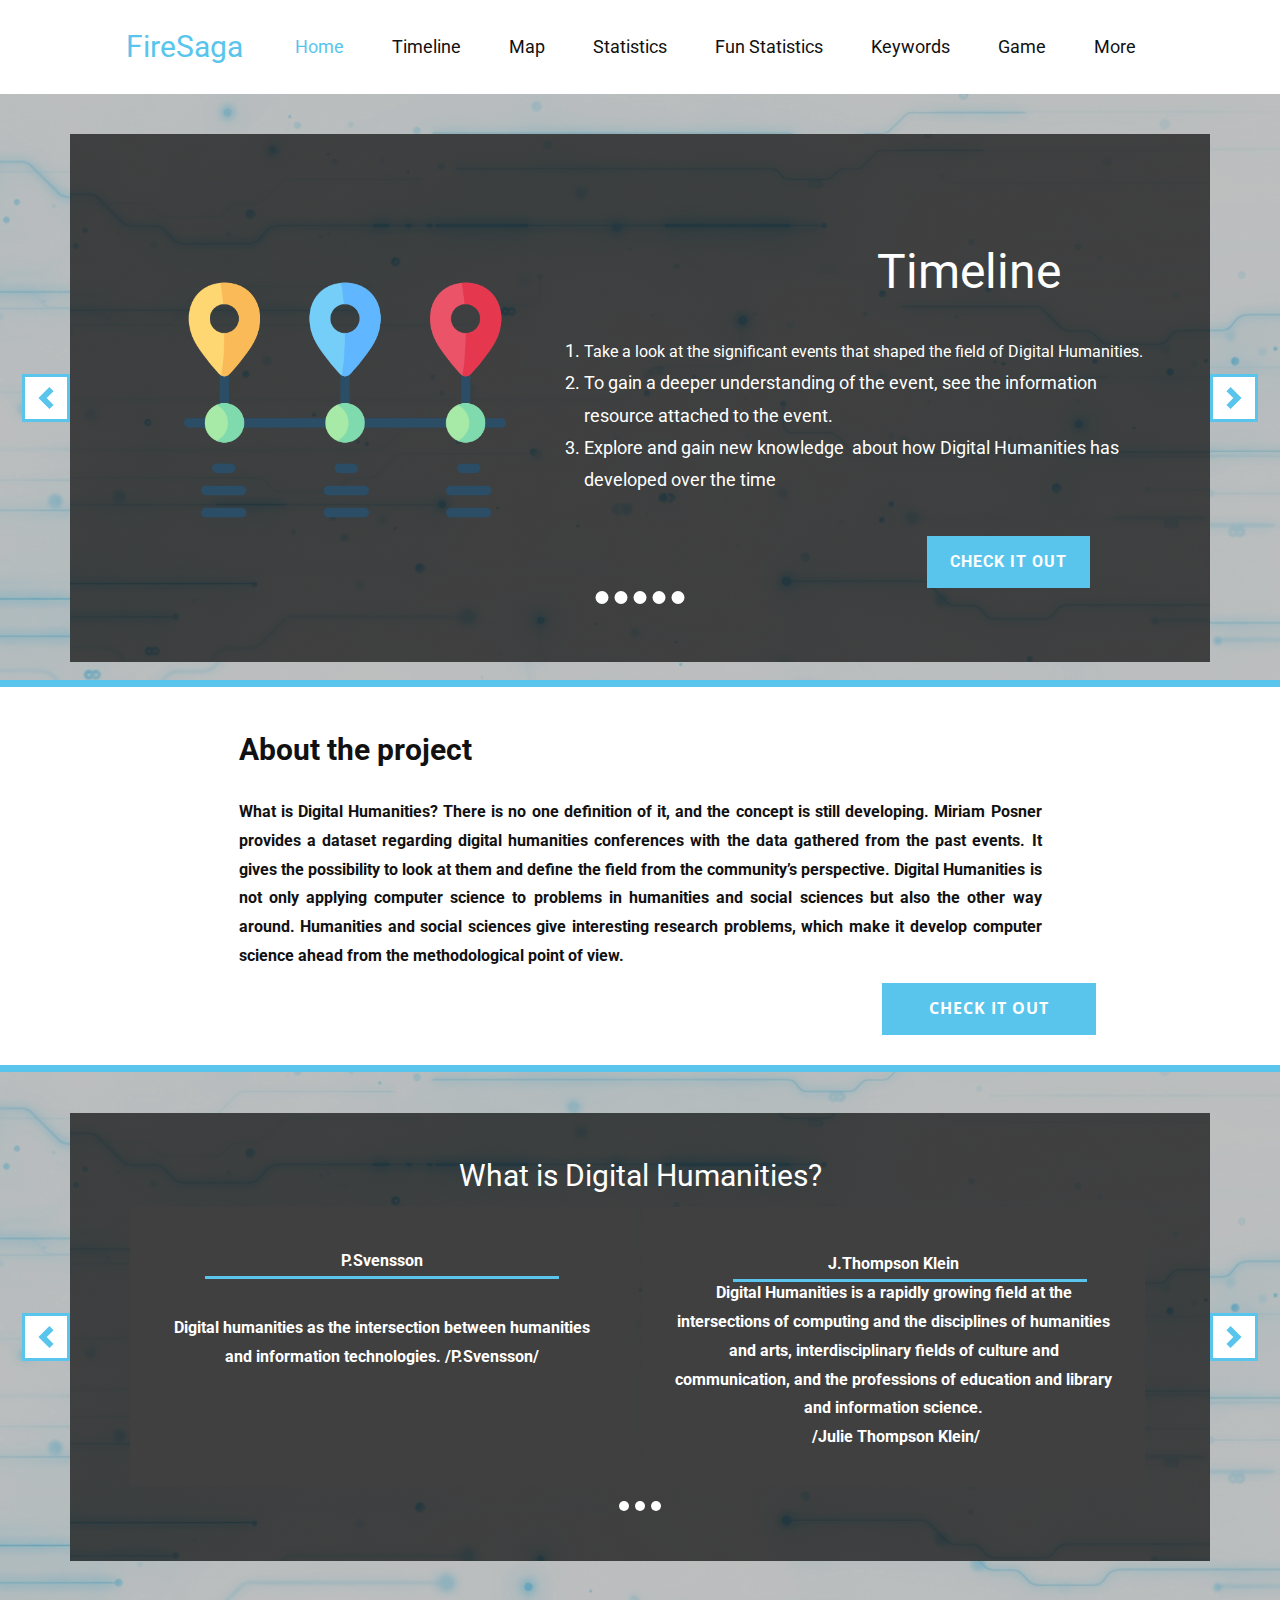
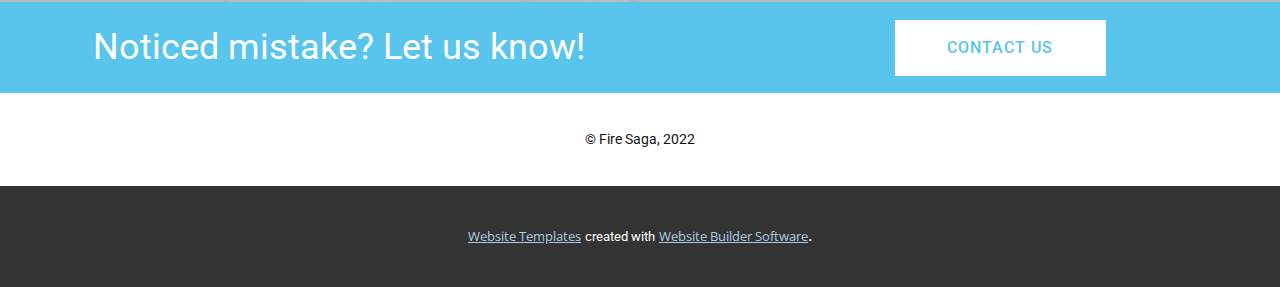
<file: FINISHED_PAGE5/index.html>
<!DOCTYPE html>
<html style="font-size: 16px;">
  <head>
    <meta name="viewport" content="width=device-width, initial-scale=1.0">
    <meta charset="utf-8">
    <meta name="keywords" content="Buy A Tour Today">
    <meta name="description" content="">
    <title>Home</title>
    <link rel="stylesheet" href="nicepage.css" media="screen">
<link rel="stylesheet" href="Home.css" media="screen">
    <script class="u-script" type="text/javascript" src="jquery.js" defer=""></script>
    <script class="u-script" type="text/javascript" src="nicepage.js" defer=""></script>
    <meta name="generator" content="Nicepage 4.12.5, nicepage.com">
    <link id="u-theme-google-font" rel="stylesheet" href="https://fonts.googleapis.com/css?family=Roboto:100,100i,300,300i,400,400i,500,500i,700,700i,900,900i|Open+Sans:300,300i,400,400i,500,500i,600,600i,700,700i,800,800i">
    <link id="u-page-google-font" rel="stylesheet" href="https://fonts.googleapis.com/css?family=Roboto:100,100i,300,300i,400,400i,500,500i,700,700i,900,900i">
    
    
    
    
    
    
    <script type="application/ld+json">{
		"@context": "http://schema.org",
		"@type": "Organization",
		"name": ""
}</script>
    <meta name="theme-color" content="#478ac9">
    <meta property="og:title" content="Home">
    <meta property="og:type" content="website">
  </head>
  <body data-home-page="Home.html" data-home-page-title="Home" class="u-body u-xl-mode"><header class="u-clearfix u-header u-white u-header" id="sec-50d7"><div class="u-clearfix u-sheet u-valign-middle-md u-valign-middle-sm u-sheet-1">
        <nav class="u-align-left u-menu u-menu-dropdown u-offcanvas u-menu-1">
          <div class="menu-collapse u-custom-font u-font-roboto" style="font-size: 1.125rem;">
            <a class="u-button-style u-custom-color u-custom-hover-color u-custom-text-active-color u-custom-text-hover-color u-custom-text-shadow u-nav-link" href="#" style="padding: 4px 0px; font-size: calc(1em + 8px);">
              <svg class="u-svg-link" preserveAspectRatio="xMidYMin slice" viewBox="0 0 302 302" style=""><use xmlns:xlink="http://www.w3.org/1999/xlink" xlink:href="#svg-0c70"></use></svg>
              <svg xmlns="http://www.w3.org/2000/svg" xmlns:xlink="http://www.w3.org/1999/xlink" version="1.1" id="svg-0c70" x="0px" y="0px" viewBox="0 0 302 302" style="enable-background:new 0 0 302 302;" xml:space="preserve" class="u-svg-content"><g><rect y="36" width="302" height="30"></rect><rect y="236" width="302" height="30"></rect><rect y="136" width="302" height="30"></rect>
</g><g></g><g></g><g></g><g></g><g></g><g></g><g></g><g></g><g></g><g></g><g></g><g></g><g></g><g></g><g></g></svg>
            </a>
          </div>
          <div class="u-custom-menu u-nav-container">
            <ul class="u-custom-font u-font-roboto u-nav u-unstyled u-nav-1"><li class="u-nav-item"><a class="u-border-hover-custom-color-1 u-button-style u-nav-link u-text-hover-custom-color-1" href="#" style="padding: 22px 24px;">Home</a>
</li><li class="u-nav-item"><a class="u-border-hover-custom-color-1 u-button-style u-nav-link u-text-hover-custom-color-1" href="#" style="padding: 22px 24px;">Timeline</a>
</li><li class="u-nav-item"><a class="u-border-hover-custom-color-1 u-button-style u-nav-link u-text-hover-custom-color-1" href="#" style="padding: 22px 24px;">Map</a>
</li><li class="u-nav-item"><a class="u-border-hover-custom-color-1 u-button-style u-nav-link u-text-hover-custom-color-1" href="#" style="padding: 22px 24px;">Statistics</a>
</li><li class="u-nav-item"><a class="u-border-hover-custom-color-1 u-button-style u-nav-link u-text-hover-custom-color-1" href="#" style="padding: 22px 24px;">Fun Statistics</a>
</li><li class="u-nav-item"><a class="u-border-hover-custom-color-1 u-button-style u-nav-link u-text-hover-custom-color-1" href="#" style="padding: 22px 24px;">Keywords</a>
</li><li class="u-nav-item"><a class="u-border-hover-custom-color-1 u-button-style u-nav-link u-text-hover-custom-color-1" href="#" style="padding: 22px 24px;">Game</a>
</li><li class="u-nav-item"><a class="u-border-hover-custom-color-1 u-button-style u-nav-link u-text-hover-custom-color-1" rel="nofollow" style="padding: 22px 24px;">More</a><div class="u-nav-popup"><ul class="u-border-1 u-border-black u-border-no-left u-border-no-right u-border-no-top u-h-spacing-30 u-nav u-unstyled u-v-spacing-20 u-nav-2"><li class="u-nav-item"><a class="u-button-style u-hover-white u-nav-link u-white" href="#">Methodology</a>
</li><li class="u-nav-item"><a class="u-button-style u-hover-white u-nav-link u-white" href="#">About</a>
</li><li class="u-nav-item"><a class="u-button-style u-hover-white u-nav-link u-white" href="#">Sources</a>
</li></ul>
</div>
</li></ul>
          </div>
          <div class="u-custom-menu u-nav-container-collapse">
            <div class="u-align-center u-container-style u-inner-container-layout u-opacity u-opacity-95 u-sidenav u-white">
              <div class="u-inner-container-layout u-sidenav-overflow">
                <div class="u-menu-close"></div>
                <ul class="u-align-center u-nav u-popupmenu-items u-spacing-27 u-text-hover-custom-color-1 u-unstyled u-nav-3"><li class="u-nav-item"><a class="u-button-style u-nav-link" href="#">Home</a>
</li><li class="u-nav-item"><a class="u-button-style u-nav-link" href="#">Timeline</a>
</li><li class="u-nav-item"><a class="u-button-style u-nav-link" href="#">Map</a>
</li><li class="u-nav-item"><a class="u-button-style u-nav-link" href="#">Statistics</a>
</li><li class="u-nav-item"><a class="u-button-style u-nav-link" href="#">Fun Statistics</a>
</li><li class="u-nav-item"><a class="u-button-style u-nav-link" href="#">Keywords</a>
</li><li class="u-nav-item"><a class="u-button-style u-nav-link" href="#">Game</a>
</li><li class="u-nav-item"><a class="u-button-style u-nav-link" rel="nofollow">More</a><div class="u-nav-popup"><ul class="u-border-1 u-border-black u-border-no-left u-border-no-right u-border-no-top u-h-spacing-30 u-nav u-unstyled u-v-spacing-20 u-nav-4"><li class="u-nav-item"><a class="u-button-style u-nav-link" href="#">Methodology</a>
</li><li class="u-nav-item"><a class="u-button-style u-nav-link" href="#">About</a>
</li><li class="u-nav-item"><a class="u-button-style u-nav-link" href="#">Sources</a>
</li></ul>
</div>
</li></ul>
              </div>
            </div>
            <div class="u-menu-overlay u-opacity u-opacity-45 u-palette-5-light-3"></div>
          </div>
        </nav>
        <h3 class="u-align-right u-headline u-text u-text-custom-color-1 u-text-1">
          <a href="/">FireSaga</a>
        </h3>
      </div></header>
    <section class="u-align-center u-clearfix u-image u-shading u-section-1" id="carousel_ef98" data-image-width="1600" data-image-height="1000">
      <div id="carousel-bd35" data-interval="6000" data-u-ride="carousel" class="u-carousel u-carousel-duration-3000 u-slider u-slider-1" data-pause="false">
        <ol class="u-absolute-hcenter u-carousel-indicators u-carousel-indicators-1">
          <li data-u-target="#carousel-bd35" class="u-active u-hover-custom-color-1 u-shape-circle u-white" data-u-slide-to="0" style="width: 13px; height: 13px; background-image: none;"></li>
          <li data-u-target="#carousel-bd35" class="u-hover-custom-color-1 u-shape-circle u-white" data-u-slide-to="1" style="width: 13px; height: 13px; background-image: none;"></li>
          <li data-u-target="#carousel-bd35" class="u-hover-custom-color-1 u-shape-circle u-white" data-u-slide-to="2" style="width: 13px; height: 13px; background-image: none;"></li>
          <li data-u-target="#carousel-bd35" class="u-hover-custom-color-1 u-shape-circle u-white" data-u-slide-to="3" style="width: 13px; height: 13px; background-image: none;"></li>
          <li data-u-target="#carousel-bd35" class="u-hover-custom-color-1 u-shape-circle u-white" data-u-slide-to="4" style="width: 13px; height: 13px; background-image: none;"></li>
        </ol>
        <div class="u-carousel-inner" role="listbox">
          <div class="u-active u-align-left u-carousel-item u-container-style u-image u-shading u-shape-rectangle u-slide u-image-1" data-image-width="1600" data-image-height="1000">
            <div class="u-container-layout u-container-layout-1">
              <h1 class="u-text u-text-default u-text-1">Timeline</h1>
              <img class="u-expanded-width-md u-expanded-width-sm u-expanded-width-xs u-image u-image-default u-image-2" src="images/timeline.png" alt="" data-image-width="512" data-image-height="512">
              <ol class="u-text u-text-2">
                <li>
                  <span style="font-weight: 400;"><b>
                      <span style="font-size: 1rem; font-weight: 400;">Take a look at the significant events that shaped the field of Digital Humanities.</span></b>
                  </span>
                </li>
                <li><b style="font-weight: 400;">To gain a deeper understanding of the event, see the information resource attached to the event.</b>
                </li>
                <li><b style="font-weight: 400;">Explore and gain new knowledge&nbsp;</b><b>
                    <span style="font-weight: 400;">about how Digital Humanities has developed over the time&nbsp;</span>
                    <br></b>
                </li>
              </ol>
              <a href="Timeline.html" data-page-id="1950504327" class="u-btn u-button-style u-custom-color-1 u-custom-font u-font-roboto u-hover-feature u-hover-white u-btn-1">Check it out</a>
            </div>
          </div>
          <div class="u-carousel-item u-container-style u-image u-shading u-shape-rectangle u-slide u-image-3" data-image-width="1600" data-image-height="1000">
            <div class="u-container-layout u-container-layout-2">
              <img class="u-expanded-width-md u-expanded-width-sm u-expanded-width-xs u-image u-image-default u-image-4" src="images/map.png" alt="" data-image-width="1024" data-image-height="1024">
              <h1 class="u-align-left u-text u-text-default u-text-3">Conference map</h1>
              <ul class="u-align-justify u-text u-text-4">
                <li>
                  <span style="font-weight: 700; font-size: 1.125rem;"><b>
                      <span style="font-style: italic;">
                        <span style="font-weight: 400;">
                          <span style="font-style: normal;">Find</span>
                          <span style="font-style: normal;">out conference</span>
                          <span style="font-style: normal;"> events</span>
                        </span>
                        <span style="font-style: normal;">
                          <span style="font-weight: 400;"></span>
                          <span style="font-weight: 400;">by</span>
                        </span>
                        <span style="font-weight: 400;">
                          <span style="font-style: normal;">country and</span>
                          <span style="font-style: normal;">year.</span>
                        </span>
                      </span></b>
                  </span>
                </li>
                <li><b>
                    <span style="font-weight: 400;">Exp</span>
                    <span style="font-weight: 400;">lore the works in timeline by country, authors and search for your interested word or phrases appearing in the conference work titles.</span></b>
                </li>
                <li><b style="font-size: 1rem;">Get to k<span style="font-weight: 400;">now the works per city and owning institutions and the topics appeared in a number of conference works in the country.</span></b>
                </li>
              </ul>
              <a href="Map.html" data-page-id="437908300" class="u-btn u-button-style u-custom-color-1 u-custom-font u-font-roboto u-hover-feature u-hover-white u-btn-2">Check it out</a>
            </div>
          </div>
          <div class="u-align-left u-carousel-item u-container-style u-image u-shading u-shape-rectangle u-slide u-image-5" data-image-width="1600" data-image-height="1000">
            <div class="u-container-layout u-container-layout-3">
              <img class="u-expanded-width-md u-expanded-width-sm u-expanded-width-xs u-image u-image-default u-image-6" src="images/statistics.png" alt="" data-image-width="1024" data-image-height="1024">
              <h1 class="u-text u-text-default u-text-5">Statistics</h1>
              <ol class="u-text u-text-6">
                <li>
                  <span style="font-weight: 400; font-size: 1rem;">
                    <span style="font-size: 1.125rem;">Check out DH participants by their gender</span>
                  </span>
                </li>
                <li><b>
                    <span style="font-weight: 400;">Check out Conference</span>
                    <span style="font-weight: 400;">participants by individual presentation and</span>
                    <span style="font-weight: 400;">group work presentation</span>
                    <br></b>
                </li>
                <li>Statistics can be fun!</li>
              </ol>
              <a href="Statistics.html" data-page-id="38852708" class="u-btn u-button-style u-custom-color-1 u-custom-font u-font-roboto u-hover-feature u-hover-white u-btn-3">Check it out</a>
            </div>
          </div>
          <div class="u-align-left u-carousel-item u-container-style u-image u-shading u-shape-rectangle u-slide u-image-7" data-image-width="1600" data-image-height="1000">
            <div class="u-container-layout u-container-layout-4">
              <img class="u-expanded-width-md u-expanded-width-sm u-expanded-width-xs u-image u-image-default u-image-8" src="images/keywords.png" alt="" data-image-width="512" data-image-height="512">
              <h1 class="u-text u-text-default u-text-7">Keyword map</h1>
              <ol class="u-text u-text-8">
                <li><b>
                    <span style="font-weight: 400;">Get to know Google Books Ngram Viewer.</span></b>
                </li>
                <li><b>
                    <span style="font-weight: 400;">Check out the keywords from the collections and create your interested view.</span></b>
                </li>
                <li><b style="font-weight: 400;">Try searching the main keywords in Google Books Ngram Viewer and find more about their significance in years.</b>
                </li>
              </ol>
              <a href="Keywords.html" data-page-id="92141558" class="u-btn u-button-style u-custom-color-1 u-custom-font u-font-roboto u-hover-feature u-hover-white u-btn-4">Check it out</a>
            </div>
          </div>
          <div class="u-align-left u-carousel-item u-container-style u-image u-shading u-shape-rectangle u-slide u-image-9" data-image-width="1600" data-image-height="1000">
            <div class="u-container-layout u-container-layout-5">
              <img class="u-expanded-width-md u-expanded-width-sm u-expanded-width-xs u-image u-image-default u-image-10" src="images/games.png" alt="" data-image-width="512" data-image-height="512">
              <h1 class="u-text u-text-default u-text-9">Let's play a game</h1>
              <ol class="u-text u-text-10">
                <li>
                  <span style="font-weight: 400;">Take a break from page exploration</span>
                </li>
                <li>
                  <span style="font-weight: 400;">Find out how much you know about the Digital Humanities and what else you can learn</span>
                </li>
                <li>
                  <span style="font-weight: normal;">Have Fun!</span>
                </li>
              </ol>
              <a href="https://nicepage.com/k/infographic-html-templates" class="u-btn u-button-style u-custom-color-1 u-custom-font u-font-roboto u-hover-feature u-hover-white u-btn-5">Check it out</a>
            </div>
          </div>
        </div>
        <a class="u-absolute-vcenter u-border-hover-black u-carousel-control u-carousel-control-prev u-hover-custom-color-1 u-icon-rounded u-spacing-9 u-text-custom-color-1 u-text-hover-white u-white u-carousel-control-1" href="#carousel-bd35" role="button" data-u-slide="prev">
          <span aria-hidden="true">
            <svg viewBox="0 0 8 8"><path d="M5.25 0l-4 4 4 4 1.5-1.5-2.5-2.5 2.5-2.5-1.5-1.5z"></path></svg>
          </span>
          <span class="sr-only">
            <svg viewBox="0 0 8 8"><path d="M5.25 0l-4 4 4 4 1.5-1.5-2.5-2.5 2.5-2.5-1.5-1.5z"></path></svg>
          </span>
        </a>
        <a class="u-absolute-vcenter u-border-hover-black u-carousel-control u-carousel-control-next u-hover-custom-color-1 u-icon-rounded u-spacing-9 u-text-custom-color-1 u-text-hover-white u-white u-carousel-control-2" href="#carousel-bd35" role="button" data-u-slide="next">
          <span aria-hidden="true">
            <svg viewBox="0 0 8 8"><path d="M2.75 0l-1.5 1.5 2.5 2.5-2.5 2.5 1.5 1.5 4-4-4-4z"></path></svg>
          </span>
          <span class="sr-only">
            <svg viewBox="0 0 8 8"><path d="M2.75 0l-1.5 1.5 2.5 2.5-2.5 2.5 1.5 1.5 4-4-4-4z"></path></svg>
          </span>
        </a>
      </div>
      <div class="u-border-7 u-border-custom-color-1 u-expanded-width u-line u-line-horizontal u-line-1"></div>
      
      
      
      
      
    </section>
    <section class="u-clearfix u-section-2" id="sec-fed5">
      <h3 class="u-text u-text-1">About the project</h3>
      <p class="u-align-justify u-text u-text-2"><b></b><b>What is Digital Humanities? There is no one definition of it, and the concept is still developing. Miriam Posner provides a dataset regarding digital humanities conferences with the data gathered from the past events. It gives the possibility to look at them and define the field from the community’s perspective. Digital Humanities is not only applying computer science to problems in humanities and social sciences but also the other way around. Humanities and social sciences give interesting research problems, which make it develop computer science ahead from the methodological point of view.</b>
      </p>
      <a href="About.html" data-page-id="1125314352" class="u-btn u-button-style u-custom-color-1 u-hover-feature u-hover-white u-btn-1">Check it out</a>
      <div class="u-border-7 u-border-custom-color-1 u-expanded-width u-line u-line-horizontal u-line-1"></div>
      
    </section>
    <section class="u-align-center u-clearfix u-image u-shading u-section-3" id="sec-a550" data-image-width="1600" data-image-height="1000">
      <div class="u-clearfix u-sheet u-sheet-1">
        <div id="carousel-f090" data-interval="7000" data-u-ride="carousel" class="u-carousel u-carousel-duration-3000 u-expanded-width u-slider u-slider-1" data-pause="false">
          <ol class="u-absolute-hcenter u-carousel-indicators u-carousel-indicators-1">
            <li data-u-target="#carousel-f090" class="u-active u-hover-custom-color-1 u-shape-circle u-white" data-u-slide-to="0" style="width: 10px; height: 10px; background-image: none;"></li>
            <li data-u-target="#carousel-f090" class="u-hover-custom-color-1 u-shape-circle u-white" data-u-slide-to="1" style="width: 10px; height: 10px; background-image: none;"></li>
            <li data-u-target="#carousel-f090" class="u-hover-custom-color-1 u-shape-circle u-white" data-u-slide-to="2" style="width: 10px; height: 10px; background-image: none;"></li>
          </ol>
          <div class="u-carousel-inner" role="listbox">
            <div class="u-active u-align-left u-carousel-item u-container-style u-image u-shading u-shape-rectangle u-slide u-image-1" data-image-width="1600" data-image-height="1000">
              <div class="u-container-layout u-container-layout-1">
                <h3 class="u-text u-text-default u-text-1">What is Digital Humanities?</h3>
                <div class="u-align-justify u-container-style u-grey-75 u-group u-shape-rectangle u-group-1">
                  <div class="u-container-layout u-container-layout-2">
                    <p class="u-align-center u-text u-text-default u-text-2">P.Svensson</p>
                    <div class="u-border-3 u-border-custom-color-1 u-line u-line-horizontal u-line-1"></div>
                    <p class="u-align-center u-text u-text-3"><b>Digital humanities as the intersection between humanities and information technologies. /P.Svensson/</b>
                    </p>
                  </div>
                </div>
                <div class="u-align-center u-container-style u-grey-75 u-group u-shape-rectangle u-group-2">
                  <div class="u-container-layout u-container-layout-3">
                    <p class="u-align-center u-text u-text-default u-text-4">J.Thompson Klein</p>
                    <div class="u-border-3 u-border-custom-color-1 u-line u-line-horizontal u-line-2"></div>
                    <p class="u-align-center u-text u-text-5"><b>Digital Humanities is a rapidly growing field at the intersections of computing and the disciplines of humanities and arts, interdisciplinary fields of culture and communication, and the professions of education and library and information science.<br>&nbsp;/Julie Thompson Klein/</b>
                    </p>
                  </div>
                </div>
              </div>
            </div>
            <div class="u-align-left u-carousel-item u-container-style u-image u-shading u-shape-rectangle u-slide u-image-2" data-image-width="1600" data-image-height="1000">
              <div class="u-container-layout u-container-layout-4">
                <h3 class="u-text u-text-default u-text-6">What is Digital Humanities?</h3>
                <div class="u-align-justify u-container-style u-grey-75 u-group u-shape-rectangle u-group-3">
                  <div class="u-container-layout u-container-layout-5">
                    <p class="u-align-center u-text u-text-default u-text-7"><b>Anne Burdick</b>
                    </p>
                    <div class="u-border-3 u-border-custom-color-1 u-line u-line-horizontal u-line-3"></div>
                    <p class="u-align-center u-text u-text-8"><b></b><b>The phrase Digital Humanities… describes not just a collective singular but also the humanities in the plural, able to address and engage disparate subject matters across media, language, location, and history. But, however heterogeneous, the Digital Humanities is unified by its emphasis on making, connecting, interpreting, and collaborating.</b>
                    </p>
                  </div>
                </div>
                <div class="u-align-center u-container-style u-grey-75 u-group u-shape-rectangle u-group-4" data-href="Home.html#carousel-bd35" data-page-id="273036014">
                  <div class="u-container-layout u-container-layout-6">
                    <p class="u-align-center u-text u-text-default u-text-9">THA<span style="font-weight: 700;"></span>TCamp
                    </p>
                    <div class="u-border-3 u-border-custom-color-1 u-line u-line-horizontal u-line-4"></div>
                    <p class="u-align-center u-text u-text-10"><b><b>DH values collaboration, plurality, investigation of human culture, and the disruption of and reflection on traditional practices and is concerned with not just the use of digital technology for humanities projects but how the use of digital technology for humanities projects changes the user’s experience.</b>&nbsp;</b>
                    </p>
                  </div>
                </div>
              </div>
            </div>
            <div class="u-align-left u-carousel-item u-container-style u-image u-shading u-shape-rectangle u-slide u-image-3" data-image-width="1600" data-image-height="1000">
              <div class="u-container-layout u-container-layout-7">
                <h3 class="u-text u-text-default u-text-11">What is Digital Humanities?</h3>
                <div class="u-align-justify u-container-style u-grey-75 u-group u-shape-rectangle u-group-5">
                  <div class="u-container-layout u-container-layout-8">
                    <p class="u-align-center u-text u-text-default u-text-12"><b>Matthew G. Kirschenbaum</b>
                    </p>
                    <div class="u-border-3 u-border-custom-color-1 u-line u-line-horizontal u-line-5"></div>
                    <p class="u-align-center u-text u-text-13"><b></b><b>The digital humanities, is a field of study, research, teaching, and invention concerned with the intersection of computing and the disciplines of the humanities.&nbsp; It involves investigation, analysis, synthesis and presentation of information in electronic form. It studies how these media affect the disciplines in which they are used, and what these disciplines have to contribute to our knowledge of computing.</b>
                    </p>
                  </div>
                </div>
                <div class="u-align-center u-container-style u-grey-75 u-group u-shape-rectangle u-group-6">
                  <div class="u-container-layout u-container-layout-9">
                    <p class="u-align-center u-text u-text-default u-text-14"><b>P .Svennson</b>
                    </p>
                    <div class="u-border-3 u-border-custom-color-1 u-line u-line-horizontal u-line-6"></div>
                    <p class="u-align-center u-text u-text-15"><b><b>So, yes: we’re all stuck with it now. it would be nice, though, to go back to a term that actually makes a useful distinction between, say, media studies and the-activity-formally-known-as-humanities-computing. because there *is* a distinction there, and in my opinion, it’s a very useful one.</b>&nbsp;</b>
                    </p>
                  </div>
                </div>
              </div>
            </div>
          </div>
          <a class="u-absolute-vcenter u-border-hover-black u-carousel-control u-carousel-control-prev u-hover-custom-color-1 u-icon-rounded u-spacing-9 u-text-custom-color-1 u-text-hover-custom-color-1 u-white u-carousel-control-1" href="#carousel-f090" role="button" data-u-slide="prev">
            <span aria-hidden="true">
              <svg viewBox="0 0 8 8"><path d="M5.25 0l-4 4 4 4 1.5-1.5-2.5-2.5 2.5-2.5-1.5-1.5z"></path></svg>
            </span>
            <span class="sr-only">
              <svg viewBox="0 0 8 8"><path d="M5.25 0l-4 4 4 4 1.5-1.5-2.5-2.5 2.5-2.5-1.5-1.5z"></path></svg>
            </span>
          </a>
          <a class="u-absolute-vcenter u-border-hover-black u-carousel-control u-carousel-control-next u-hover-custom-color-1 u-icon-rounded u-spacing-9 u-text-custom-color-1 u-text-hover-custom-color-1 u-white u-carousel-control-2" href="#carousel-f090" role="button" data-u-slide="next">
            <span aria-hidden="true">
              <svg viewBox="0 0 8 8"><path d="M2.75 0l-1.5 1.5 2.5 2.5-2.5 2.5 1.5 1.5 4-4-4-4z"></path></svg>
            </span>
            <span class="sr-only">
              <svg viewBox="0 0 8 8"><path d="M2.75 0l-1.5 1.5 2.5 2.5-2.5 2.5 1.5 1.5 4-4-4-4z"></path></svg>
            </span>
          </a>
        </div>
      </div>
    </section>
    <section class="u-clearfix u-custom-color-1 u-section-4" id="sec-7742">
      <div class="u-clearfix u-sheet u-valign-middle u-sheet-1">
        <h2 class="u-subtitle u-text u-text-1">Noticed mistake? Let us know!</h2>
        <a href="#sec-e0ce" class="u-border-none u-btn u-button-style u-custom-font u-dialog-link u-font-roboto u-hover-feature u-hover-white u-text-custom-color-1 u-white u-btn-1" data-animation-out="0">Contact us</a>
      </div>
      
    </section>
    
    
    
    <footer class="u-align-center u-clearfix u-footer u-white u-footer" id="sec-627c"><div class="u-clearfix u-sheet u-valign-middle u-sheet-1">
        <p class="u-custom-font u-font-roboto u-small-text u-text u-text-variant u-text-1"> © Fire Saga, 2022</p>
      </div></footer>
    <section class="u-backlink u-clearfix u-grey-80">
      <a class="u-link" href="https://nicepage.com/website-templates" target="_blank">
        <span>Website Templates</span>
      </a>
      <p class="u-text">
        <span>created with</span>
      </p>
      <a class="u-link" href="" target="_blank">
        <span>Website Builder Software</span>
      </a>. 
    </section>
  <section class="u-align-center u-black u-clearfix u-container-style u-dialog-block u-opacity u-opacity-70 u-valign-middle u-dialog-section-7" id="sec-e0ce">
      <div class="u-align-left u-border-1 u-border-white u-container-style u-dialog u-radius-5 u-shape-round u-white u-dialog-1">
        <div class="u-container-layout u-valign-middle u-container-layout-1">
          <h2 class="u-text u-text-default u-text-1">Contact Form</h2>
          <div class="u-expanded-width u-form u-form-1">
            <form action="#" method="POST" class="u-clearfix u-form-spacing-19 u-form-vertical u-inner-form" style="padding: 0px;" source="email" name="form">
              <div class="u-form-group u-form-name u-form-group-1">
                <label for="name-3e72" class="u-form-control-hidden u-label">Name</label>
                <input type="text" placeholder="Enter your Name" id="name-3e72" name="name" class="u-border-2 u-border-grey-25 u-input u-input-rectangle u-radius-5" required="">
              </div>
              <div class="u-form-email u-form-group u-form-group-2">
                <label for="email-3e72" class="u-form-control-hidden u-label">Email</label>
                <input type="email" placeholder="Enter a valid email address" id="email-3e72" name="email" class="u-border-2 u-border-grey-25 u-input u-input-rectangle u-radius-5" required="">
              </div>
              <div class="u-form-group u-form-message u-form-group-3">
                <label for="message-3e72" class="u-form-control-hidden u-label">Message</label>
                <textarea placeholder="Enter your message" rows="4" cols="50" id="message-3e72" name="message" class="u-border-2 u-border-grey-25 u-input u-input-rectangle u-radius-5" required=""></textarea>
              </div>
              <div class="u-align-left u-form-group u-form-submit u-form-group-4">
                <a href="#" class="u-black u-btn u-btn-round u-btn-submit u-button-style u-radius-5 u-btn-1">Submit</a>
                <input type="submit" value="submit" class="u-form-control-hidden">
              </div>
              <div class="u-form-send-message u-form-send-success"> Thank you! Your message has been sent. </div>
              <div class="u-form-send-error u-form-send-message"> Unable to send your message. Please fix errors then try again. </div>
              <input type="hidden" value="" name="recaptchaResponse">
            </form>
          </div>
        </div><button class="u-dialog-close-button u-icon u-text-grey-50 u-icon-1">
        <svg class="u-svg-link" preserveAspectRatio="xMidYMin slice" viewBox="0 0 413.348 413.348" style=""><use xmlns:xlink="http://www.w3.org/1999/xlink" xlink:href="#svg-1ce9"></use></svg>
        <svg xmlns="http://www.w3.org/2000/svg" xmlns:xlink="http://www.w3.org/1999/xlink" version="1.1" xml:space="preserve" class="u-svg-content" viewBox="0 0 413.348 413.348" id="svg-1ce9"><path d="m413.348 24.354-24.354-24.354-182.32 182.32-182.32-182.32-24.354 24.354 182.32 182.32-182.32 182.32 24.354 24.354 182.32-182.32 182.32 182.32 24.354-24.354-182.32-182.32z"></path></svg>
      </button>
      </div>
    </section><style> .u-dialog-section-7 {
  min-height: 826px;
}

.u-dialog-section-7 .u-dialog-1 {
  width: 683px;
  min-height: 485px;
  margin: 60px auto;
}

.u-dialog-section-7 .u-container-layout-1 {
  padding: 40px;
}

.u-dialog-section-7 .u-text-1 {
  font-size: 2.25rem;
  margin: 4px auto 0 0;
}

.u-dialog-section-7 .u-form-1 {
  height: 320px;
  margin: 30px 0 0;
}

.u-dialog-section-7 .u-form-group-1 {
  width: 100%;
}

.u-dialog-section-7 .u-form-group-2 {
  width: 100%;
}

.u-dialog-section-7 .u-form-group-3 {
  width: 100%;
}

.u-dialog-section-7 .u-form-group-4 {
  width: 100%;
}

.u-dialog-section-7 .u-btn-1 {
  background-image: none;
  border-style: none;
  padding-left: 50px;
  padding-right: 50px;
}

.u-dialog-section-7 .u-icon-1 {
  width: 15px;
  height: 15px;
  left: auto;
  top: 16px;
  position: absolute;
  right: 18px;
}

@media (max-width: 1199px) {
   .u-dialog-section-7 {
    min-height: 906px;
  }

  .u-dialog-section-7 .u-dialog-1 {
    height: auto;
  }

  .u-dialog-section-7 .u-form-1 {
    margin-right: initial;
    margin-left: initial;
  }
}

@media (max-width: 991px) {
  .u-dialog-section-7 .u-container-layout-1 {
    padding: 30px;
  }
}

@media (max-width: 767px) {
  .u-dialog-section-7 .u-dialog-1 {
    width: 540px;
  }
}

@media (max-width: 575px) {
  .u-dialog-section-7 .u-dialog-1 {
    width: 340px;
  }

  .u-dialog-section-7 .u-container-layout-1 {
    padding-left: 20px;
    padding-right: 20px;
  }
}</style></body>
</html>
</file>
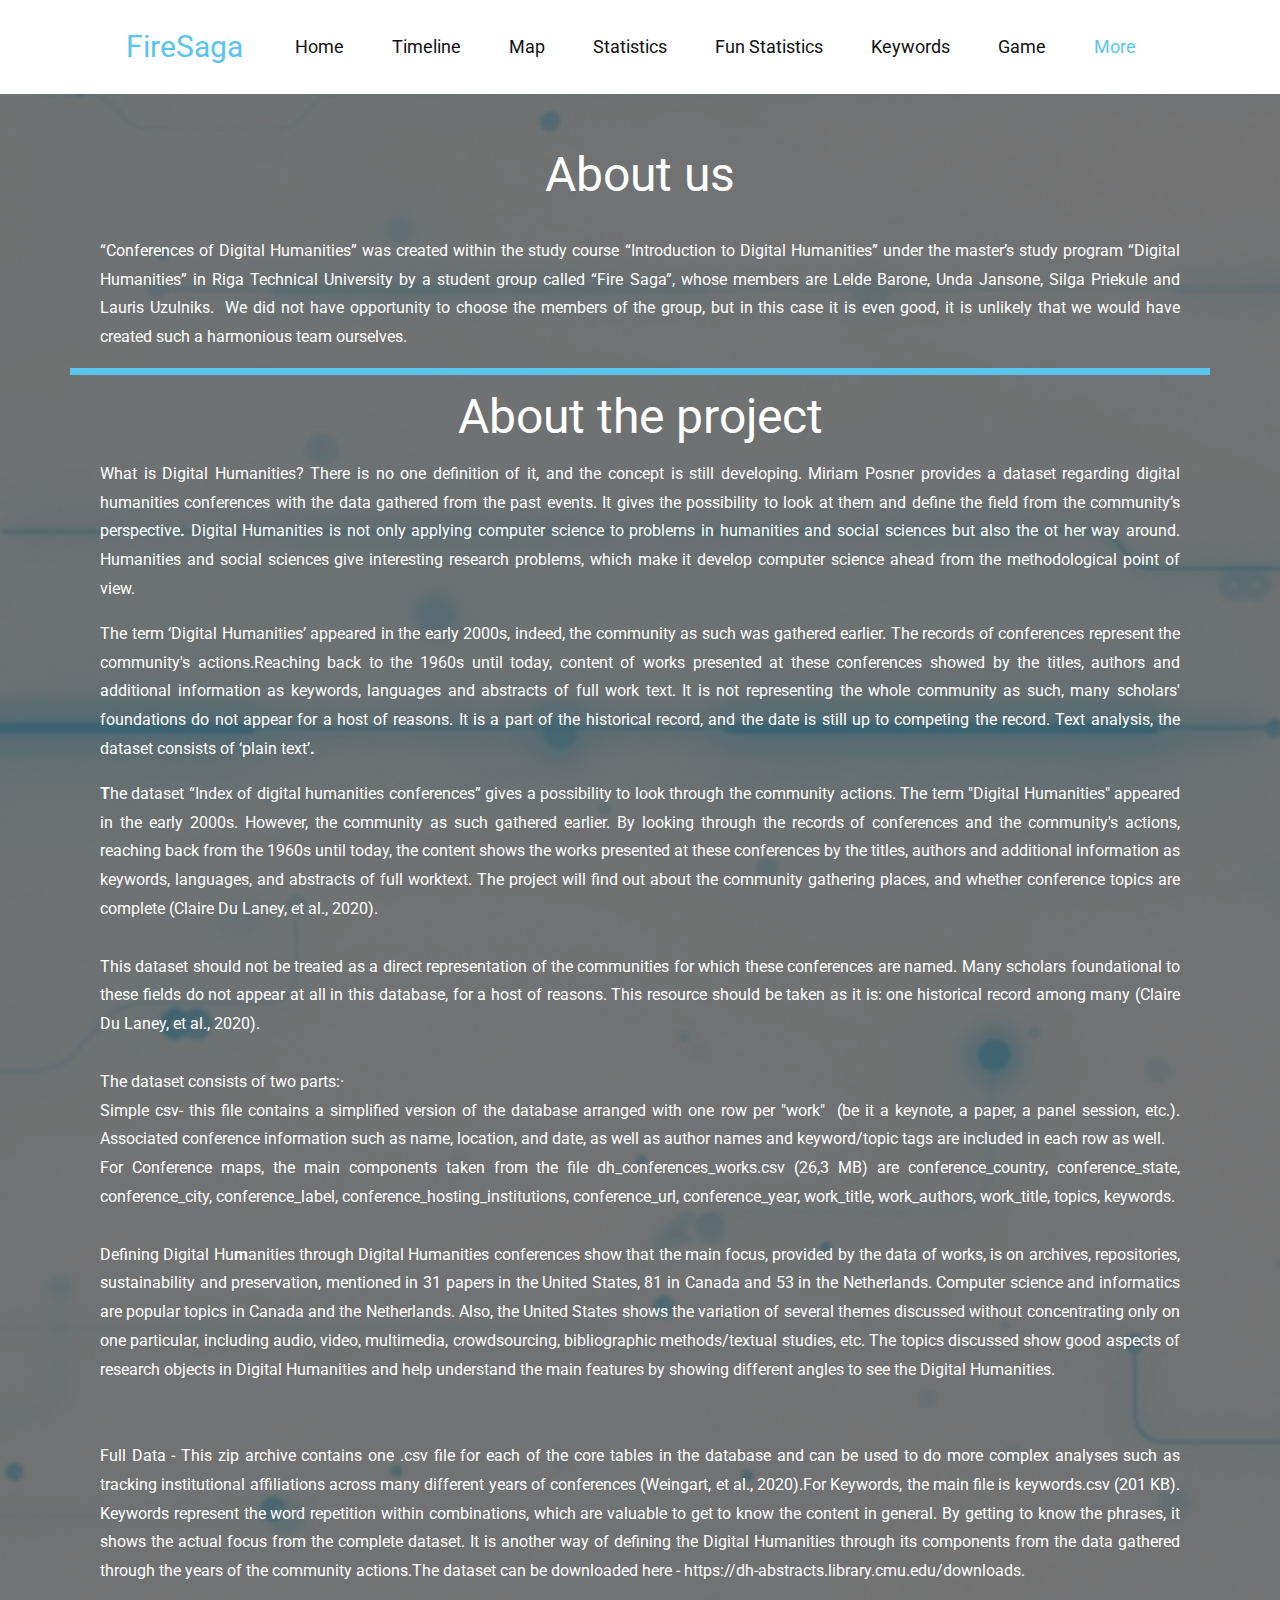
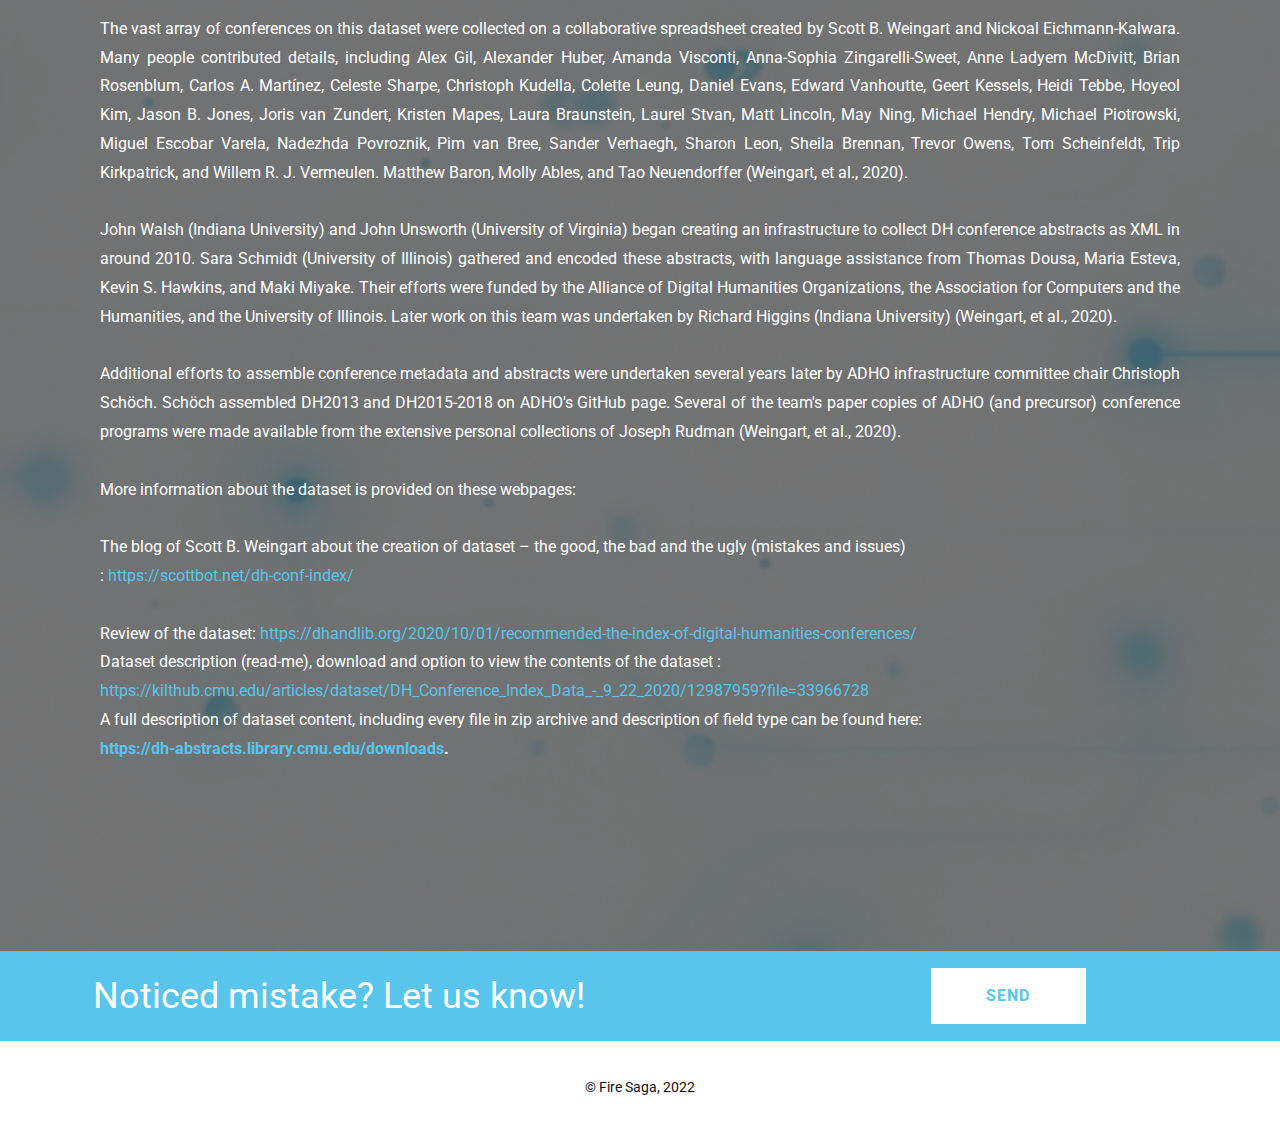
<file: FINISHED_PAGE5/About.html>
<!DOCTYPE html>
<html style="font-size: 16px;">
  <head>
    <meta name="viewport" content="width=device-width, initial-scale=1.0">
    <meta charset="utf-8">
    <meta name="keywords" content="Methodology, Noticed mistake? Let us know!">
    <meta name="description" content="">
    <title>About</title>
    <link rel="stylesheet" href="nicepage.css" media="screen">
<link rel="stylesheet" href="About.css" media="screen">
    <script class="u-script" type="text/javascript" src="jquery.js" defer=""></script>
    <script class="u-script" type="text/javascript" src="nicepage.js" defer=""></script>
    <meta name="generator" content="Nicepage 4.12.5, nicepage.com">
    <link id="u-theme-google-font" rel="stylesheet" href="https://fonts.googleapis.com/css?family=Roboto:100,100i,300,300i,400,400i,500,500i,700,700i,900,900i|Open+Sans:300,300i,400,400i,500,500i,600,600i,700,700i,800,800i">
    <link id="u-page-google-font" rel="stylesheet" href="https://fonts.googleapis.com/css?family=Roboto:100,100i,300,300i,400,400i,500,500i,700,700i,900,900i">
    
    
    
    
    <script type="application/ld+json">{
		"@context": "http://schema.org",
		"@type": "Organization",
		"name": ""
}</script>
    <meta name="theme-color" content="#478ac9">
    <meta property="og:title" content="About">
    <meta property="og:type" content="website">
  </head>
  <body class="u-body u-xl-mode"><header class="u-clearfix u-header u-white u-header" id="sec-50d7"><div class="u-clearfix u-sheet u-valign-middle-md u-valign-middle-sm u-sheet-1">
        <nav class="u-align-left u-menu u-menu-dropdown u-offcanvas u-menu-1">
          <div class="menu-collapse u-custom-font u-font-roboto" style="font-size: 1.125rem;">
            <a class="u-button-style u-custom-color u-custom-hover-color u-custom-text-active-color u-custom-text-hover-color u-custom-text-shadow u-nav-link" href="#" style="padding: 4px 0px; font-size: calc(1em + 8px);">
              <svg class="u-svg-link" preserveAspectRatio="xMidYMin slice" viewBox="0 0 302 302" style=""><use xmlns:xlink="http://www.w3.org/1999/xlink" xlink:href="#svg-0c70"></use></svg>
              <svg xmlns="http://www.w3.org/2000/svg" xmlns:xlink="http://www.w3.org/1999/xlink" version="1.1" id="svg-0c70" x="0px" y="0px" viewBox="0 0 302 302" style="enable-background:new 0 0 302 302;" xml:space="preserve" class="u-svg-content"><g><rect y="36" width="302" height="30"></rect><rect y="236" width="302" height="30"></rect><rect y="136" width="302" height="30"></rect>
</g><g></g><g></g><g></g><g></g><g></g><g></g><g></g><g></g><g></g><g></g><g></g><g></g><g></g><g></g><g></g></svg>
            </a>
          </div>
          <div class="u-custom-menu u-nav-container">
            <ul class="u-custom-font u-font-roboto u-nav u-unstyled u-nav-1"><li class="u-nav-item"><a class="u-border-hover-custom-color-1 u-button-style u-nav-link u-text-hover-custom-color-1" href="Home.html" style="padding: 22px 24px;">Home</a>
</li><li class="u-nav-item"><a class="u-border-hover-custom-color-1 u-button-style u-nav-link u-text-hover-custom-color-1" href="Timeline.html" style="padding: 22px 24px;">Timeline</a>
</li><li class="u-nav-item"><a class="u-border-hover-custom-color-1 u-button-style u-nav-link u-text-hover-custom-color-1" href="Map.html" style="padding: 22px 24px;">Map</a>
</li><li class="u-nav-item"><a class="u-border-hover-custom-color-1 u-button-style u-nav-link u-text-hover-custom-color-1" href="Statistics.html" style="padding: 22px 24px;">Statistics</a>
</li><li class="u-nav-item"><a class="u-border-hover-custom-color-1 u-button-style u-nav-link u-text-hover-custom-color-1" href="Fun-Statistics.html" style="padding: 22px 24px;">Fun Statistics</a>
</li><li class="u-nav-item"><a class="u-border-hover-custom-color-1 u-button-style u-nav-link u-text-hover-custom-color-1" href="Keywords.html" style="padding: 22px 24px;">Keywords</a>
</li><li class="u-nav-item"><a class="u-border-hover-custom-color-1 u-button-style u-nav-link u-text-hover-custom-color-1" href="Game.html" style="padding: 22px 24px;">Game</a>
</li><li class="u-nav-item"><a class="u-border-hover-custom-color-1 u-button-style u-nav-link u-text-hover-custom-color-1" rel="nofollow" style="padding: 22px 24px;">More</a><div class="u-nav-popup"><ul class="u-border-1 u-border-black u-border-no-left u-border-no-right u-border-no-top u-h-spacing-30 u-nav u-unstyled u-v-spacing-20 u-nav-2"><li class="u-nav-item"><a class="u-button-style u-hover-white u-nav-link u-white" href="Methodology.html">Methodology</a>
</li><li class="u-nav-item"><a class="u-button-style u-hover-white u-nav-link u-white" href="About.html">About</a>
</li><li class="u-nav-item"><a class="u-button-style u-hover-white u-nav-link u-white" href="Sources.html">Sources</a>
</li></ul>
</div>
</li></ul>
          </div>
          <div class="u-custom-menu u-nav-container-collapse">
            <div class="u-align-center u-container-style u-inner-container-layout u-opacity u-opacity-95 u-sidenav u-white">
              <div class="u-inner-container-layout u-sidenav-overflow">
                <div class="u-menu-close"></div>
                <ul class="u-align-center u-nav u-popupmenu-items u-spacing-27 u-text-hover-custom-color-1 u-unstyled u-nav-3"><li class="u-nav-item"><a class="u-button-style u-nav-link" href="Home.html">Home</a>
</li><li class="u-nav-item"><a class="u-button-style u-nav-link" href="Timeline.html">Timeline</a>
</li><li class="u-nav-item"><a class="u-button-style u-nav-link" href="Map.html">Map</a>
</li><li class="u-nav-item"><a class="u-button-style u-nav-link" href="Statistics.html">Statistics</a>
</li><li class="u-nav-item"><a class="u-button-style u-nav-link" href="Fun-Statistics.html">Fun Statistics</a>
</li><li class="u-nav-item"><a class="u-button-style u-nav-link" href="Keywords.html">Keywords</a>
</li><li class="u-nav-item"><a class="u-button-style u-nav-link" href="Game.html">Game</a>
</li><li class="u-nav-item"><a class="u-button-style u-nav-link" rel="nofollow">More</a><div class="u-nav-popup"><ul class="u-border-1 u-border-black u-border-no-left u-border-no-right u-border-no-top u-h-spacing-30 u-nav u-unstyled u-v-spacing-20 u-nav-4"><li class="u-nav-item"><a class="u-button-style u-nav-link" href="Methodology.html">Methodology</a>
</li><li class="u-nav-item"><a class="u-button-style u-nav-link" href="About.html">About</a>
</li><li class="u-nav-item"><a class="u-button-style u-nav-link" href="Sources.html">Sources</a>
</li></ul>
</div>
</li></ul>
              </div>
            </div>
            <div class="u-menu-overlay u-opacity u-opacity-45 u-palette-5-light-3"></div>
          </div>
        </nav>
        <h3 class="u-align-right u-headline u-text u-text-custom-color-1 u-text-1">
          <a href="">FireSaga</a>
        </h3>
      </div></header>
    <section class="u-clearfix u-image u-shading u-section-1" id="sec-f238" data-image-width="1600" data-image-height="1000">
      <div class="u-clearfix u-sheet u-sheet-1">
        <h1 class="u-align-center u-text u-text-1">About us</h1>
        <p class="u-align-justify u-custom-font u-font-roboto u-text u-text-2"> “Conferences of Digital Humanities” was created within the study course “Introduction to Digital Humanities” under the master’s study program “Digital Humanities” in Riga Technical University by a student group called “Fire Saga”, whose members are Lelde Barone, Unda Jansone, Silga Priekule and Lauris Uzulniks.&nbsp; We did not have opportunity to choose the members of the group, but in this case it is even good, it is unlikely that we would have created such a harmonious team ourselves.</p>
        <div class="u-border-7 u-border-custom-color-1 u-expanded-width u-line u-line-horizontal u-line-1"></div>
        <h1 class="u-align-center u-text u-text-3">About the project</h1>
        <p class="u-align-justify u-text u-text-4"><b>
            <span style="font-weight: 400;">What is Digital Humanities? There is no one definition of it, and the concept is still developing. Miriam Posner provides a dataset regarding digital humanities conferences with the data gathered from the past events. It gives the possibility to look at them and define the field from the community’s </span>
            <span style="font-weight: 400;">perspective</span>. <span style="font-weight: 400;">Digital Humanities is not only applying computer science to problems in humanities and social sciences but also the ot</span>
            <span style="font-weight: 400;">her way around. </span>
            <span style="font-weight: 400;">Humanities and social sciences give interesting research problems, which make it develop computer science ahead from the methodological point of</span>
            <span style="font-weight: 400;">view.</span></b>
        </p>
        <p class="u-align-justify u-custom-font u-font-roboto u-text u-text-5">
          <span style="font-weight: 700;"></span><b>
            <span style="font-weight: 400;">The</span>
            <span style="font-weight: 400;">term ‘Digital Humanities’ appeared in the early 2000s, indeed, the community as such was gathered earlier. The records of conferences represent the community's actions.Reaching back to the 1960s until today, content of works presented at these conferences showed by the titles, authors and additional information as keywords, languages and abstracts of full work text. It is not representing the whole community as such, many scholars' foundations do not appear for a host of reasons. It is a part of the historical record, and the date is still up to competing the record. Text analysis, the dataset consists of ‘plain text’</span>.<span style="font-weight: 400;"></span>&nbsp;</b>
        </p>
        <p class="u-align-justify u-text u-text-6"><b style="">T<span style="font-weight: 400;">he dataset “Index of digital humanities conferences” gives a possibility to look through the community actions. The term "Digital Humanities" appeared in the early 2000s. However, the community as such gathered earlier. By looking through the records of conferences and the community's actions, reaching back from the 1960s until today, the content shows the works presented at these conferences by the titles, authors and additional information as keywords, languages, and abstracts of full worktext. The project will find out about the community gathering places, and whether conference topics are complete (Claire Du Laney, et al., 2020).</span></b>
          <br>
          <br><b style="">
            <span style="font-weight: 400;">This dataset should not be treated as a direct representation of the communities for which these conferences are named. Many scholars foundational to these fields do not appear at all in this database, for a host of reasons. This resource should be taken as it is: one historical record among many (Claire Du Laney, et al., 2020).</span></b>
          <br>
          <br><b style="">
            <span style="font-weight: 400;">The dataset consists of two parts:·&nbsp; &nbsp; &nbsp; &nbsp; <br>Simple csv- this file contains a simplified version of the database arranged with one row per "work"&nbsp; (be it a keynote, a paper, a panel session, etc.). Associated conference information such as name, location, and date, as well as author names and keyword/topic tags are included in each row as well.<br>For Conference maps, the main components taken from the file dh_conferences_works.csv (26,3 MB) are conference_country, conference_state, conference_city, conference_label, conference_hosting_institutions, conference_url, conference_year, work_title, work_authors, work_title, topics, keywords.
            </span></b>
          <br>
          <br><b>
            <span style="font-weight: 400;">Defining Digital Hu</span>m<span style="font-weight: 400;">anities through Digital Humanities conferences show that the main focus, provided by the data of works, is on archives, repositories, sustainability and preservation, mentioned in 31 papers in the United States, 81 in Canada and 53 in the Netherlands. Computer science and informatics are popular topics in Canada and the Netherlands. Also, the United States shows the variation of several themes discussed without concentrating only on one particular, including audio, video, multimedia, crowdsourcing, bibliographic methods/textual studies, etc. The topics discussed show good aspects of research objects in Digital Humanities and help understand the main features by showing different angles to see the Digital Humanities.</span></b>
          <br>
          <br>
          <br><b>
            <span style="font-weight: 400;">Full Data - This zip archive contains one .csv file for each of the core tables in the database and can be used to do more complex analyses such as tracking institutional affiliations across many different years of conferences (Weingart, et al., 2020).For Keywords, the main file is keywords.csv (201 KB). Keywords represent the word repetition within combinations, which are valuable to get to know the content in general. By getting to know the phrases, it shows the actual focus from the complete dataset. It is another way of defining the Digital Humanities through its components from the data gathered through the years of the community actions.The dataset can be downloaded here -<a href="https://dh-abstracts.library.cmu.edu/downloads" class="u-active-none u-border-none u-btn u-button-link u-button-style u-hover-none u-none u-text-body-alt-color u-btn-1"> https://dh-abstracts.library.cmu.edu/downloads</a>.
            </span></b>
          <br>
          <br><b>
            <span style="font-weight: 400;">The vast array of conferences on this dataset were collected on a collaborative spreadsheet created by Scott B. Weingart and Nickoal Eichmann-Kalwara. Many people contributed details, including Alex Gil, Alexander Huber, Amanda Visconti, Anna-Sophia Zingarelli-Sweet, Anne Ladyem McDivitt, Brian Rosenblum, Carlos A. Martínez, Celeste Sharpe, Christoph Kudella, Colette Leung, Daniel Evans, Edward Vanhoutte, Geert Kessels, Heidi Tebbe, Hoyeol Kim, Jason B. Jones, Joris van Zundert, Kristen Mapes, Laura Braunstein, Laurel Stvan, Matt Lincoln, May Ning, Michael Hendry, Michael Piotrowski, Miguel Escobar Varela, Nadezhda Povroznik, Pim van Bree, Sander Verhaegh, Sharon Leon, Sheila Brennan, Trevor Owens, Tom Scheinfeldt, Trip Kirkpatrick, and Willem R. J. Vermeulen. Matthew Baron, Molly Ables, and Tao Neuendorffer (Weingart, et al., 2020).</span></b>
          <br>
          <br><b>
            <span style="font-weight: 400;">John Walsh (Indiana University) and John Unsworth (University of Virginia) began creating an infrastructure to collect DH conference abstracts as XML in around 2010. Sara Schmidt (University of Illinois) gathered and encoded these abstracts, with language assistance from Thomas Dousa, Maria Esteva, Kevin S. Hawkins, and Maki Miyake. Their efforts were funded by the Alliance of Digital Humanities Organizations, the Association for Computers and the Humanities, and the University of Illinois. Later work on this team was undertaken by Richard Higgins (Indiana University) (Weingart, et al., 2020).</span></b>
          <br>
          <br><b>
            <span style="font-weight: 400;">Additional efforts to assemble conference metadata and abstracts were undertaken several years later by ADHO infrastructure committee chair Christoph Schöch. Schöch assembled DH2013 and DH2015-2018 on ADHO's GitHub page. Several of the team's paper copies of ADHO (and precursor) conference programs were made available from the extensive personal collections of Joseph Rudman (Weingart, et al., 2020).</span></b>
          <br>
          <br><b>
            <span style="font-weight: 400;">More information about the dataset is provided on these webpages:</span></b>
          <br>
          <br><b>
            <span style="font-weight: 400;">The blog of Scott B. Weingart about the creation of dataset – the good, the bad and the ugly (mistakes and issues)</span>
            <br>
            <span style="font-weight: 400;">:<a href="https://scottbot.net/dh-conf-index/" class="u-active-none u-border-none u-btn u-button-link u-button-style u-hover-none u-none u-text-custom-color-1 u-text-hover-black u-btn-2"> https://scottbot.net/dh-conf-index/</a>
            </span></b>
          <br>
          <br><b>
            <span style="font-weight: 400;">Review of the dataset:&nbsp;<a href="https://dhandlib.org/2020/10/01/recommended-the-index-of-digital-humanities-conferences/" class="u-active-none u-border-none u-btn u-button-link u-button-style u-hover-none u-none u-text-custom-color-1 u-text-hover-custom-color-2 u-btn-3">https://dhandlib.org/2020/10/01/recommended-the-index-of-digital-humanities-conferences/</a>
            </span></b>
          <br><b>
            <span style="font-weight: 400;">Dataset description (read-me), download and option to view the contents of the dataset</span></b><b>
            <span style="font-weight: 400;">:</span>
            <br>
            <span style="font-weight: 400;">
              <a href="https://kilthub.cmu.edu/articles/dataset/DH_Conference_Index_Data_-_9_22_2020/12987959?file=33966728" class="u-active-none u-border-none u-btn u-button-link u-button-style u-hover-none u-none u-text-custom-color-1 u-text-hover-black u-btn-4">https://kilthub.cmu.edu/articles/dataset/DH_Conference_Index_Data_-_9_22_2020/12987959?file=33966728</a>
            </span></b>
          <br><b>
            <span style="font-weight: 400;">A full description of dataset content, including every file in zip archive and description of field type can be found here:</span></b>
          <br><b>
            <a href="https://dh-abstracts.library.cmu.edu/downloads" class="u-active-none u-border-none u-btn u-button-link u-button-style u-hover-none u-none u-text-custom-color-1 u-text-hover-black u-btn-5">https://dh-abstracts.library.cmu.edu/downloads</a>.</b>
          <br>
          <br>
        </p>
      </div>
    </section>
    <section class="u-clearfix u-custom-color-1 u-section-2" id="sec-8c8b">
      <div class="u-clearfix u-sheet u-valign-middle u-sheet-1">
        <a href="#sec-e0ce" class="u-border-none u-btn u-btn-round u-button-style u-custom-font u-dialog-link u-font-roboto u-hover-feature u-hover-white u-text-custom-color-1 u-text-hover-black u-white u-btn-1">Send</a>
        <h2 class="u-subtitle u-text u-text-1">Noticed mistake? Let us know!</h2>
      </div>
      
    </section>
    
    
    
    <footer class="u-align-center u-clearfix u-footer u-white u-footer" id="sec-627c"><div class="u-clearfix u-sheet u-valign-middle u-sheet-1">
        <p class="u-custom-font u-font-roboto u-small-text u-text u-text-variant u-text-1"> © Fire Saga, 2022</p>
      </div></footer>
  <section class="u-align-center u-black u-clearfix u-container-style u-dialog-block u-opacity u-opacity-70 u-valign-middle u-dialog-section-5" id="sec-e0ce">
      <div class="u-align-left u-border-1 u-border-white u-container-style u-dialog u-radius-5 u-shape-round u-white u-dialog-1">
        <div class="u-container-layout u-valign-middle u-container-layout-1">
          <h2 class="u-text u-text-default u-text-1">Contact Form</h2>
          <div class="u-expanded-width u-form u-form-1">
            <form action="#" method="POST" class="u-clearfix u-form-spacing-19 u-form-vertical u-inner-form" style="padding: 0px;" source="email" name="form">
              <div class="u-form-group u-form-name u-form-group-1">
                <label for="name-3e72" class="u-form-control-hidden u-label">Name</label>
                <input type="text" placeholder="Enter your Name" id="name-3e72" name="name" class="u-border-2 u-border-grey-25 u-input u-input-rectangle u-radius-5" required="">
              </div>
              <div class="u-form-email u-form-group u-form-group-2">
                <label for="email-3e72" class="u-form-control-hidden u-label">Email</label>
                <input type="email" placeholder="Enter a valid email address" id="email-3e72" name="email" class="u-border-2 u-border-grey-25 u-input u-input-rectangle u-radius-5" required="">
              </div>
              <div class="u-form-group u-form-message u-form-group-3">
                <label for="message-3e72" class="u-form-control-hidden u-label">Message</label>
                <textarea placeholder="Enter your message" rows="4" cols="50" id="message-3e72" name="message" class="u-border-2 u-border-grey-25 u-input u-input-rectangle u-radius-5" required=""></textarea>
              </div>
              <div class="u-align-left u-form-group u-form-submit u-form-group-4">
                <a href="#" class="u-black u-btn u-btn-round u-btn-submit u-button-style u-radius-5 u-btn-1">Submit</a>
                <input type="submit" value="submit" class="u-form-control-hidden">
              </div>
              <div class="u-form-send-message u-form-send-success"> Thank you! Your message has been sent. </div>
              <div class="u-form-send-error u-form-send-message"> Unable to send your message. Please fix errors then try again. </div>
              <input type="hidden" value="" name="recaptchaResponse">
            </form>
          </div>
        </div><button class="u-dialog-close-button u-icon u-text-grey-50 u-icon-1">
        <svg class="u-svg-link" preserveAspectRatio="xMidYMin slice" viewBox="0 0 413.348 413.348" style=""><use xmlns:xlink="http://www.w3.org/1999/xlink" xlink:href="#svg-1ce9"></use></svg>
        <svg xmlns="http://www.w3.org/2000/svg" xmlns:xlink="http://www.w3.org/1999/xlink" version="1.1" xml:space="preserve" class="u-svg-content" viewBox="0 0 413.348 413.348" id="svg-1ce9"><path d="m413.348 24.354-24.354-24.354-182.32 182.32-182.32-182.32-24.354 24.354 182.32 182.32-182.32 182.32 24.354 24.354 182.32-182.32 182.32 182.32 24.354-24.354-182.32-182.32z"></path></svg>
      </button>
      </div>
    </section><style> .u-dialog-section-5 {
  min-height: 826px;
}

.u-dialog-section-5 .u-dialog-1 {
  width: 683px;
  min-height: 485px;
  margin: 60px auto;
}

.u-dialog-section-5 .u-container-layout-1 {
  padding: 40px;
}

.u-dialog-section-5 .u-text-1 {
  font-size: 2.25rem;
  margin: 4px auto 0 0;
}

.u-dialog-section-5 .u-form-1 {
  height: 320px;
  margin: 30px 0 0;
}

.u-dialog-section-5 .u-form-group-1 {
  width: 100%;
}

.u-dialog-section-5 .u-form-group-2 {
  width: 100%;
}

.u-dialog-section-5 .u-form-group-3 {
  width: 100%;
}

.u-dialog-section-5 .u-form-group-4 {
  width: 100%;
}

.u-dialog-section-5 .u-btn-1 {
  background-image: none;
  border-style: none;
  padding-left: 50px;
  padding-right: 50px;
}

.u-dialog-section-5 .u-icon-1 {
  width: 15px;
  height: 15px;
  left: auto;
  top: 16px;
  position: absolute;
  right: 18px;
}

@media (max-width: 1199px) {
   .u-dialog-section-5 {
    min-height: 906px;
  }

  .u-dialog-section-5 .u-dialog-1 {
    height: auto;
  }

  .u-dialog-section-5 .u-form-1 {
    margin-right: initial;
    margin-left: initial;
  }
}

@media (max-width: 991px) {
  .u-dialog-section-5 .u-container-layout-1 {
    padding: 30px;
  }
}

@media (max-width: 767px) {
  .u-dialog-section-5 .u-dialog-1 {
    width: 540px;
  }
}

@media (max-width: 575px) {
  .u-dialog-section-5 .u-dialog-1 {
    width: 340px;
  }

  .u-dialog-section-5 .u-container-layout-1 {
    padding-left: 20px;
    padding-right: 20px;
  }
}</style></body>
</html>
</file>
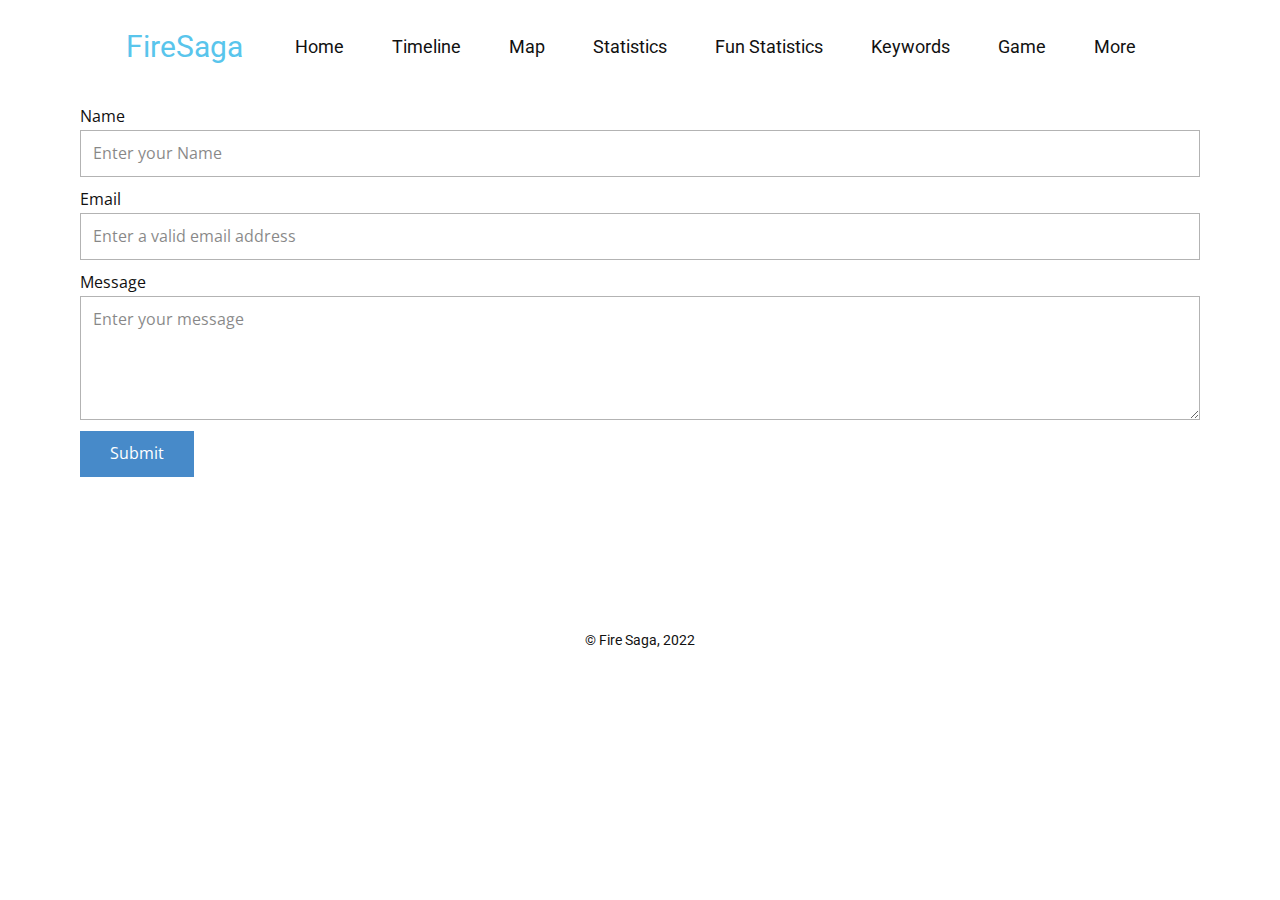
<file: FINISHED_PAGE5/Contact-us.html>
<!DOCTYPE html>
<html style="font-size: 16px;">
  <head>
    <meta name="viewport" content="width=device-width, initial-scale=1.0">
    <meta charset="utf-8">
    <meta name="keywords" content="Contact Form">
    <meta name="description" content="">
    <title>Contact us</title>
    <link rel="stylesheet" href="nicepage.css" media="screen">
<link rel="stylesheet" href="Contact-us.css" media="screen">
    <script class="u-script" type="text/javascript" src="jquery.js" defer=""></script>
    <script class="u-script" type="text/javascript" src="nicepage.js" defer=""></script>
    <meta name="generator" content="Nicepage 4.12.5, nicepage.com">
    <link id="u-theme-google-font" rel="stylesheet" href="https://fonts.googleapis.com/css?family=Roboto:100,100i,300,300i,400,400i,500,500i,700,700i,900,900i|Open+Sans:300,300i,400,400i,500,500i,600,600i,700,700i,800,800i">
    <link id="u-page-google-font" rel="stylesheet" href="https://fonts.googleapis.com/css?family=Roboto:100,100i,300,300i,400,400i,500,500i,700,700i,900,900i">
    
    
    
    <script type="application/ld+json">{
		"@context": "http://schema.org",
		"@type": "Organization",
		"name": ""
}</script>
    <meta name="theme-color" content="#478ac9">
    <meta property="og:title" content="Contact us">
    <meta property="og:type" content="website">
  </head>
  <body class="u-body u-xl-mode"><header class="u-clearfix u-header u-white u-header" id="sec-50d7"><div class="u-clearfix u-sheet u-valign-middle-md u-valign-middle-sm u-sheet-1">
        <nav class="u-align-left u-menu u-menu-dropdown u-offcanvas u-menu-1">
          <div class="menu-collapse u-custom-font u-font-roboto" style="font-size: 1.125rem;">
            <a class="u-button-style u-custom-color u-custom-hover-color u-custom-text-active-color u-custom-text-hover-color u-custom-text-shadow u-nav-link" href="#" style="padding: 4px 0px; font-size: calc(1em + 8px);">
              <svg class="u-svg-link" preserveAspectRatio="xMidYMin slice" viewBox="0 0 302 302" style=""><use xmlns:xlink="http://www.w3.org/1999/xlink" xlink:href="#svg-0c70"></use></svg>
              <svg xmlns="http://www.w3.org/2000/svg" xmlns:xlink="http://www.w3.org/1999/xlink" version="1.1" id="svg-0c70" x="0px" y="0px" viewBox="0 0 302 302" style="enable-background:new 0 0 302 302;" xml:space="preserve" class="u-svg-content"><g><rect y="36" width="302" height="30"></rect><rect y="236" width="302" height="30"></rect><rect y="136" width="302" height="30"></rect>
</g><g></g><g></g><g></g><g></g><g></g><g></g><g></g><g></g><g></g><g></g><g></g><g></g><g></g><g></g><g></g></svg>
            </a>
          </div>
          <div class="u-custom-menu u-nav-container">
            <ul class="u-custom-font u-font-roboto u-nav u-unstyled u-nav-1"><li class="u-nav-item"><a class="u-border-hover-custom-color-1 u-button-style u-nav-link u-text-hover-custom-color-1" href="Home.html" style="padding: 22px 24px;">Home</a>
</li><li class="u-nav-item"><a class="u-border-hover-custom-color-1 u-button-style u-nav-link u-text-hover-custom-color-1" href="Timeline.html" style="padding: 22px 24px;">Timeline</a>
</li><li class="u-nav-item"><a class="u-border-hover-custom-color-1 u-button-style u-nav-link u-text-hover-custom-color-1" href="Map.html" style="padding: 22px 24px;">Map</a>
</li><li class="u-nav-item"><a class="u-border-hover-custom-color-1 u-button-style u-nav-link u-text-hover-custom-color-1" href="Statistics.html" style="padding: 22px 24px;">Statistics</a>
</li><li class="u-nav-item"><a class="u-border-hover-custom-color-1 u-button-style u-nav-link u-text-hover-custom-color-1" href="Fun-Statistics.html" style="padding: 22px 24px;">Fun Statistics</a>
</li><li class="u-nav-item"><a class="u-border-hover-custom-color-1 u-button-style u-nav-link u-text-hover-custom-color-1" href="Keywords.html" style="padding: 22px 24px;">Keywords</a>
</li><li class="u-nav-item"><a class="u-border-hover-custom-color-1 u-button-style u-nav-link u-text-hover-custom-color-1" href="Game.html" style="padding: 22px 24px;">Game</a>
</li><li class="u-nav-item"><a class="u-border-hover-custom-color-1 u-button-style u-nav-link u-text-hover-custom-color-1" rel="nofollow" style="padding: 22px 24px;">More</a><div class="u-nav-popup"><ul class="u-border-1 u-border-black u-border-no-left u-border-no-right u-border-no-top u-h-spacing-30 u-nav u-unstyled u-v-spacing-20 u-nav-2"><li class="u-nav-item"><a class="u-button-style u-hover-white u-nav-link u-white" href="Methodology.html">Methodology</a>
</li><li class="u-nav-item"><a class="u-button-style u-hover-white u-nav-link u-white" href="About.html">About</a>
</li><li class="u-nav-item"><a class="u-button-style u-hover-white u-nav-link u-white" href="Sources.html">Sources</a>
</li></ul>
</div>
</li></ul>
          </div>
          <div class="u-custom-menu u-nav-container-collapse">
            <div class="u-align-center u-container-style u-inner-container-layout u-opacity u-opacity-95 u-sidenav u-white">
              <div class="u-inner-container-layout u-sidenav-overflow">
                <div class="u-menu-close"></div>
                <ul class="u-align-center u-nav u-popupmenu-items u-spacing-27 u-text-hover-custom-color-1 u-unstyled u-nav-3"><li class="u-nav-item"><a class="u-button-style u-nav-link" href="Home.html">Home</a>
</li><li class="u-nav-item"><a class="u-button-style u-nav-link" href="Timeline.html">Timeline</a>
</li><li class="u-nav-item"><a class="u-button-style u-nav-link" href="Map.html">Map</a>
</li><li class="u-nav-item"><a class="u-button-style u-nav-link" href="Statistics.html">Statistics</a>
</li><li class="u-nav-item"><a class="u-button-style u-nav-link" href="Fun-Statistics.html">Fun Statistics</a>
</li><li class="u-nav-item"><a class="u-button-style u-nav-link" href="Keywords.html">Keywords</a>
</li><li class="u-nav-item"><a class="u-button-style u-nav-link" href="Game.html">Game</a>
</li><li class="u-nav-item"><a class="u-button-style u-nav-link" rel="nofollow">More</a><div class="u-nav-popup"><ul class="u-border-1 u-border-black u-border-no-left u-border-no-right u-border-no-top u-h-spacing-30 u-nav u-unstyled u-v-spacing-20 u-nav-4"><li class="u-nav-item"><a class="u-button-style u-nav-link" href="Methodology.html">Methodology</a>
</li><li class="u-nav-item"><a class="u-button-style u-nav-link" href="About.html">About</a>
</li><li class="u-nav-item"><a class="u-button-style u-nav-link" href="Sources.html">Sources</a>
</li></ul>
</div>
</li></ul>
              </div>
            </div>
            <div class="u-menu-overlay u-opacity u-opacity-45 u-palette-5-light-3"></div>
          </div>
        </nav>
        <h3 class="u-align-right u-headline u-text u-text-custom-color-1 u-text-1">
          <a href="">FireSaga</a>
        </h3>
      </div></header>
    <section class="u-clearfix u-section-1" id="sec-d363">
      <div class="u-clearfix u-sheet u-sheet-1">
        <div class="u-expanded-width u-form u-form-1">
          <form action="#" method="POST" class="u-clearfix u-form-spacing-10 u-form-vertical u-inner-form" source="custom" name="form" style="padding: 10px;">
            <div class="u-form-group u-form-name">
              <label for="name-e492" class="u-label">Name</label>
              <input type="text" placeholder="Enter your Name" id="name-e492" name="name" class="u-border-1 u-border-grey-30 u-input u-input-rectangle u-white" required="">
            </div>
            <div class="u-form-email u-form-group">
              <label for="email-e492" class="u-label">Email</label>
              <input type="email" placeholder="Enter a valid email address" id="email-e492" name="email" class="u-border-1 u-border-grey-30 u-input u-input-rectangle u-white" required="">
            </div>
            <div class="u-form-group u-form-message">
              <label for="message-e492" class="u-label">Message</label>
              <textarea placeholder="Enter your message" rows="4" cols="50" id="message-e492" name="message" class="u-border-1 u-border-grey-30 u-input u-input-rectangle u-white" required=""></textarea>
            </div>
            <div class="u-align-left u-form-group u-form-submit">
              <a href="#" class="u-btn u-btn-submit u-button-style">Submit</a>
              <input type="submit" value="submit" class="u-form-control-hidden">
            </div>
            <div class="u-form-send-message u-form-send-success"> Thank you! Your message has been sent. </div>
            <div class="u-form-send-error u-form-send-message"> Unable to send your message. Please fix errors then try again. </div>
            <input type="hidden" value="" name="recaptchaResponse">
          </form>
        </div>
      </div>
    </section>
    
    
    
    <footer class="u-align-center u-clearfix u-footer u-white u-footer" id="sec-627c"><div class="u-clearfix u-sheet u-valign-middle u-sheet-1">
        <p class="u-custom-font u-font-roboto u-small-text u-text u-text-variant u-text-1"> © Fire Saga, 2022</p>
      </div></footer>
  </body>
</html>
</file>
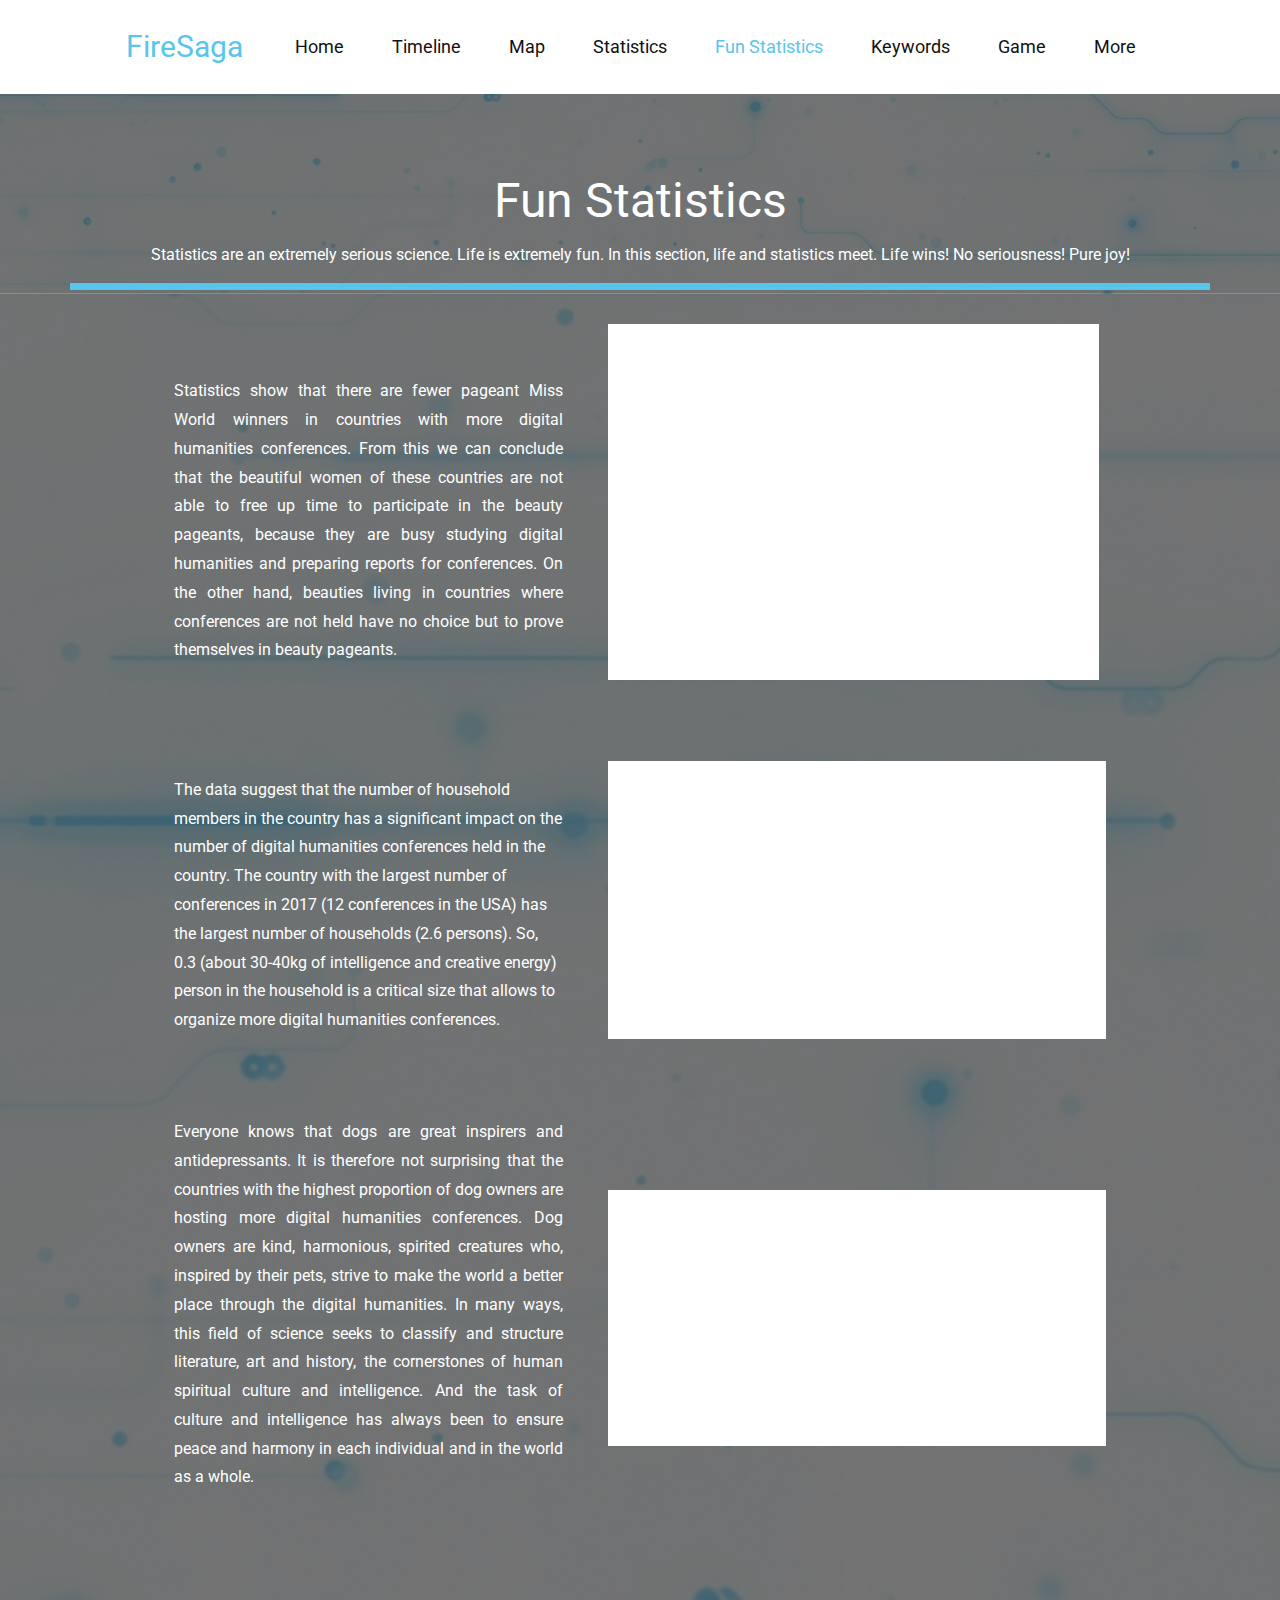
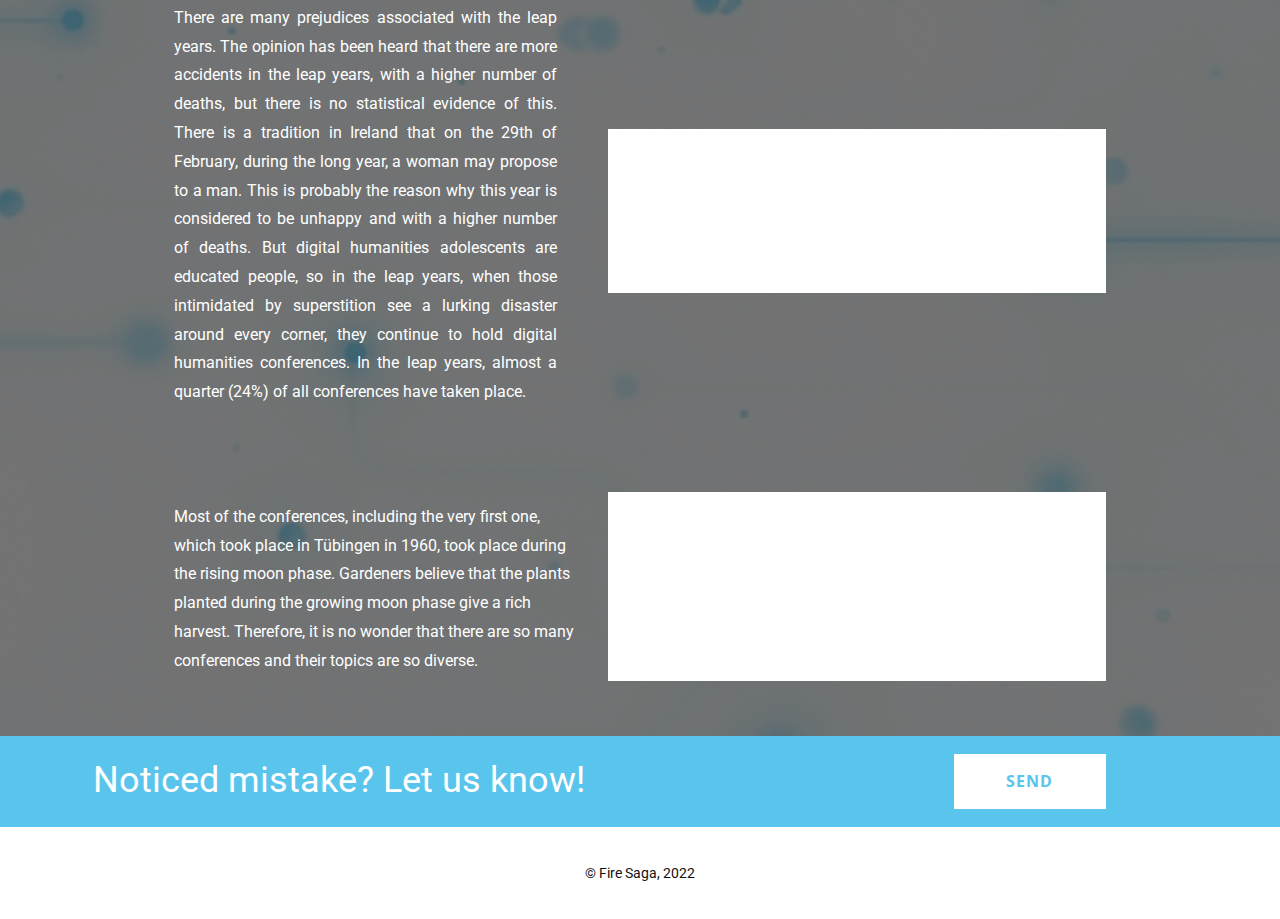
<file: FINISHED_PAGE5/Fun-Statistics.html>
<!DOCTYPE html>
<html style="font-size: 16px;">
  <head>
    <meta name="viewport" content="width=device-width, initial-scale=1.0">
    <meta charset="utf-8">
    <meta name="keywords" content="Fun Statistics">
    <meta name="description" content="">
    <title>Fun Statistics</title>
    <link rel="stylesheet" href="nicepage.css" media="screen">
<link rel="stylesheet" href="Fun-Statistics.css" media="screen">
    <script class="u-script" type="text/javascript" src="jquery.js" defer=""></script>
    <script class="u-script" type="text/javascript" src="nicepage.js" defer=""></script>
    <meta name="generator" content="Nicepage 4.12.5, nicepage.com">
    <link id="u-theme-google-font" rel="stylesheet" href="https://fonts.googleapis.com/css?family=Roboto:100,100i,300,300i,400,400i,500,500i,700,700i,900,900i|Open+Sans:300,300i,400,400i,500,500i,600,600i,700,700i,800,800i">
    <link id="u-page-google-font" rel="stylesheet" href="https://fonts.googleapis.com/css?family=Roboto:100,100i,300,300i,400,400i,500,500i,700,700i,900,900i">
    
    
    
    
    
    <script type="application/ld+json">{
		"@context": "http://schema.org",
		"@type": "Organization",
		"name": ""
}</script>
    <meta name="theme-color" content="#478ac9">
    <meta property="og:title" content="Fun Statistics">
    <meta property="og:type" content="website">
  </head>
  <body class="u-body u-xl-mode"><header class="u-clearfix u-header u-white u-header" id="sec-50d7"><div class="u-clearfix u-sheet u-valign-middle-md u-valign-middle-sm u-sheet-1">
        <nav class="u-align-left u-menu u-menu-dropdown u-offcanvas u-menu-1">
          <div class="menu-collapse u-custom-font u-font-roboto" style="font-size: 1.125rem;">
            <a class="u-button-style u-custom-color u-custom-hover-color u-custom-text-active-color u-custom-text-hover-color u-custom-text-shadow u-nav-link" href="#" style="padding: 4px 0px; font-size: calc(1em + 8px);">
              <svg class="u-svg-link" preserveAspectRatio="xMidYMin slice" viewBox="0 0 302 302" style=""><use xmlns:xlink="http://www.w3.org/1999/xlink" xlink:href="#svg-0c70"></use></svg>
              <svg xmlns="http://www.w3.org/2000/svg" xmlns:xlink="http://www.w3.org/1999/xlink" version="1.1" id="svg-0c70" x="0px" y="0px" viewBox="0 0 302 302" style="enable-background:new 0 0 302 302;" xml:space="preserve" class="u-svg-content"><g><rect y="36" width="302" height="30"></rect><rect y="236" width="302" height="30"></rect><rect y="136" width="302" height="30"></rect>
</g><g></g><g></g><g></g><g></g><g></g><g></g><g></g><g></g><g></g><g></g><g></g><g></g><g></g><g></g><g></g></svg>
            </a>
          </div>
          <div class="u-custom-menu u-nav-container">
            <ul class="u-custom-font u-font-roboto u-nav u-unstyled u-nav-1"><li class="u-nav-item"><a class="u-border-hover-custom-color-1 u-button-style u-nav-link u-text-hover-custom-color-1" href="Home.html" style="padding: 22px 24px;">Home</a>
</li><li class="u-nav-item"><a class="u-border-hover-custom-color-1 u-button-style u-nav-link u-text-hover-custom-color-1" href="Timeline.html" style="padding: 22px 24px;">Timeline</a>
</li><li class="u-nav-item"><a class="u-border-hover-custom-color-1 u-button-style u-nav-link u-text-hover-custom-color-1" href="Map.html" style="padding: 22px 24px;">Map</a>
</li><li class="u-nav-item"><a class="u-border-hover-custom-color-1 u-button-style u-nav-link u-text-hover-custom-color-1" href="Statistics.html" style="padding: 22px 24px;">Statistics</a>
</li><li class="u-nav-item"><a class="u-border-hover-custom-color-1 u-button-style u-nav-link u-text-hover-custom-color-1" href="Fun-Statistics.html" style="padding: 22px 24px;">Fun Statistics</a>
</li><li class="u-nav-item"><a class="u-border-hover-custom-color-1 u-button-style u-nav-link u-text-hover-custom-color-1" href="Keywords.html" style="padding: 22px 24px;">Keywords</a>
</li><li class="u-nav-item"><a class="u-border-hover-custom-color-1 u-button-style u-nav-link u-text-hover-custom-color-1" href="Game.html" style="padding: 22px 24px;">Game</a>
</li><li class="u-nav-item"><a class="u-border-hover-custom-color-1 u-button-style u-nav-link u-text-hover-custom-color-1" rel="nofollow" style="padding: 22px 24px;">More</a><div class="u-nav-popup"><ul class="u-border-1 u-border-black u-border-no-left u-border-no-right u-border-no-top u-h-spacing-30 u-nav u-unstyled u-v-spacing-20 u-nav-2"><li class="u-nav-item"><a class="u-button-style u-hover-white u-nav-link u-white" href="Methodology.html">Methodology</a>
</li><li class="u-nav-item"><a class="u-button-style u-hover-white u-nav-link u-white" href="About.html">About</a>
</li><li class="u-nav-item"><a class="u-button-style u-hover-white u-nav-link u-white" href="Sources.html">Sources</a>
</li></ul>
</div>
</li></ul>
          </div>
          <div class="u-custom-menu u-nav-container-collapse">
            <div class="u-align-center u-container-style u-inner-container-layout u-opacity u-opacity-95 u-sidenav u-white">
              <div class="u-inner-container-layout u-sidenav-overflow">
                <div class="u-menu-close"></div>
                <ul class="u-align-center u-nav u-popupmenu-items u-spacing-27 u-text-hover-custom-color-1 u-unstyled u-nav-3"><li class="u-nav-item"><a class="u-button-style u-nav-link" href="Home.html">Home</a>
</li><li class="u-nav-item"><a class="u-button-style u-nav-link" href="Timeline.html">Timeline</a>
</li><li class="u-nav-item"><a class="u-button-style u-nav-link" href="Map.html">Map</a>
</li><li class="u-nav-item"><a class="u-button-style u-nav-link" href="Statistics.html">Statistics</a>
</li><li class="u-nav-item"><a class="u-button-style u-nav-link" href="Fun-Statistics.html">Fun Statistics</a>
</li><li class="u-nav-item"><a class="u-button-style u-nav-link" href="Keywords.html">Keywords</a>
</li><li class="u-nav-item"><a class="u-button-style u-nav-link" href="Game.html">Game</a>
</li><li class="u-nav-item"><a class="u-button-style u-nav-link" rel="nofollow">More</a><div class="u-nav-popup"><ul class="u-border-1 u-border-black u-border-no-left u-border-no-right u-border-no-top u-h-spacing-30 u-nav u-unstyled u-v-spacing-20 u-nav-4"><li class="u-nav-item"><a class="u-button-style u-nav-link" href="Methodology.html">Methodology</a>
</li><li class="u-nav-item"><a class="u-button-style u-nav-link" href="About.html">About</a>
</li><li class="u-nav-item"><a class="u-button-style u-nav-link" href="Sources.html">Sources</a>
</li></ul>
</div>
</li></ul>
              </div>
            </div>
            <div class="u-menu-overlay u-opacity u-opacity-45 u-palette-5-light-3"></div>
          </div>
        </nav>
        <h3 class="u-align-right u-headline u-text u-text-custom-color-1 u-text-1">
          <a href="">FireSaga</a>
        </h3>
      </div></header>
    <section class="u-align-center u-clearfix u-image u-shading u-section-1" id="sec-5604" data-image-width="1600" data-image-height="1000">
      <div class="u-clearfix u-sheet u-sheet-1">
        <h1 class="u-text u-text-default u-text-1">Fun Statistics</h1>
        <p class="u-align-center u-text u-text-2"><b>
            <span style="font-weight: 400;">Statistics</span>
            <span style="font-weight: 400;"> are an extremely serious science. Life is extremely fun. In this section, life and statistics meet. Life wins! No seriousness! Pure joy!</span></b>
        </p>
        <div class="u-border-7 u-border-custom-color-1 u-expanded-width u-line u-line-horizontal u-line-1"></div>
      </div>
    </section>
    <section class="u-clearfix u-image u-shading u-section-2" id="sec-8bc5" data-image-width="1600" data-image-height="1000">
      <div class="u-clearfix u-sheet u-sheet-1">
        <div class="u-border-7 u-border-white u-clearfix u-custom-html u-white u-custom-html-1">
          <iframe title="Digital Humanities conferences vs Miss World pegeant" aria-label="Split Bars" id="datawrapper-chart-YlmD3" src="https://datawrapper.dwcdn.net/YlmD3/4/" scrolling="no" frameborder="0" style="width: 0px; border: none; min-width: 100%;" height="335"></iframe>
          <script type="text/javascript">!function(){"use strict";window.addEventListener("message",(function(e){if(void 0!==e.data["datawrapper-height"]){var t=document.querySelectorAll("iframe");for(var a in e.data["datawrapper-height"])for(var r=0;r<t.length;r++){if(t[r].contentWindow===e.source)t[r].style.height=e.data["datawrapper-height"][a]+"px"}}}))}(); </script>
        </div>
        <p class="u-align-justify u-text u-text-1">
          <span style="font-weight: 700;"></span><b>
            <span style="font-weight: 400;">Statistics</span>
            <span style="font-weight: 400;">show that there are fewer pageant Miss World winners in countries with more digital humanities conferences. From this we can conclude that the beautiful women of these countries are not able to free up time to participate in the beauty pageants, because they are busy studying digital humanities and preparing reports for conferences. On the other hand, beauties living in countries where conferences are not held have no choice but to prove themselves in beauty pageants.</span></b>
        </p>
        <div class="u-border-7 u-border-white u-clearfix u-custom-html u-white u-custom-html-2">
          <iframe title="Average household size impact on DH conferences (2017, %)" aria-label="Split Bars" id="datawrapper-chart-72g0x" src="https://datawrapper.dwcdn.net/72g0x/1/" scrolling="no" frameborder="0" style="width: 0px; border: none; min-width: 100%;" height="256"></iframe>
          <script type="text/javascript">!function(){"use strict";window.addEventListener("message",(function(e){if(void 0!==e.data["datawrapper-height"]){var t=document.querySelectorAll("iframe");for(var a in e.data["datawrapper-height"])for(var r=0;r<t.length;r++){if(t[r].contentWindow===e.source)t[r].style.height=e.data["datawrapper-height"][a]+"px"}}}))}(); </script>
        </div>
        <p class="u-text u-text-2"><b>
            <span style="font-weight: 400;">The </span>
            <span style="font-weight: 400;">data suggest that the number of household members in the country has a significant impact on the number of digital humanities conferences held in the country. The country with the largest number of conferences in 2017 (12 conferences in the USA) has the largest number of households (2.6 persons). So, 0.3 (about 30-40kg of intelligence and creative energy) person in the household is a critical size that allows to organize more digital humanities conferences.</span></b>
        </p>
        <p class="u-align-justify u-text u-text-3"><b>
            <span style="font-weight: 400;">Everyone </span>
            <span style="font-weight: 400;">knows that dogs are great inspirers and antidepressants. It is therefore not surprising that the countries with the highest proportion of dog owners are hosting more digital humanities conferences. Dog owners are kind, harmonious, spirited creatures who, inspired by their pets, strive to make the world a better place through the digital humanities. In many ways, this field of science seeks to classify and structure literature, art and history, the cornerstones of human spiritual culture and intelligence. And the task of culture and intelligence has always been to ensure peace and harmony in each individual and in the world as a whole.</span></b>
        </p>
        <div class="u-border-7 u-border-white u-clearfix u-custom-html u-white u-custom-html-3">
          <iframe title="Scientists = dog owners" aria-label="Split Bars" id="datawrapper-chart-XL3Wp" src="https://datawrapper.dwcdn.net/XL3Wp/1/" scrolling="no" frameborder="0" style="width: 0px; border: none; min-width: 100%;" height="234"></iframe>
          <script type="text/javascript">!function(){"use strict";window.addEventListener("message",(function(e){if(void 0!==e.data["datawrapper-height"]){var t=document.querySelectorAll("iframe");for(var a in e.data["datawrapper-height"])for(var r=0;r<t.length;r++){if(t[r].contentWindow===e.source)t[r].style.height=e.data["datawrapper-height"][a]+"px"}}}))}();</script>
        </div>
        <p class="u-align-justify u-text u-text-4"><b>
            <span style="font-weight: 400;">There are many prejudices associated with the leap years. The opinion has been heard that there are more accidents in the leap years, with a higher number of deaths, but there is no statistical evidence of this. There is a tradition in Ireland that on the 29th of February, during the long year, a woman may propose to a man. This is probably the reason why this year is considered to be unhappy and with a higher number of deaths. But digital humanities adolescents are educated people, so in the leap years, when those intimidated by superstition see a lurking disaster around every corner, they continue to hold digital humanities conferences. In the leap years, almost a quarter (24%) of all conferences have taken place.</span></b>
          <br>
          <br>
          <br>
        </p>
        <div class="u-border-7 u-border-white u-clearfix u-custom-html u-white u-custom-html-4">
          <iframe title="DH conferences in ordinary year, leap year, every year!" aria-label="Stacked Bars" id="datawrapper-chart-kzeo2" src="https://datawrapper.dwcdn.net/kzeo2/1/" scrolling="no" frameborder="0" style="width: 0px; border: none; min-width: 100%;" height="143"></iframe>
          <script type="text/javascript">!function(){"use strict";window.addEventListener("message",(function(e){if(void 0!==e.data["datawrapper-height"]){var t=document.querySelectorAll("iframe");for(var a in e.data["datawrapper-height"])for(var r=0;r<t.length;r++){if(t[r].contentWindow===e.source)t[r].style.height=e.data["datawrapper-height"][a]+"px"}}}))}();</script>
        </div>
        <div class="u-border-7 u-border-white u-clearfix u-custom-html u-white u-custom-html-5">
          <iframe title="DH confrences and moon" aria-label="Stacked Bars" id="datawrapper-chart-NeqhK" src="https://datawrapper.dwcdn.net/NeqhK/2/" scrolling="no" frameborder="0" style="width: 0px; border: none; min-width: 100%;" height="167"></iframe>
          <script type="text/javascript">!function(){"use strict";window.addEventListener("message",(function(e){if(void 0!==e.data["datawrapper-height"]){var t=document.querySelectorAll("iframe");for(var a in e.data["datawrapper-height"])for(var r=0;r<t.length;r++){if(t[r].contentWindow===e.source)t[r].style.height=e.data["datawrapper-height"][a]+"px"}}}))}();</script>
        </div>
        <p class="u-text u-text-5"><b>
            <span style="font-weight: 400;">Most </span>
            <span style="font-weight: 400;">of the conferences, including the very first one, which took place in Tübingen in 1960, took place during the rising moon phase. Gardeners believe that the plants planted during the growing moon phase give a rich harvest. Therefore, it is no wonder that there are so many conferences and their topics are so diverse.</span></b>
        </p>
      </div>
    </section>
    <section class="u-clearfix u-custom-color-1 u-section-3" id="sec-5365">
      <div class="u-clearfix u-sheet u-valign-middle u-sheet-1">
        <h2 class="u-subtitle u-text u-text-1">Noticed mistake? Let us know!</h2>
        <a href="#sec-e0ce" class="u-btn u-button-style u-dialog-link u-hover-feature u-hover-white u-text-custom-color-1 u-text-hover-black u-white u-btn-1">SEND</a>
      </div>
    </section>
    
    
    
    <footer class="u-align-center u-clearfix u-footer u-white u-footer" id="sec-627c"><div class="u-clearfix u-sheet u-valign-middle u-sheet-1">
        <p class="u-custom-font u-font-roboto u-small-text u-text u-text-variant u-text-1"> © Fire Saga, 2022</p>
      </div></footer>
  <section class="u-align-center u-black u-clearfix u-container-style u-dialog-block u-opacity u-opacity-70 u-valign-middle u-dialog-section-6" id="sec-e0ce">
      <div class="u-align-left u-border-1 u-border-white u-container-style u-dialog u-radius-5 u-shape-round u-white u-dialog-1">
        <div class="u-container-layout u-valign-middle u-container-layout-1">
          <h2 class="u-text u-text-default u-text-1">Contact Form</h2>
          <div class="u-expanded-width u-form u-form-1">
            <form action="#" method="POST" class="u-clearfix u-form-spacing-19 u-form-vertical u-inner-form" style="padding: 0px;" source="email" name="form">
              <div class="u-form-group u-form-name u-form-group-1">
                <label for="name-3e72" class="u-form-control-hidden u-label">Name</label>
                <input type="text" placeholder="Enter your Name" id="name-3e72" name="name" class="u-border-2 u-border-grey-25 u-input u-input-rectangle u-radius-5" required="">
              </div>
              <div class="u-form-email u-form-group u-form-group-2">
                <label for="email-3e72" class="u-form-control-hidden u-label">Email</label>
                <input type="email" placeholder="Enter a valid email address" id="email-3e72" name="email" class="u-border-2 u-border-grey-25 u-input u-input-rectangle u-radius-5" required="">
              </div>
              <div class="u-form-group u-form-message u-form-group-3">
                <label for="message-3e72" class="u-form-control-hidden u-label">Message</label>
                <textarea placeholder="Enter your message" rows="4" cols="50" id="message-3e72" name="message" class="u-border-2 u-border-grey-25 u-input u-input-rectangle u-radius-5" required=""></textarea>
              </div>
              <div class="u-align-left u-form-group u-form-submit u-form-group-4">
                <a href="#" class="u-black u-btn u-btn-round u-btn-submit u-button-style u-radius-5 u-btn-1">Submit</a>
                <input type="submit" value="submit" class="u-form-control-hidden">
              </div>
              <div class="u-form-send-message u-form-send-success"> Thank you! Your message has been sent. </div>
              <div class="u-form-send-error u-form-send-message"> Unable to send your message. Please fix errors then try again. </div>
              <input type="hidden" value="" name="recaptchaResponse">
            </form>
          </div>
        </div><button class="u-dialog-close-button u-icon u-text-grey-50 u-icon-1">
        <svg class="u-svg-link" preserveAspectRatio="xMidYMin slice" viewBox="0 0 413.348 413.348" style=""><use xmlns:xlink="http://www.w3.org/1999/xlink" xlink:href="#svg-1ce9"></use></svg>
        <svg xmlns="http://www.w3.org/2000/svg" xmlns:xlink="http://www.w3.org/1999/xlink" version="1.1" xml:space="preserve" class="u-svg-content" viewBox="0 0 413.348 413.348" id="svg-1ce9"><path d="m413.348 24.354-24.354-24.354-182.32 182.32-182.32-182.32-24.354 24.354 182.32 182.32-182.32 182.32 24.354 24.354 182.32-182.32 182.32 182.32 24.354-24.354-182.32-182.32z"></path></svg>
      </button>
      </div>
    </section><style> .u-dialog-section-6 {
  min-height: 826px;
}

.u-dialog-section-6 .u-dialog-1 {
  width: 683px;
  min-height: 485px;
  margin: 60px auto;
}

.u-dialog-section-6 .u-container-layout-1 {
  padding: 40px;
}

.u-dialog-section-6 .u-text-1 {
  font-size: 2.25rem;
  margin: 4px auto 0 0;
}

.u-dialog-section-6 .u-form-1 {
  height: 320px;
  margin: 30px 0 0;
}

.u-dialog-section-6 .u-form-group-1 {
  width: 100%;
}

.u-dialog-section-6 .u-form-group-2 {
  width: 100%;
}

.u-dialog-section-6 .u-form-group-3 {
  width: 100%;
}

.u-dialog-section-6 .u-form-group-4 {
  width: 100%;
}

.u-dialog-section-6 .u-btn-1 {
  background-image: none;
  border-style: none;
  padding-left: 50px;
  padding-right: 50px;
}

.u-dialog-section-6 .u-icon-1 {
  width: 15px;
  height: 15px;
  left: auto;
  top: 16px;
  position: absolute;
  right: 18px;
}

@media (max-width: 1199px) {
   .u-dialog-section-6 {
    min-height: 906px;
  }

  .u-dialog-section-6 .u-dialog-1 {
    height: auto;
  }

  .u-dialog-section-6 .u-form-1 {
    margin-right: initial;
    margin-left: initial;
  }
}

@media (max-width: 991px) {
  .u-dialog-section-6 .u-container-layout-1 {
    padding: 30px;
  }
}

@media (max-width: 767px) {
  .u-dialog-section-6 .u-dialog-1 {
    width: 540px;
  }
}

@media (max-width: 575px) {
  .u-dialog-section-6 .u-dialog-1 {
    width: 340px;
  }

  .u-dialog-section-6 .u-container-layout-1 {
    padding-left: 20px;
    padding-right: 20px;
  }
}</style></body>
</html>
</file>
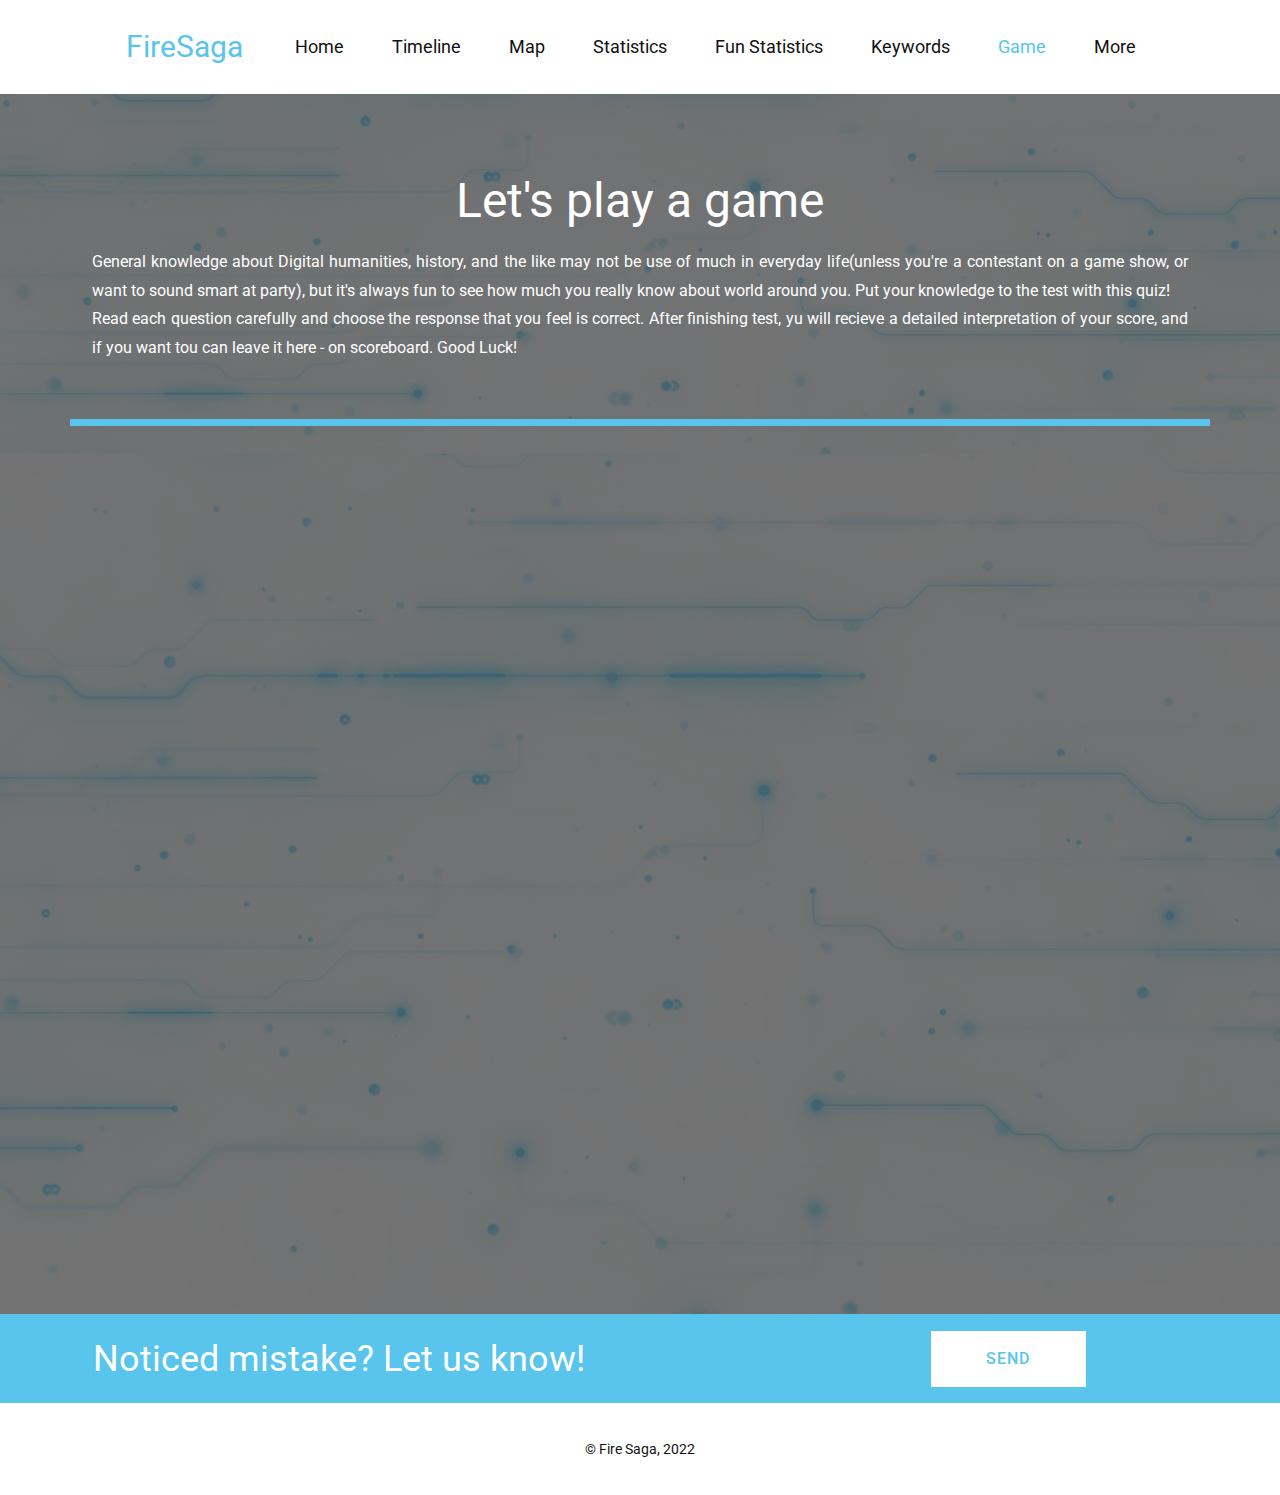
<file: FINISHED_PAGE5/Game.html>
<!DOCTYPE html>
<html style="font-size: 16px;">
  <head>
    <meta name="viewport" content="width=device-width, initial-scale=1.0">
    <meta charset="utf-8">
    <meta name="keywords" content="Let&amp;apos;s play a game, Noticed mistake? Let us know!">
    <meta name="description" content="">
    <title>Game</title>
    <link rel="stylesheet" href="nicepage.css" media="screen">
<link rel="stylesheet" href="Game.css" media="screen">
    <script class="u-script" type="text/javascript" src="jquery.js" defer=""></script>
    <script class="u-script" type="text/javascript" src="nicepage.js" defer=""></script>
    <meta name="generator" content="Nicepage 4.12.5, nicepage.com">
    <link id="u-theme-google-font" rel="stylesheet" href="https://fonts.googleapis.com/css?family=Roboto:100,100i,300,300i,400,400i,500,500i,700,700i,900,900i|Open+Sans:300,300i,400,400i,500,500i,600,600i,700,700i,800,800i">
    <link id="u-page-google-font" rel="stylesheet" href="https://fonts.googleapis.com/css?family=Roboto:100,100i,300,300i,400,400i,500,500i,700,700i,900,900i">
    
    
    
    
    
    <script type="application/ld+json">{
		"@context": "http://schema.org",
		"@type": "Organization",
		"name": ""
}</script>
    <meta name="theme-color" content="#478ac9">
    <meta property="og:title" content="Game">
    <meta property="og:type" content="website">
  </head>
  <body class="u-body u-xl-mode"><header class="u-clearfix u-header u-white u-header" id="sec-50d7"><div class="u-clearfix u-sheet u-valign-middle-md u-valign-middle-sm u-sheet-1">
        <nav class="u-align-left u-menu u-menu-dropdown u-offcanvas u-menu-1">
          <div class="menu-collapse u-custom-font u-font-roboto" style="font-size: 1.125rem;">
            <a class="u-button-style u-custom-color u-custom-hover-color u-custom-text-active-color u-custom-text-hover-color u-custom-text-shadow u-nav-link" href="#" style="padding: 4px 0px; font-size: calc(1em + 8px);">
              <svg class="u-svg-link" preserveAspectRatio="xMidYMin slice" viewBox="0 0 302 302" style=""><use xmlns:xlink="http://www.w3.org/1999/xlink" xlink:href="#svg-0c70"></use></svg>
              <svg xmlns="http://www.w3.org/2000/svg" xmlns:xlink="http://www.w3.org/1999/xlink" version="1.1" id="svg-0c70" x="0px" y="0px" viewBox="0 0 302 302" style="enable-background:new 0 0 302 302;" xml:space="preserve" class="u-svg-content"><g><rect y="36" width="302" height="30"></rect><rect y="236" width="302" height="30"></rect><rect y="136" width="302" height="30"></rect>
</g><g></g><g></g><g></g><g></g><g></g><g></g><g></g><g></g><g></g><g></g><g></g><g></g><g></g><g></g><g></g></svg>
            </a>
          </div>
          <div class="u-custom-menu u-nav-container">
            <ul class="u-custom-font u-font-roboto u-nav u-unstyled u-nav-1"><li class="u-nav-item"><a class="u-border-hover-custom-color-1 u-button-style u-nav-link u-text-hover-custom-color-1" href="Home.html" style="padding: 22px 24px;">Home</a>
</li><li class="u-nav-item"><a class="u-border-hover-custom-color-1 u-button-style u-nav-link u-text-hover-custom-color-1" href="Timeline.html" style="padding: 22px 24px;">Timeline</a>
</li><li class="u-nav-item"><a class="u-border-hover-custom-color-1 u-button-style u-nav-link u-text-hover-custom-color-1" href="Map.html" style="padding: 22px 24px;">Map</a>
</li><li class="u-nav-item"><a class="u-border-hover-custom-color-1 u-button-style u-nav-link u-text-hover-custom-color-1" href="Statistics.html" style="padding: 22px 24px;">Statistics</a>
</li><li class="u-nav-item"><a class="u-border-hover-custom-color-1 u-button-style u-nav-link u-text-hover-custom-color-1" href="Fun-Statistics.html" style="padding: 22px 24px;">Fun Statistics</a>
</li><li class="u-nav-item"><a class="u-border-hover-custom-color-1 u-button-style u-nav-link u-text-hover-custom-color-1" href="Keywords.html" style="padding: 22px 24px;">Keywords</a>
</li><li class="u-nav-item"><a class="u-border-hover-custom-color-1 u-button-style u-nav-link u-text-hover-custom-color-1" href="Game.html" style="padding: 22px 24px;">Game</a>
</li><li class="u-nav-item"><a class="u-border-hover-custom-color-1 u-button-style u-nav-link u-text-hover-custom-color-1" rel="nofollow" style="padding: 22px 24px;">More</a><div class="u-nav-popup"><ul class="u-border-1 u-border-black u-border-no-left u-border-no-right u-border-no-top u-h-spacing-30 u-nav u-unstyled u-v-spacing-20 u-nav-2"><li class="u-nav-item"><a class="u-button-style u-hover-white u-nav-link u-white" href="Methodology.html">Methodology</a>
</li><li class="u-nav-item"><a class="u-button-style u-hover-white u-nav-link u-white" href="About.html">About</a>
</li><li class="u-nav-item"><a class="u-button-style u-hover-white u-nav-link u-white" href="Sources.html">Sources</a>
</li></ul>
</div>
</li></ul>
          </div>
          <div class="u-custom-menu u-nav-container-collapse">
            <div class="u-align-center u-container-style u-inner-container-layout u-opacity u-opacity-95 u-sidenav u-white">
              <div class="u-inner-container-layout u-sidenav-overflow">
                <div class="u-menu-close"></div>
                <ul class="u-align-center u-nav u-popupmenu-items u-spacing-27 u-text-hover-custom-color-1 u-unstyled u-nav-3"><li class="u-nav-item"><a class="u-button-style u-nav-link" href="Home.html">Home</a>
</li><li class="u-nav-item"><a class="u-button-style u-nav-link" href="Timeline.html">Timeline</a>
</li><li class="u-nav-item"><a class="u-button-style u-nav-link" href="Map.html">Map</a>
</li><li class="u-nav-item"><a class="u-button-style u-nav-link" href="Statistics.html">Statistics</a>
</li><li class="u-nav-item"><a class="u-button-style u-nav-link" href="Fun-Statistics.html">Fun Statistics</a>
</li><li class="u-nav-item"><a class="u-button-style u-nav-link" href="Keywords.html">Keywords</a>
</li><li class="u-nav-item"><a class="u-button-style u-nav-link" href="Game.html">Game</a>
</li><li class="u-nav-item"><a class="u-button-style u-nav-link" rel="nofollow">More</a><div class="u-nav-popup"><ul class="u-border-1 u-border-black u-border-no-left u-border-no-right u-border-no-top u-h-spacing-30 u-nav u-unstyled u-v-spacing-20 u-nav-4"><li class="u-nav-item"><a class="u-button-style u-nav-link" href="Methodology.html">Methodology</a>
</li><li class="u-nav-item"><a class="u-button-style u-nav-link" href="About.html">About</a>
</li><li class="u-nav-item"><a class="u-button-style u-nav-link" href="Sources.html">Sources</a>
</li></ul>
</div>
</li></ul>
              </div>
            </div>
            <div class="u-menu-overlay u-opacity u-opacity-45 u-palette-5-light-3"></div>
          </div>
        </nav>
        <h3 class="u-align-right u-headline u-text u-text-custom-color-1 u-text-1">
          <a href="">FireSaga</a>
        </h3>
      </div></header>
    <section class="u-align-center u-clearfix u-image u-shading u-section-1" id="sec-d0d2" data-image-width="1600" data-image-height="1000">
      <div class="u-clearfix u-sheet u-sheet-1">
        <h1 class="u-text u-text-default u-text-1">Let's play a game</h1>
        <p class="u-align-justify u-text u-text-2">General knowledge about Digital humanities, history, and the like may not be use of much in everyday life(unless you're a contestant on a game show, or want to sound smart at party), but it's always fun to see how much you really know about world around you. Put your knowledge to the test with this quiz!<br>Read each question carefully and choose the response that you feel is correct. After finishing test, yu will recieve a detailed interpretation of your score, and if you want tou can leave it here - on scoreboard. Good Luck!
        </p>
        <div class="u-border-7 u-border-custom-color-1 u-expanded-width u-line u-line-horizontal u-line-1"></div>
      </div>
    </section>
    <section class="u-clearfix u-image u-shading u-section-2" id="sec-8451" data-image-width="1600" data-image-height="1000">
      <div class="u-clearfix u-sheet u-sheet-1">
        <div class="u-clearfix u-custom-html u-custom-html-1">
          <iframe style="max-width:100%" src="https://wordwall.net/embed/f33df69e9783416faf2de6e96921875a?themeId=21&amp;templateId=69&amp;fontStackId=12" width="1100" height="760" frameborder="0" allowfullscreen=""></iframe>
        </div>
      </div>
    </section>
    <section class="u-clearfix u-custom-color-1 u-section-3" id="sec-fd5e">
      <div class="u-clearfix u-sheet u-sheet-1">
        <a href="#sec-e0ce" class="u-border-none u-btn u-btn-round u-button-style u-custom-font u-dialog-link u-font-roboto u-hover-feature u-hover-white u-text-custom-color-1 u-text-hover-black u-white u-btn-1">Send</a>
        <h2 class="u-subtitle u-text u-text-1">Noticed mistake? Let us know!</h2>
      </div>
      
    </section>
    
    
    
    <footer class="u-align-center u-clearfix u-footer u-white u-footer" id="sec-627c"><div class="u-clearfix u-sheet u-valign-middle u-sheet-1">
        <p class="u-custom-font u-font-roboto u-small-text u-text u-text-variant u-text-1"> © Fire Saga, 2022</p>
      </div></footer>
  <section class="u-align-center u-black u-clearfix u-container-style u-dialog-block u-opacity u-opacity-70 u-valign-middle u-dialog-section-6" id="sec-e0ce">
      <div class="u-align-left u-border-1 u-border-white u-container-style u-dialog u-radius-5 u-shape-round u-white u-dialog-1">
        <div class="u-container-layout u-valign-middle u-container-layout-1">
          <h2 class="u-text u-text-default u-text-1">Contact Form</h2>
          <div class="u-expanded-width u-form u-form-1">
            <form action="#" method="POST" class="u-clearfix u-form-spacing-19 u-form-vertical u-inner-form" style="padding: 0px;" source="email" name="form">
              <div class="u-form-group u-form-name u-form-group-1">
                <label for="name-3e72" class="u-form-control-hidden u-label">Name</label>
                <input type="text" placeholder="Enter your Name" id="name-3e72" name="name" class="u-border-2 u-border-grey-25 u-input u-input-rectangle u-radius-5" required="">
              </div>
              <div class="u-form-email u-form-group u-form-group-2">
                <label for="email-3e72" class="u-form-control-hidden u-label">Email</label>
                <input type="email" placeholder="Enter a valid email address" id="email-3e72" name="email" class="u-border-2 u-border-grey-25 u-input u-input-rectangle u-radius-5" required="">
              </div>
              <div class="u-form-group u-form-message u-form-group-3">
                <label for="message-3e72" class="u-form-control-hidden u-label">Message</label>
                <textarea placeholder="Enter your message" rows="4" cols="50" id="message-3e72" name="message" class="u-border-2 u-border-grey-25 u-input u-input-rectangle u-radius-5" required=""></textarea>
              </div>
              <div class="u-align-left u-form-group u-form-submit u-form-group-4">
                <a href="#" class="u-black u-btn u-btn-round u-btn-submit u-button-style u-radius-5 u-btn-1">Submit</a>
                <input type="submit" value="submit" class="u-form-control-hidden">
              </div>
              <div class="u-form-send-message u-form-send-success"> Thank you! Your message has been sent. </div>
              <div class="u-form-send-error u-form-send-message"> Unable to send your message. Please fix errors then try again. </div>
              <input type="hidden" value="" name="recaptchaResponse">
            </form>
          </div>
        </div><button class="u-dialog-close-button u-icon u-text-grey-50 u-icon-1">
        <svg class="u-svg-link" preserveAspectRatio="xMidYMin slice" viewBox="0 0 413.348 413.348" style=""><use xmlns:xlink="http://www.w3.org/1999/xlink" xlink:href="#svg-1ce9"></use></svg>
        <svg xmlns="http://www.w3.org/2000/svg" xmlns:xlink="http://www.w3.org/1999/xlink" version="1.1" xml:space="preserve" class="u-svg-content" viewBox="0 0 413.348 413.348" id="svg-1ce9"><path d="m413.348 24.354-24.354-24.354-182.32 182.32-182.32-182.32-24.354 24.354 182.32 182.32-182.32 182.32 24.354 24.354 182.32-182.32 182.32 182.32 24.354-24.354-182.32-182.32z"></path></svg>
      </button>
      </div>
    </section><style> .u-dialog-section-6 {
  min-height: 826px;
}

.u-dialog-section-6 .u-dialog-1 {
  width: 683px;
  min-height: 485px;
  margin: 60px auto;
}

.u-dialog-section-6 .u-container-layout-1 {
  padding: 40px;
}

.u-dialog-section-6 .u-text-1 {
  font-size: 2.25rem;
  margin: 4px auto 0 0;
}

.u-dialog-section-6 .u-form-1 {
  height: 320px;
  margin: 30px 0 0;
}

.u-dialog-section-6 .u-form-group-1 {
  width: 100%;
}

.u-dialog-section-6 .u-form-group-2 {
  width: 100%;
}

.u-dialog-section-6 .u-form-group-3 {
  width: 100%;
}

.u-dialog-section-6 .u-form-group-4 {
  width: 100%;
}

.u-dialog-section-6 .u-btn-1 {
  background-image: none;
  border-style: none;
  padding-left: 50px;
  padding-right: 50px;
}

.u-dialog-section-6 .u-icon-1 {
  width: 15px;
  height: 15px;
  left: auto;
  top: 16px;
  position: absolute;
  right: 18px;
}

@media (max-width: 1199px) {
   .u-dialog-section-6 {
    min-height: 906px;
  }

  .u-dialog-section-6 .u-dialog-1 {
    height: auto;
  }

  .u-dialog-section-6 .u-form-1 {
    margin-right: initial;
    margin-left: initial;
  }
}

@media (max-width: 991px) {
  .u-dialog-section-6 .u-container-layout-1 {
    padding: 30px;
  }
}

@media (max-width: 767px) {
  .u-dialog-section-6 .u-dialog-1 {
    width: 540px;
  }
}

@media (max-width: 575px) {
  .u-dialog-section-6 .u-dialog-1 {
    width: 340px;
  }

  .u-dialog-section-6 .u-container-layout-1 {
    padding-left: 20px;
    padding-right: 20px;
  }
}</style></body>
</html>
</file>
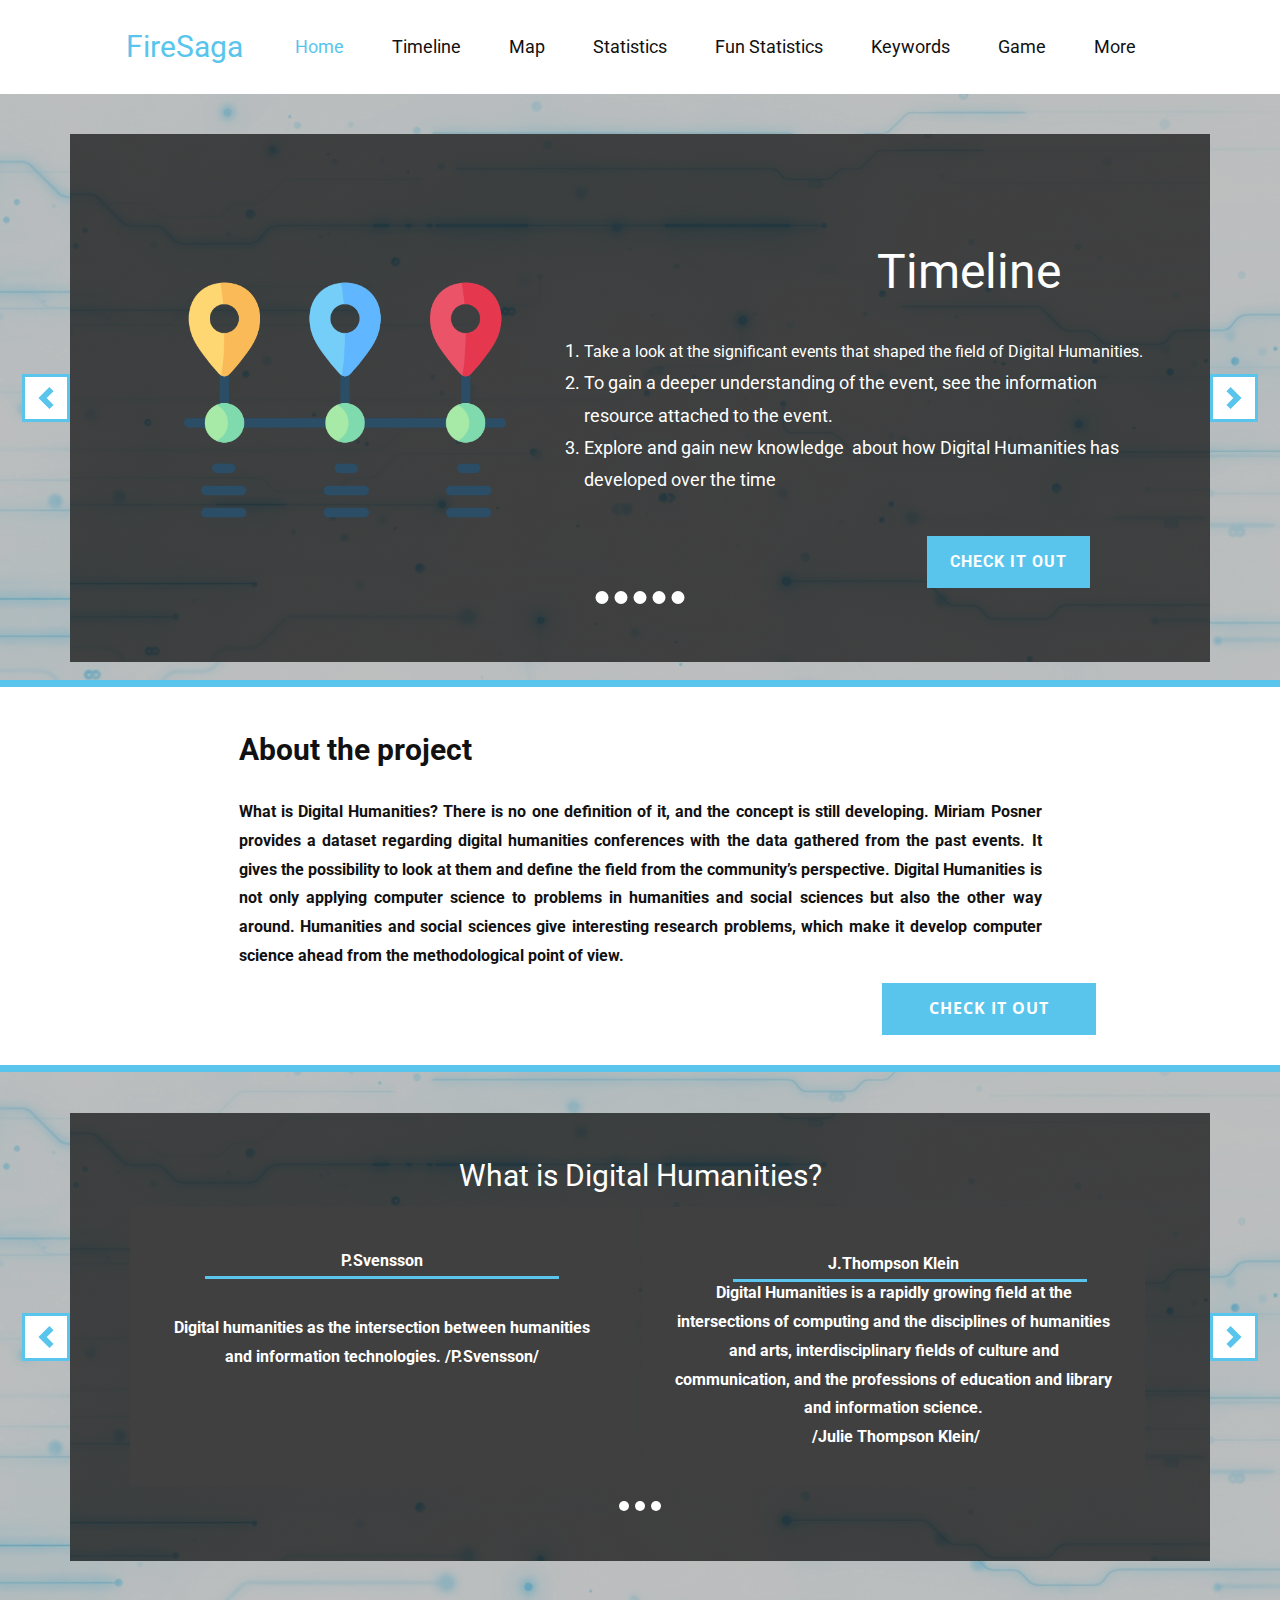
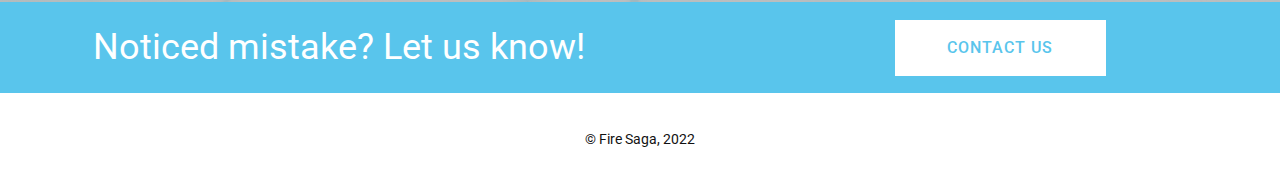
<file: FINISHED_PAGE5/Home.html>
<!DOCTYPE html>
<html style="font-size: 16px;">
  <head>
    <meta name="viewport" content="width=device-width, initial-scale=1.0">
    <meta charset="utf-8">
    <meta name="keywords" content="Buy A Tour Today">
    <meta name="description" content="">
    <title>Home</title>
    <link rel="stylesheet" href="nicepage.css" media="screen">
<link rel="stylesheet" href="Home.css" media="screen">
    <script class="u-script" type="text/javascript" src="jquery.js" defer=""></script>
    <script class="u-script" type="text/javascript" src="nicepage.js" defer=""></script>
    <meta name="generator" content="Nicepage 4.12.5, nicepage.com">
    <link id="u-theme-google-font" rel="stylesheet" href="https://fonts.googleapis.com/css?family=Roboto:100,100i,300,300i,400,400i,500,500i,700,700i,900,900i|Open+Sans:300,300i,400,400i,500,500i,600,600i,700,700i,800,800i">
    <link id="u-page-google-font" rel="stylesheet" href="https://fonts.googleapis.com/css?family=Roboto:100,100i,300,300i,400,400i,500,500i,700,700i,900,900i">
    
    
    
    
    
    
    <script type="application/ld+json">{
		"@context": "http://schema.org",
		"@type": "Organization",
		"name": ""
}</script>
    <meta name="theme-color" content="#478ac9">
    <meta property="og:title" content="Home">
    <meta property="og:type" content="website">
  </head>
  <body class="u-body u-xl-mode"><header class="u-clearfix u-header u-white u-header" id="sec-50d7"><div class="u-clearfix u-sheet u-valign-middle-md u-valign-middle-sm u-sheet-1">
        <nav class="u-align-left u-menu u-menu-dropdown u-offcanvas u-menu-1">
          <div class="menu-collapse u-custom-font u-font-roboto" style="font-size: 1.125rem;">
            <a class="u-button-style u-custom-color u-custom-hover-color u-custom-text-active-color u-custom-text-hover-color u-custom-text-shadow u-nav-link" href="#" style="padding: 4px 0px; font-size: calc(1em + 8px);">
              <svg class="u-svg-link" preserveAspectRatio="xMidYMin slice" viewBox="0 0 302 302" style=""><use xmlns:xlink="http://www.w3.org/1999/xlink" xlink:href="#svg-0c70"></use></svg>
              <svg xmlns="http://www.w3.org/2000/svg" xmlns:xlink="http://www.w3.org/1999/xlink" version="1.1" id="svg-0c70" x="0px" y="0px" viewBox="0 0 302 302" style="enable-background:new 0 0 302 302;" xml:space="preserve" class="u-svg-content"><g><rect y="36" width="302" height="30"></rect><rect y="236" width="302" height="30"></rect><rect y="136" width="302" height="30"></rect>
</g><g></g><g></g><g></g><g></g><g></g><g></g><g></g><g></g><g></g><g></g><g></g><g></g><g></g><g></g><g></g></svg>
            </a>
          </div>
          <div class="u-custom-menu u-nav-container">
            <ul class="u-custom-font u-font-roboto u-nav u-unstyled u-nav-1"><li class="u-nav-item"><a class="u-border-hover-custom-color-1 u-button-style u-nav-link u-text-hover-custom-color-1" href="Home.html" style="padding: 22px 24px;">Home</a>
</li><li class="u-nav-item"><a class="u-border-hover-custom-color-1 u-button-style u-nav-link u-text-hover-custom-color-1" href="Timeline.html" style="padding: 22px 24px;">Timeline</a>
</li><li class="u-nav-item"><a class="u-border-hover-custom-color-1 u-button-style u-nav-link u-text-hover-custom-color-1" href="Map.html" style="padding: 22px 24px;">Map</a>
</li><li class="u-nav-item"><a class="u-border-hover-custom-color-1 u-button-style u-nav-link u-text-hover-custom-color-1" href="Statistics.html" style="padding: 22px 24px;">Statistics</a>
</li><li class="u-nav-item"><a class="u-border-hover-custom-color-1 u-button-style u-nav-link u-text-hover-custom-color-1" href="Fun-Statistics.html" style="padding: 22px 24px;">Fun Statistics</a>
</li><li class="u-nav-item"><a class="u-border-hover-custom-color-1 u-button-style u-nav-link u-text-hover-custom-color-1" href="Keywords.html" style="padding: 22px 24px;">Keywords</a>
</li><li class="u-nav-item"><a class="u-border-hover-custom-color-1 u-button-style u-nav-link u-text-hover-custom-color-1" href="Game.html" style="padding: 22px 24px;">Game</a>
</li><li class="u-nav-item"><a class="u-border-hover-custom-color-1 u-button-style u-nav-link u-text-hover-custom-color-1" rel="nofollow" style="padding: 22px 24px;">More</a><div class="u-nav-popup"><ul class="u-border-1 u-border-black u-border-no-left u-border-no-right u-border-no-top u-h-spacing-30 u-nav u-unstyled u-v-spacing-20 u-nav-2"><li class="u-nav-item"><a class="u-button-style u-hover-white u-nav-link u-white" href="Methodology.html">Methodology</a>
</li><li class="u-nav-item"><a class="u-button-style u-hover-white u-nav-link u-white" href="About.html">About</a>
</li><li class="u-nav-item"><a class="u-button-style u-hover-white u-nav-link u-white" href="Sources.html">Sources</a>
</li></ul>
</div>
</li></ul>
          </div>
          <div class="u-custom-menu u-nav-container-collapse">
            <div class="u-align-center u-container-style u-inner-container-layout u-opacity u-opacity-95 u-sidenav u-white">
              <div class="u-inner-container-layout u-sidenav-overflow">
                <div class="u-menu-close"></div>
                <ul class="u-align-center u-nav u-popupmenu-items u-spacing-27 u-text-hover-custom-color-1 u-unstyled u-nav-3"><li class="u-nav-item"><a class="u-button-style u-nav-link" href="Home.html">Home</a>
</li><li class="u-nav-item"><a class="u-button-style u-nav-link" href="Timeline.html">Timeline</a>
</li><li class="u-nav-item"><a class="u-button-style u-nav-link" href="Map.html">Map</a>
</li><li class="u-nav-item"><a class="u-button-style u-nav-link" href="Statistics.html">Statistics</a>
</li><li class="u-nav-item"><a class="u-button-style u-nav-link" href="Fun-Statistics.html">Fun Statistics</a>
</li><li class="u-nav-item"><a class="u-button-style u-nav-link" href="Keywords.html">Keywords</a>
</li><li class="u-nav-item"><a class="u-button-style u-nav-link" href="Game.html">Game</a>
</li><li class="u-nav-item"><a class="u-button-style u-nav-link" rel="nofollow">More</a><div class="u-nav-popup"><ul class="u-border-1 u-border-black u-border-no-left u-border-no-right u-border-no-top u-h-spacing-30 u-nav u-unstyled u-v-spacing-20 u-nav-4"><li class="u-nav-item"><a class="u-button-style u-nav-link" href="Methodology.html">Methodology</a>
</li><li class="u-nav-item"><a class="u-button-style u-nav-link" href="About.html">About</a>
</li><li class="u-nav-item"><a class="u-button-style u-nav-link" href="Sources.html">Sources</a>
</li></ul>
</div>
</li></ul>
              </div>
            </div>
            <div class="u-menu-overlay u-opacity u-opacity-45 u-palette-5-light-3"></div>
          </div>
        </nav>
        <h3 class="u-align-right u-headline u-text u-text-custom-color-1 u-text-1">
          <a href="">FireSaga</a>
        </h3>
      </div></header>
    <section class="u-align-center u-clearfix u-image u-shading u-section-1" id="carousel_ef98" data-image-width="1600" data-image-height="1000">
      <div id="carousel-bd35" data-interval="6000" data-u-ride="carousel" class="u-carousel u-carousel-duration-3000 u-slider u-slider-1" data-pause="false">
        <ol class="u-absolute-hcenter u-carousel-indicators u-carousel-indicators-1">
          <li data-u-target="#carousel-bd35" class="u-active u-hover-custom-color-1 u-shape-circle u-white" data-u-slide-to="0" style="width: 13px; height: 13px; background-image: none;"></li>
          <li data-u-target="#carousel-bd35" class="u-hover-custom-color-1 u-shape-circle u-white" data-u-slide-to="1" style="width: 13px; height: 13px; background-image: none;"></li>
          <li data-u-target="#carousel-bd35" class="u-hover-custom-color-1 u-shape-circle u-white" data-u-slide-to="2" style="width: 13px; height: 13px; background-image: none;"></li>
          <li data-u-target="#carousel-bd35" class="u-hover-custom-color-1 u-shape-circle u-white" data-u-slide-to="3" style="width: 13px; height: 13px; background-image: none;"></li>
          <li data-u-target="#carousel-bd35" class="u-hover-custom-color-1 u-shape-circle u-white" data-u-slide-to="4" style="width: 13px; height: 13px; background-image: none;"></li>
        </ol>
        <div class="u-carousel-inner" role="listbox">
          <div class="u-active u-align-left u-carousel-item u-container-style u-image u-shading u-shape-rectangle u-slide u-image-1" data-image-width="1600" data-image-height="1000">
            <div class="u-container-layout u-container-layout-1">
              <h1 class="u-text u-text-default u-text-1">Timeline</h1>
              <img class="u-expanded-width-md u-expanded-width-sm u-expanded-width-xs u-image u-image-default u-image-2" src="images/timeline.png" alt="" data-image-width="512" data-image-height="512">
              <ol class="u-text u-text-2">
                <li>
                  <span style="font-weight: 400;"><b>
                      <span style="font-size: 1rem; font-weight: 400;">Take a look at the significant events that shaped the field of Digital Humanities.</span></b>
                  </span>
                </li>
                <li><b style="font-weight: 400;">To gain a deeper understanding of the event, see the information resource attached to the event.</b>
                </li>
                <li><b style="font-weight: 400;">Explore and gain new knowledge&nbsp;</b><b>
                    <span style="font-weight: 400;">about how Digital Humanities has developed over the time&nbsp;</span>
                    <br></b>
                </li>
              </ol>
              <a href="Timeline.html" data-page-id="1950504327" class="u-btn u-button-style u-custom-color-1 u-custom-font u-font-roboto u-hover-feature u-hover-white u-btn-1">Check it out</a>
            </div>
          </div>
          <div class="u-carousel-item u-container-style u-image u-shading u-shape-rectangle u-slide u-image-3" data-image-width="1600" data-image-height="1000">
            <div class="u-container-layout u-container-layout-2">
              <img class="u-expanded-width-md u-expanded-width-sm u-expanded-width-xs u-image u-image-default u-image-4" src="images/map.png" alt="" data-image-width="1024" data-image-height="1024">
              <h1 class="u-align-left u-text u-text-default u-text-3">Conference map</h1>
              <ul class="u-align-justify u-text u-text-4">
                <li>
                  <span style="font-weight: 700; font-size: 1.125rem;"><b>
                      <span style="font-style: italic;">
                        <span style="font-weight: 400;">
                          <span style="font-style: normal;">Find</span>
                          <span style="font-style: normal;">out conference</span>
                          <span style="font-style: normal;"> events</span>
                        </span>
                        <span style="font-style: normal;">
                          <span style="font-weight: 400;"></span>
                          <span style="font-weight: 400;">by</span>
                        </span>
                        <span style="font-weight: 400;">
                          <span style="font-style: normal;">country and</span>
                          <span style="font-style: normal;">year.</span>
                        </span>
                      </span></b>
                  </span>
                </li>
                <li><b>
                    <span style="font-weight: 400;">Exp</span>
                    <span style="font-weight: 400;">lore the works in timeline by country, authors and search for your interested word or phrases appearing in the conference work titles.</span></b>
                </li>
                <li><b style="font-size: 1rem;">Get to k<span style="font-weight: 400;">now the works per city and owning institutions and the topics appeared in a number of conference works in the country.</span></b>
                </li>
              </ul>
              <a href="Map.html" data-page-id="437908300" class="u-btn u-button-style u-custom-color-1 u-custom-font u-font-roboto u-hover-feature u-hover-white u-btn-2">Check it out</a>
            </div>
          </div>
          <div class="u-align-left u-carousel-item u-container-style u-image u-shading u-shape-rectangle u-slide u-image-5" data-image-width="1600" data-image-height="1000">
            <div class="u-container-layout u-container-layout-3">
              <img class="u-expanded-width-md u-expanded-width-sm u-expanded-width-xs u-image u-image-default u-image-6" src="images/statistics.png" alt="" data-image-width="1024" data-image-height="1024">
              <h1 class="u-text u-text-default u-text-5">Statistics</h1>
              <ol class="u-text u-text-6">
                <li>
                  <span style="font-weight: 400; font-size: 1rem;">
                    <span style="font-size: 1.125rem;">Check out DH participants by their gender</span>
                  </span>
                </li>
                <li><b>
                    <span style="font-weight: 400;">Check out Conference</span>
                    <span style="font-weight: 400;">participants by individual presentation and</span>
                    <span style="font-weight: 400;">group work presentation</span>
                    <br></b>
                </li>
                <li>Statistics can be fun!</li>
              </ol>
              <a href="Statistics.html" data-page-id="38852708" class="u-btn u-button-style u-custom-color-1 u-custom-font u-font-roboto u-hover-feature u-hover-white u-btn-3">Check it out</a>
            </div>
          </div>
          <div class="u-align-left u-carousel-item u-container-style u-image u-shading u-shape-rectangle u-slide u-image-7" data-image-width="1600" data-image-height="1000">
            <div class="u-container-layout u-container-layout-4">
              <img class="u-expanded-width-md u-expanded-width-sm u-expanded-width-xs u-image u-image-default u-image-8" src="images/keywords.png" alt="" data-image-width="512" data-image-height="512">
              <h1 class="u-text u-text-default u-text-7">Keyword map</h1>
              <ol class="u-text u-text-8">
                <li><b>
                    <span style="font-weight: 400;">Get to know Google Books Ngram Viewer.</span></b>
                </li>
                <li><b>
                    <span style="font-weight: 400;">Check out the keywords from the collections and create your interested view.</span></b>
                </li>
                <li><b style="font-weight: 400;">Try searching the main keywords in Google Books Ngram Viewer and find more about their significance in years.</b>
                </li>
              </ol>
              <a href="Keywords.html" data-page-id="92141558" class="u-btn u-button-style u-custom-color-1 u-custom-font u-font-roboto u-hover-feature u-hover-white u-btn-4">Check it out</a>
            </div>
          </div>
          <div class="u-align-left u-carousel-item u-container-style u-image u-shading u-shape-rectangle u-slide u-image-9" data-image-width="1600" data-image-height="1000">
            <div class="u-container-layout u-container-layout-5">
              <img class="u-expanded-width-md u-expanded-width-sm u-expanded-width-xs u-image u-image-default u-image-10" src="images/games.png" alt="" data-image-width="512" data-image-height="512">
              <h1 class="u-text u-text-default u-text-9">Let's play a game</h1>
              <ol class="u-text u-text-10">
                <li>
                  <span style="font-weight: 400;">Take a break from page exploration</span>
                </li>
                <li>
                  <span style="font-weight: 400;">Find out how much you know about the Digital Humanities and what else you can learn</span>
                </li>
                <li>
                  <span style="font-weight: normal;">Have Fun!</span>
                </li>
              </ol>
              <a href="https://nicepage.com/k/infographic-html-templates" class="u-btn u-button-style u-custom-color-1 u-custom-font u-font-roboto u-hover-feature u-hover-white u-btn-5">Check it out</a>
            </div>
          </div>
        </div>
        <a class="u-absolute-vcenter u-border-hover-black u-carousel-control u-carousel-control-prev u-hover-custom-color-1 u-icon-rounded u-spacing-9 u-text-custom-color-1 u-text-hover-white u-white u-carousel-control-1" href="#carousel-bd35" role="button" data-u-slide="prev">
          <span aria-hidden="true">
            <svg viewBox="0 0 8 8"><path d="M5.25 0l-4 4 4 4 1.5-1.5-2.5-2.5 2.5-2.5-1.5-1.5z"></path></svg>
          </span>
          <span class="sr-only">
            <svg viewBox="0 0 8 8"><path d="M5.25 0l-4 4 4 4 1.5-1.5-2.5-2.5 2.5-2.5-1.5-1.5z"></path></svg>
          </span>
        </a>
        <a class="u-absolute-vcenter u-border-hover-black u-carousel-control u-carousel-control-next u-hover-custom-color-1 u-icon-rounded u-spacing-9 u-text-custom-color-1 u-text-hover-white u-white u-carousel-control-2" href="#carousel-bd35" role="button" data-u-slide="next">
          <span aria-hidden="true">
            <svg viewBox="0 0 8 8"><path d="M2.75 0l-1.5 1.5 2.5 2.5-2.5 2.5 1.5 1.5 4-4-4-4z"></path></svg>
          </span>
          <span class="sr-only">
            <svg viewBox="0 0 8 8"><path d="M2.75 0l-1.5 1.5 2.5 2.5-2.5 2.5 1.5 1.5 4-4-4-4z"></path></svg>
          </span>
        </a>
      </div>
      <div class="u-border-7 u-border-custom-color-1 u-expanded-width u-line u-line-horizontal u-line-1"></div>
      
      
      
      
      
    </section>
    <section class="u-clearfix u-section-2" id="sec-fed5">
      <h3 class="u-text u-text-1">About the project</h3>
      <p class="u-align-justify u-text u-text-2"><b></b><b>What is Digital Humanities? There is no one definition of it, and the concept is still developing. Miriam Posner provides a dataset regarding digital humanities conferences with the data gathered from the past events. It gives the possibility to look at them and define the field from the community’s perspective. Digital Humanities is not only applying computer science to problems in humanities and social sciences but also the other way around. Humanities and social sciences give interesting research problems, which make it develop computer science ahead from the methodological point of view.</b>
      </p>
      <a href="About.html" data-page-id="1125314352" class="u-btn u-button-style u-custom-color-1 u-hover-feature u-hover-white u-btn-1">Check it out</a>
      <div class="u-border-7 u-border-custom-color-1 u-expanded-width u-line u-line-horizontal u-line-1"></div>
      
    </section>
    <section class="u-align-center u-clearfix u-image u-shading u-section-3" id="sec-a550" data-image-width="1600" data-image-height="1000">
      <div class="u-clearfix u-sheet u-sheet-1">
        <div id="carousel-f090" data-interval="7000" data-u-ride="carousel" class="u-carousel u-carousel-duration-3000 u-expanded-width u-slider u-slider-1" data-pause="false">
          <ol class="u-absolute-hcenter u-carousel-indicators u-carousel-indicators-1">
            <li data-u-target="#carousel-f090" class="u-active u-hover-custom-color-1 u-shape-circle u-white" data-u-slide-to="0" style="width: 10px; height: 10px; background-image: none;"></li>
            <li data-u-target="#carousel-f090" class="u-hover-custom-color-1 u-shape-circle u-white" data-u-slide-to="1" style="width: 10px; height: 10px; background-image: none;"></li>
            <li data-u-target="#carousel-f090" class="u-hover-custom-color-1 u-shape-circle u-white" data-u-slide-to="2" style="width: 10px; height: 10px; background-image: none;"></li>
          </ol>
          <div class="u-carousel-inner" role="listbox">
            <div class="u-active u-align-left u-carousel-item u-container-style u-image u-shading u-shape-rectangle u-slide u-image-1" data-image-width="1600" data-image-height="1000">
              <div class="u-container-layout u-container-layout-1">
                <h3 class="u-text u-text-default u-text-1">What is Digital Humanities?</h3>
                <div class="u-align-justify u-container-style u-grey-75 u-group u-shape-rectangle u-group-1">
                  <div class="u-container-layout u-container-layout-2">
                    <p class="u-align-center u-text u-text-default u-text-2">P.Svensson</p>
                    <div class="u-border-3 u-border-custom-color-1 u-line u-line-horizontal u-line-1"></div>
                    <p class="u-align-center u-text u-text-3"><b>Digital humanities as the intersection between humanities and information technologies. /P.Svensson/</b>
                    </p>
                  </div>
                </div>
                <div class="u-align-center u-container-style u-grey-75 u-group u-shape-rectangle u-group-2">
                  <div class="u-container-layout u-container-layout-3">
                    <p class="u-align-center u-text u-text-default u-text-4">J.Thompson Klein</p>
                    <div class="u-border-3 u-border-custom-color-1 u-line u-line-horizontal u-line-2"></div>
                    <p class="u-align-center u-text u-text-5"><b>Digital Humanities is a rapidly growing field at the intersections of computing and the disciplines of humanities and arts, interdisciplinary fields of culture and communication, and the professions of education and library and information science.<br>&nbsp;/Julie Thompson Klein/</b>
                    </p>
                  </div>
                </div>
              </div>
            </div>
            <div class="u-align-left u-carousel-item u-container-style u-image u-shading u-shape-rectangle u-slide u-image-2" data-image-width="1600" data-image-height="1000">
              <div class="u-container-layout u-container-layout-4">
                <h3 class="u-text u-text-default u-text-6">What is Digital Humanities?</h3>
                <div class="u-align-justify u-container-style u-grey-75 u-group u-shape-rectangle u-group-3">
                  <div class="u-container-layout u-container-layout-5">
                    <p class="u-align-center u-text u-text-default u-text-7"><b>Anne Burdick</b>
                    </p>
                    <div class="u-border-3 u-border-custom-color-1 u-line u-line-horizontal u-line-3"></div>
                    <p class="u-align-center u-text u-text-8"><b></b><b>The phrase Digital Humanities… describes not just a collective singular but also the humanities in the plural, able to address and engage disparate subject matters across media, language, location, and history. But, however heterogeneous, the Digital Humanities is unified by its emphasis on making, connecting, interpreting, and collaborating.</b>
                    </p>
                  </div>
                </div>
                <div class="u-align-center u-container-style u-grey-75 u-group u-shape-rectangle u-group-4" data-href="Home.html#carousel-bd35" data-page-id="273036014">
                  <div class="u-container-layout u-container-layout-6">
                    <p class="u-align-center u-text u-text-default u-text-9">THA<span style="font-weight: 700;"></span>TCamp
                    </p>
                    <div class="u-border-3 u-border-custom-color-1 u-line u-line-horizontal u-line-4"></div>
                    <p class="u-align-center u-text u-text-10"><b><b>DH values collaboration, plurality, investigation of human culture, and the disruption of and reflection on traditional practices and is concerned with not just the use of digital technology for humanities projects but how the use of digital technology for humanities projects changes the user’s experience.</b>&nbsp;</b>
                    </p>
                  </div>
                </div>
              </div>
            </div>
            <div class="u-align-left u-carousel-item u-container-style u-image u-shading u-shape-rectangle u-slide u-image-3" data-image-width="1600" data-image-height="1000">
              <div class="u-container-layout u-container-layout-7">
                <h3 class="u-text u-text-default u-text-11">What is Digital Humanities?</h3>
                <div class="u-align-justify u-container-style u-grey-75 u-group u-shape-rectangle u-group-5">
                  <div class="u-container-layout u-container-layout-8">
                    <p class="u-align-center u-text u-text-default u-text-12"><b>Matthew G. Kirschenbaum</b>
                    </p>
                    <div class="u-border-3 u-border-custom-color-1 u-line u-line-horizontal u-line-5"></div>
                    <p class="u-align-center u-text u-text-13"><b></b><b>The digital humanities, is a field of study, research, teaching, and invention concerned with the intersection of computing and the disciplines of the humanities.&nbsp; It involves investigation, analysis, synthesis and presentation of information in electronic form. It studies how these media affect the disciplines in which they are used, and what these disciplines have to contribute to our knowledge of computing.</b>
                    </p>
                  </div>
                </div>
                <div class="u-align-center u-container-style u-grey-75 u-group u-shape-rectangle u-group-6">
                  <div class="u-container-layout u-container-layout-9">
                    <p class="u-align-center u-text u-text-default u-text-14"><b>P .Svennson</b>
                    </p>
                    <div class="u-border-3 u-border-custom-color-1 u-line u-line-horizontal u-line-6"></div>
                    <p class="u-align-center u-text u-text-15"><b><b>So, yes: we’re all stuck with it now. it would be nice, though, to go back to a term that actually makes a useful distinction between, say, media studies and the-activity-formally-known-as-humanities-computing. because there *is* a distinction there, and in my opinion, it’s a very useful one.</b>&nbsp;</b>
                    </p>
                  </div>
                </div>
              </div>
            </div>
          </div>
          <a class="u-absolute-vcenter u-border-hover-black u-carousel-control u-carousel-control-prev u-hover-custom-color-1 u-icon-rounded u-spacing-9 u-text-custom-color-1 u-text-hover-custom-color-1 u-white u-carousel-control-1" href="#carousel-f090" role="button" data-u-slide="prev">
            <span aria-hidden="true">
              <svg viewBox="0 0 8 8"><path d="M5.25 0l-4 4 4 4 1.5-1.5-2.5-2.5 2.5-2.5-1.5-1.5z"></path></svg>
            </span>
            <span class="sr-only">
              <svg viewBox="0 0 8 8"><path d="M5.25 0l-4 4 4 4 1.5-1.5-2.5-2.5 2.5-2.5-1.5-1.5z"></path></svg>
            </span>
          </a>
          <a class="u-absolute-vcenter u-border-hover-black u-carousel-control u-carousel-control-next u-hover-custom-color-1 u-icon-rounded u-spacing-9 u-text-custom-color-1 u-text-hover-custom-color-1 u-white u-carousel-control-2" href="#carousel-f090" role="button" data-u-slide="next">
            <span aria-hidden="true">
              <svg viewBox="0 0 8 8"><path d="M2.75 0l-1.5 1.5 2.5 2.5-2.5 2.5 1.5 1.5 4-4-4-4z"></path></svg>
            </span>
            <span class="sr-only">
              <svg viewBox="0 0 8 8"><path d="M2.75 0l-1.5 1.5 2.5 2.5-2.5 2.5 1.5 1.5 4-4-4-4z"></path></svg>
            </span>
          </a>
        </div>
      </div>
    </section>
    <section class="u-clearfix u-custom-color-1 u-section-4" id="sec-7742">
      <div class="u-clearfix u-sheet u-valign-middle u-sheet-1">
        <h2 class="u-subtitle u-text u-text-1">Noticed mistake? Let us know!</h2>
        <a href="#sec-e0ce" class="u-border-none u-btn u-button-style u-custom-font u-dialog-link u-font-roboto u-hover-feature u-hover-white u-text-custom-color-1 u-white u-btn-1" data-animation-out="0">Contact us</a>
      </div>
      
    </section>
    
    
    
    <footer class="u-align-center u-clearfix u-footer u-white u-footer" id="sec-627c"><div class="u-clearfix u-sheet u-valign-middle u-sheet-1">
        <p class="u-custom-font u-font-roboto u-small-text u-text u-text-variant u-text-1"> © Fire Saga, 2022</p>
      </div></footer>
  <section class="u-align-center u-black u-clearfix u-container-style u-dialog-block u-opacity u-opacity-70 u-valign-middle u-dialog-section-7" id="sec-e0ce">
      <div class="u-align-left u-border-1 u-border-white u-container-style u-dialog u-radius-5 u-shape-round u-white u-dialog-1">
        <div class="u-container-layout u-valign-middle u-container-layout-1">
          <h2 class="u-text u-text-default u-text-1">Contact Form</h2>
          <div class="u-expanded-width u-form u-form-1">
            <form action="#" method="POST" class="u-clearfix u-form-spacing-19 u-form-vertical u-inner-form" style="padding: 0px;" source="email" name="form">
              <div class="u-form-group u-form-name u-form-group-1">
                <label for="name-3e72" class="u-form-control-hidden u-label">Name</label>
                <input type="text" placeholder="Enter your Name" id="name-3e72" name="name" class="u-border-2 u-border-grey-25 u-input u-input-rectangle u-radius-5" required="">
              </div>
              <div class="u-form-email u-form-group u-form-group-2">
                <label for="email-3e72" class="u-form-control-hidden u-label">Email</label>
                <input type="email" placeholder="Enter a valid email address" id="email-3e72" name="email" class="u-border-2 u-border-grey-25 u-input u-input-rectangle u-radius-5" required="">
              </div>
              <div class="u-form-group u-form-message u-form-group-3">
                <label for="message-3e72" class="u-form-control-hidden u-label">Message</label>
                <textarea placeholder="Enter your message" rows="4" cols="50" id="message-3e72" name="message" class="u-border-2 u-border-grey-25 u-input u-input-rectangle u-radius-5" required=""></textarea>
              </div>
              <div class="u-align-left u-form-group u-form-submit u-form-group-4">
                <a href="#" class="u-black u-btn u-btn-round u-btn-submit u-button-style u-radius-5 u-btn-1">Submit</a>
                <input type="submit" value="submit" class="u-form-control-hidden">
              </div>
              <div class="u-form-send-message u-form-send-success"> Thank you! Your message has been sent. </div>
              <div class="u-form-send-error u-form-send-message"> Unable to send your message. Please fix errors then try again. </div>
              <input type="hidden" value="" name="recaptchaResponse">
            </form>
          </div>
        </div><button class="u-dialog-close-button u-icon u-text-grey-50 u-icon-1">
        <svg class="u-svg-link" preserveAspectRatio="xMidYMin slice" viewBox="0 0 413.348 413.348" style=""><use xmlns:xlink="http://www.w3.org/1999/xlink" xlink:href="#svg-1ce9"></use></svg>
        <svg xmlns="http://www.w3.org/2000/svg" xmlns:xlink="http://www.w3.org/1999/xlink" version="1.1" xml:space="preserve" class="u-svg-content" viewBox="0 0 413.348 413.348" id="svg-1ce9"><path d="m413.348 24.354-24.354-24.354-182.32 182.32-182.32-182.32-24.354 24.354 182.32 182.32-182.32 182.32 24.354 24.354 182.32-182.32 182.32 182.32 24.354-24.354-182.32-182.32z"></path></svg>
      </button>
      </div>
    </section><style> .u-dialog-section-7 {
  min-height: 826px;
}

.u-dialog-section-7 .u-dialog-1 {
  width: 683px;
  min-height: 485px;
  margin: 60px auto;
}

.u-dialog-section-7 .u-container-layout-1 {
  padding: 40px;
}

.u-dialog-section-7 .u-text-1 {
  font-size: 2.25rem;
  margin: 4px auto 0 0;
}

.u-dialog-section-7 .u-form-1 {
  height: 320px;
  margin: 30px 0 0;
}

.u-dialog-section-7 .u-form-group-1 {
  width: 100%;
}

.u-dialog-section-7 .u-form-group-2 {
  width: 100%;
}

.u-dialog-section-7 .u-form-group-3 {
  width: 100%;
}

.u-dialog-section-7 .u-form-group-4 {
  width: 100%;
}

.u-dialog-section-7 .u-btn-1 {
  background-image: none;
  border-style: none;
  padding-left: 50px;
  padding-right: 50px;
}

.u-dialog-section-7 .u-icon-1 {
  width: 15px;
  height: 15px;
  left: auto;
  top: 16px;
  position: absolute;
  right: 18px;
}

@media (max-width: 1199px) {
   .u-dialog-section-7 {
    min-height: 906px;
  }

  .u-dialog-section-7 .u-dialog-1 {
    height: auto;
  }

  .u-dialog-section-7 .u-form-1 {
    margin-right: initial;
    margin-left: initial;
  }
}

@media (max-width: 991px) {
  .u-dialog-section-7 .u-container-layout-1 {
    padding: 30px;
  }
}

@media (max-width: 767px) {
  .u-dialog-section-7 .u-dialog-1 {
    width: 540px;
  }
}

@media (max-width: 575px) {
  .u-dialog-section-7 .u-dialog-1 {
    width: 340px;
  }

  .u-dialog-section-7 .u-container-layout-1 {
    padding-left: 20px;
    padding-right: 20px;
  }
}</style></body>
</html>
</file>
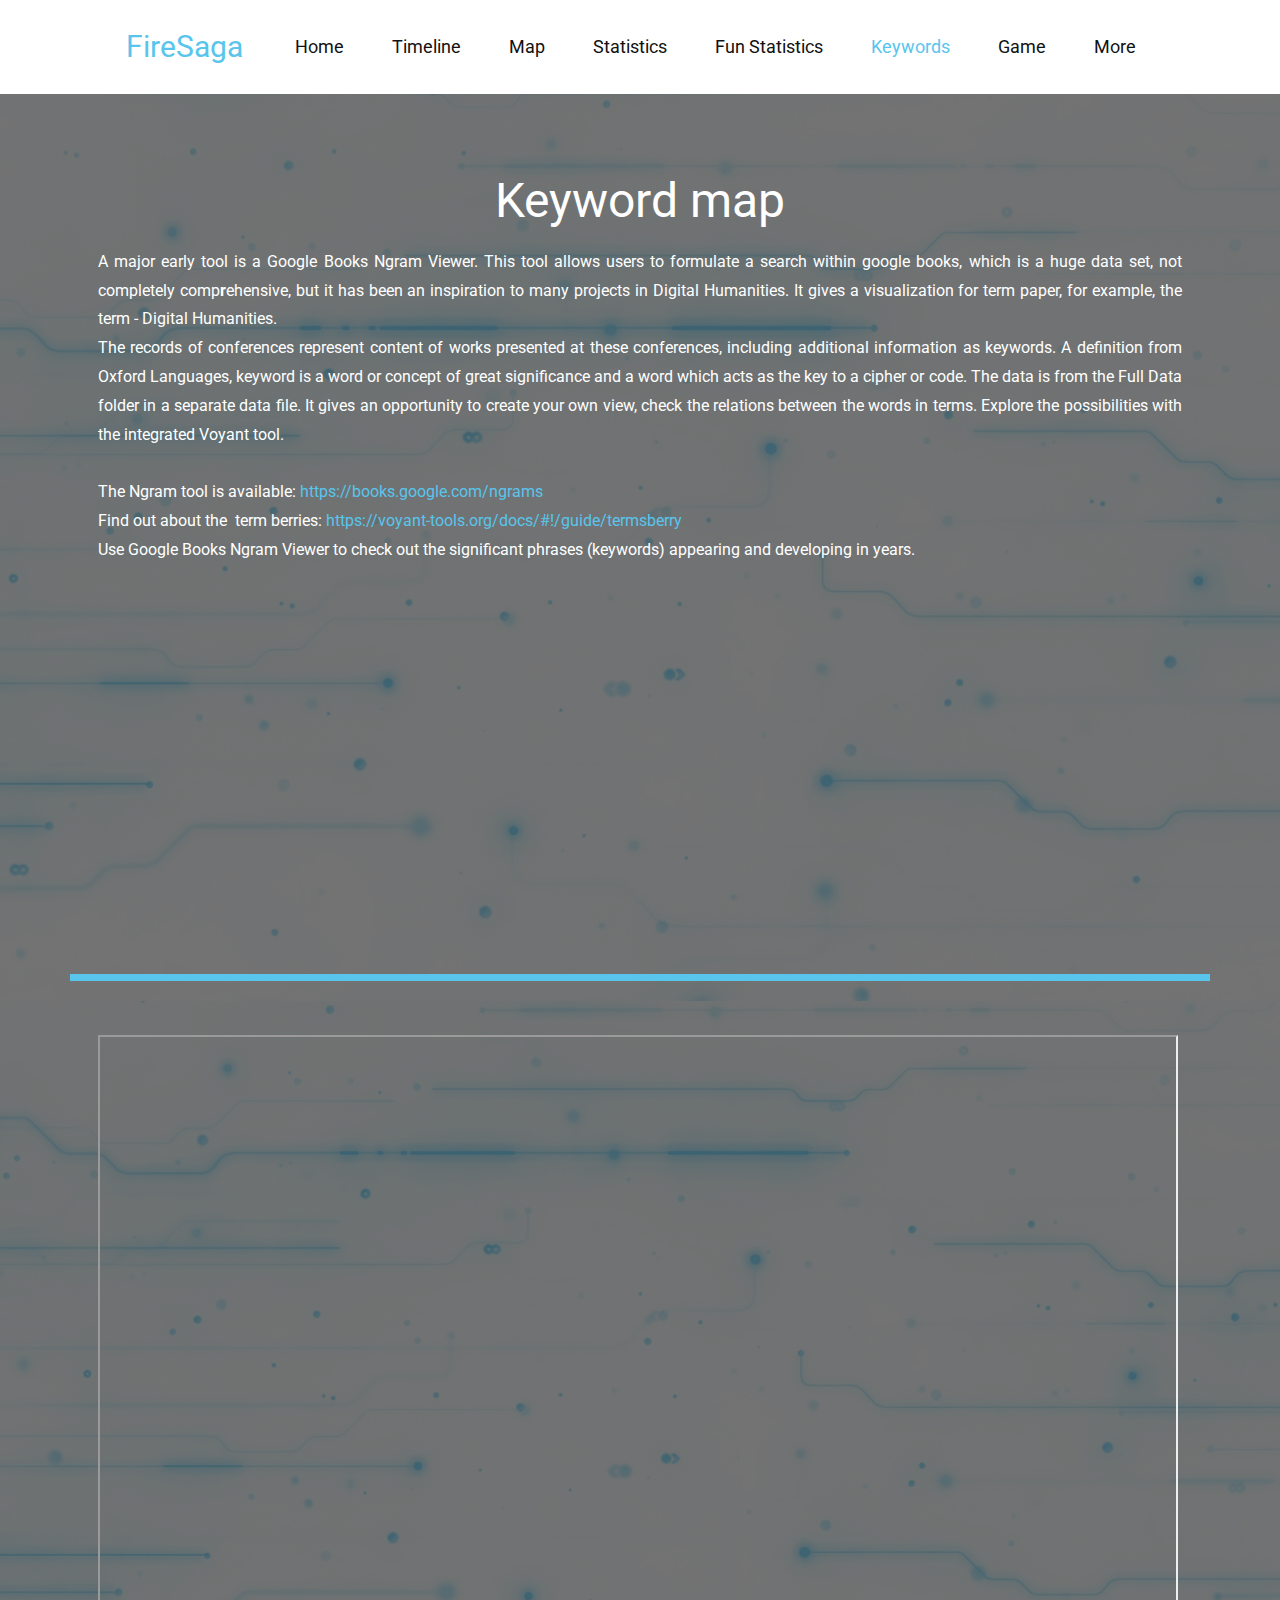
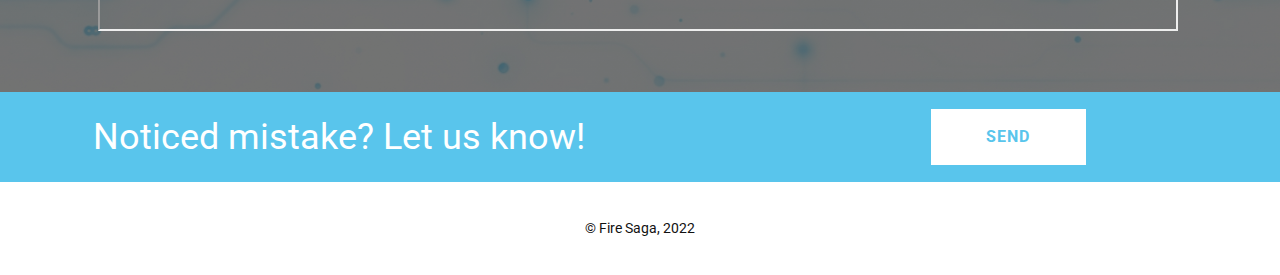
<file: FINISHED_PAGE5/Keywords.html>
<!DOCTYPE html>
<html style="font-size: 16px;">
  <head>
    <meta name="viewport" content="width=device-width, initial-scale=1.0">
    <meta charset="utf-8">
    <meta name="keywords" content="Keyword map, Noticed mistake? Let us know!">
    <meta name="description" content="">
    <title>Keywords</title>
    <link rel="stylesheet" href="nicepage.css" media="screen">
<link rel="stylesheet" href="Keywords.css" media="screen">
    <script class="u-script" type="text/javascript" src="jquery.js" defer=""></script>
    <script class="u-script" type="text/javascript" src="nicepage.js" defer=""></script>
    <meta name="generator" content="Nicepage 4.12.5, nicepage.com">
    <link id="u-theme-google-font" rel="stylesheet" href="https://fonts.googleapis.com/css?family=Roboto:100,100i,300,300i,400,400i,500,500i,700,700i,900,900i|Open+Sans:300,300i,400,400i,500,500i,600,600i,700,700i,800,800i">
    <link id="u-page-google-font" rel="stylesheet" href="https://fonts.googleapis.com/css?family=Roboto:100,100i,300,300i,400,400i,500,500i,700,700i,900,900i">
    
    
    
    
    
    <script type="application/ld+json">{
		"@context": "http://schema.org",
		"@type": "Organization",
		"name": ""
}</script>
    <meta name="theme-color" content="#478ac9">
    <meta property="og:title" content="Keywords">
    <meta property="og:type" content="website">
  </head>
  <body class="u-body u-xl-mode"><header class="u-clearfix u-header u-white u-header" id="sec-50d7"><div class="u-clearfix u-sheet u-valign-middle-md u-valign-middle-sm u-sheet-1">
        <nav class="u-align-left u-menu u-menu-dropdown u-offcanvas u-menu-1">
          <div class="menu-collapse u-custom-font u-font-roboto" style="font-size: 1.125rem;">
            <a class="u-button-style u-custom-color u-custom-hover-color u-custom-text-active-color u-custom-text-hover-color u-custom-text-shadow u-nav-link" href="#" style="padding: 4px 0px; font-size: calc(1em + 8px);">
              <svg class="u-svg-link" preserveAspectRatio="xMidYMin slice" viewBox="0 0 302 302" style=""><use xmlns:xlink="http://www.w3.org/1999/xlink" xlink:href="#svg-0c70"></use></svg>
              <svg xmlns="http://www.w3.org/2000/svg" xmlns:xlink="http://www.w3.org/1999/xlink" version="1.1" id="svg-0c70" x="0px" y="0px" viewBox="0 0 302 302" style="enable-background:new 0 0 302 302;" xml:space="preserve" class="u-svg-content"><g><rect y="36" width="302" height="30"></rect><rect y="236" width="302" height="30"></rect><rect y="136" width="302" height="30"></rect>
</g><g></g><g></g><g></g><g></g><g></g><g></g><g></g><g></g><g></g><g></g><g></g><g></g><g></g><g></g><g></g></svg>
            </a>
          </div>
          <div class="u-custom-menu u-nav-container">
            <ul class="u-custom-font u-font-roboto u-nav u-unstyled u-nav-1"><li class="u-nav-item"><a class="u-border-hover-custom-color-1 u-button-style u-nav-link u-text-hover-custom-color-1" href="Home.html" style="padding: 22px 24px;">Home</a>
</li><li class="u-nav-item"><a class="u-border-hover-custom-color-1 u-button-style u-nav-link u-text-hover-custom-color-1" href="Timeline.html" style="padding: 22px 24px;">Timeline</a>
</li><li class="u-nav-item"><a class="u-border-hover-custom-color-1 u-button-style u-nav-link u-text-hover-custom-color-1" href="Map.html" style="padding: 22px 24px;">Map</a>
</li><li class="u-nav-item"><a class="u-border-hover-custom-color-1 u-button-style u-nav-link u-text-hover-custom-color-1" href="Statistics.html" style="padding: 22px 24px;">Statistics</a>
</li><li class="u-nav-item"><a class="u-border-hover-custom-color-1 u-button-style u-nav-link u-text-hover-custom-color-1" href="Fun-Statistics.html" style="padding: 22px 24px;">Fun Statistics</a>
</li><li class="u-nav-item"><a class="u-border-hover-custom-color-1 u-button-style u-nav-link u-text-hover-custom-color-1" href="Keywords.html" style="padding: 22px 24px;">Keywords</a>
</li><li class="u-nav-item"><a class="u-border-hover-custom-color-1 u-button-style u-nav-link u-text-hover-custom-color-1" href="Game.html" style="padding: 22px 24px;">Game</a>
</li><li class="u-nav-item"><a class="u-border-hover-custom-color-1 u-button-style u-nav-link u-text-hover-custom-color-1" rel="nofollow" style="padding: 22px 24px;">More</a><div class="u-nav-popup"><ul class="u-border-1 u-border-black u-border-no-left u-border-no-right u-border-no-top u-h-spacing-30 u-nav u-unstyled u-v-spacing-20 u-nav-2"><li class="u-nav-item"><a class="u-button-style u-hover-white u-nav-link u-white" href="Methodology.html">Methodology</a>
</li><li class="u-nav-item"><a class="u-button-style u-hover-white u-nav-link u-white" href="About.html">About</a>
</li><li class="u-nav-item"><a class="u-button-style u-hover-white u-nav-link u-white" href="Sources.html">Sources</a>
</li></ul>
</div>
</li></ul>
          </div>
          <div class="u-custom-menu u-nav-container-collapse">
            <div class="u-align-center u-container-style u-inner-container-layout u-opacity u-opacity-95 u-sidenav u-white">
              <div class="u-inner-container-layout u-sidenav-overflow">
                <div class="u-menu-close"></div>
                <ul class="u-align-center u-nav u-popupmenu-items u-spacing-27 u-text-hover-custom-color-1 u-unstyled u-nav-3"><li class="u-nav-item"><a class="u-button-style u-nav-link" href="Home.html">Home</a>
</li><li class="u-nav-item"><a class="u-button-style u-nav-link" href="Timeline.html">Timeline</a>
</li><li class="u-nav-item"><a class="u-button-style u-nav-link" href="Map.html">Map</a>
</li><li class="u-nav-item"><a class="u-button-style u-nav-link" href="Statistics.html">Statistics</a>
</li><li class="u-nav-item"><a class="u-button-style u-nav-link" href="Fun-Statistics.html">Fun Statistics</a>
</li><li class="u-nav-item"><a class="u-button-style u-nav-link" href="Keywords.html">Keywords</a>
</li><li class="u-nav-item"><a class="u-button-style u-nav-link" href="Game.html">Game</a>
</li><li class="u-nav-item"><a class="u-button-style u-nav-link" rel="nofollow">More</a><div class="u-nav-popup"><ul class="u-border-1 u-border-black u-border-no-left u-border-no-right u-border-no-top u-h-spacing-30 u-nav u-unstyled u-v-spacing-20 u-nav-4"><li class="u-nav-item"><a class="u-button-style u-nav-link" href="Methodology.html">Methodology</a>
</li><li class="u-nav-item"><a class="u-button-style u-nav-link" href="About.html">About</a>
</li><li class="u-nav-item"><a class="u-button-style u-nav-link" href="Sources.html">Sources</a>
</li></ul>
</div>
</li></ul>
              </div>
            </div>
            <div class="u-menu-overlay u-opacity u-opacity-45 u-palette-5-light-3"></div>
          </div>
        </nav>
        <h3 class="u-align-right u-headline u-text u-text-custom-color-1 u-text-1">
          <a href="">FireSaga</a>
        </h3>
      </div></header>
    <section class="u-align-center u-clearfix u-image u-shading u-section-1" id="sec-327e" data-image-width="1600" data-image-height="1000">
      <div class="u-clearfix u-sheet u-sheet-1">
        <h1 class="u-text u-text-default u-text-1">Keyword map</h1>
        <p class="u-align-justify u-text u-text-2"><b>
            <span style="font-weight: 400;">A major early tool is a Google Books Ngram Viewer. This tool allows users to formulate a search within google books, which is a huge data set, not completely comp</span>r<span style="font-weight: 400;">ehensive, but it has been an inspiration to many projects in Digital Humanities. It gives a visualization for term paper, for example, the term - Digital Humanities.&nbsp;</span>
            <br>
            <span style="font-weight: 400;">The records of conferences represent content of works presented at these conferences, including additional information as keywords. A definition from Oxford Languages, keyword is a word or concept of great significance and a word which acts as the key to a cipher or code. The data is from the Full Data folder in a separate data file. It gives an opportunity to create your own view, check the relations between the words in terms. Explore the possibilities with the integrated Voyant tool.&nbsp;</span>
            <br>
            <br>
            <span style="font-weight: 400;">The Ngram tool is available: <a href="https://books.google.com/ngrams" class="u-active-none u-border-none u-btn u-button-link u-button-style u-hover-none u-none u-text-custom-color-1 u-text-hover-black u-btn-1" target="_blank">https://books.google.com/ngrams</a>
              <br>Find out about the&nbsp; term berries: <a href="https://voyant-tools.org/docs/#!/guide/termsberry" class="u-active-none u-border-none u-btn u-button-link u-button-style u-hover-none u-none u-text-custom-color-1 u-text-hover-black u-btn-2" target="_blank">https://voyant-tools.org/docs/#!/guide/termsberry</a>
              <br>Use Google Books Ngram Viewer to check out the significant phrases (keywords) appearing and developing in years.&nbsp;
            </span></b>
        </p>
        <div class="u-clearfix u-custom-html u-custom-html-1">
          <iframe name="ngram_chart" src="https://books.google.com/ngrams/interactive_chart?content=Digital+Humanities&amp;year_start=2000&amp;year_end=2019&amp;corpus=26&amp;smoothing=3&amp;direct_url=t1%3B%2CDigital+Humanities%3B%2Cc0" width="1080" height="340" marginwidth="0" marginheight="0" hspace="0" vspace="0" frameborder="0" scrolling="no"></iframe>
        </div>
        <div class="u-border-7 u-border-custom-color-1 u-expanded-width u-line u-line-horizontal u-line-1"></div>
      </div>
    </section>
    <section class="u-clearfix u-image u-shading u-section-2" id="sec-3d83" data-image-width="1600" data-image-height="1000">
      <div class="u-clearfix u-sheet u-sheet-1">
        <div class="u-clearfix u-custom-html u-custom-html-1">
          <iframe style="width: 1080px; height: 596px;" src="https://voyant-tools.org/tool/CollocatesGraph/?view=CollocatesGraph&amp;query=research&amp;query=data&amp;query=digital&amp;query=infrastructure&amp;query=historical&amp;query=humanities&amp;query=analysis&amp;query=history&amp;query=studies&amp;query=text&amp;query=social&amp;query=network&amp;query=media&amp;query=knowledge&amp;query=information&amp;query=image&amp;query=processing&amp;query=critical&amp;query=textual&amp;query=scholarly&amp;query=editing&amp;query=edition&amp;query=mining&amp;query=web&amp;query=semantic&amp;query=document&amp;query=collaborative&amp;query=networks&amp;query=cultural&amp;query=character&amp;mode=corpus&amp;context=30&amp;corpus=5f402a772501644f0f2fee2615a14397"></iframe>
        </div>
      </div>
    </section>
    <section class="u-clearfix u-custom-color-1 u-section-3" id="sec-0950">
      <div class="u-clearfix u-sheet u-valign-middle u-sheet-1">
        <a href="https://nicepage.com/c/table-website-templates" class="u-border-none u-btn u-btn-round u-button-style u-custom-font u-font-roboto u-hover-feature u-hover-white u-text-custom-color-1 u-text-hover-black u-white u-btn-1">Send</a>
        <h2 class="u-subtitle u-text u-text-1">Noticed mistake? Let us know!</h2>
      </div>
      
    </section>
    
    
    
    <footer class="u-align-center u-clearfix u-footer u-white u-footer" id="sec-627c"><div class="u-clearfix u-sheet u-valign-middle u-sheet-1">
        <p class="u-custom-font u-font-roboto u-small-text u-text u-text-variant u-text-1"> © Fire Saga, 2022</p>
      </div></footer>
  </body>
</html>
</file>
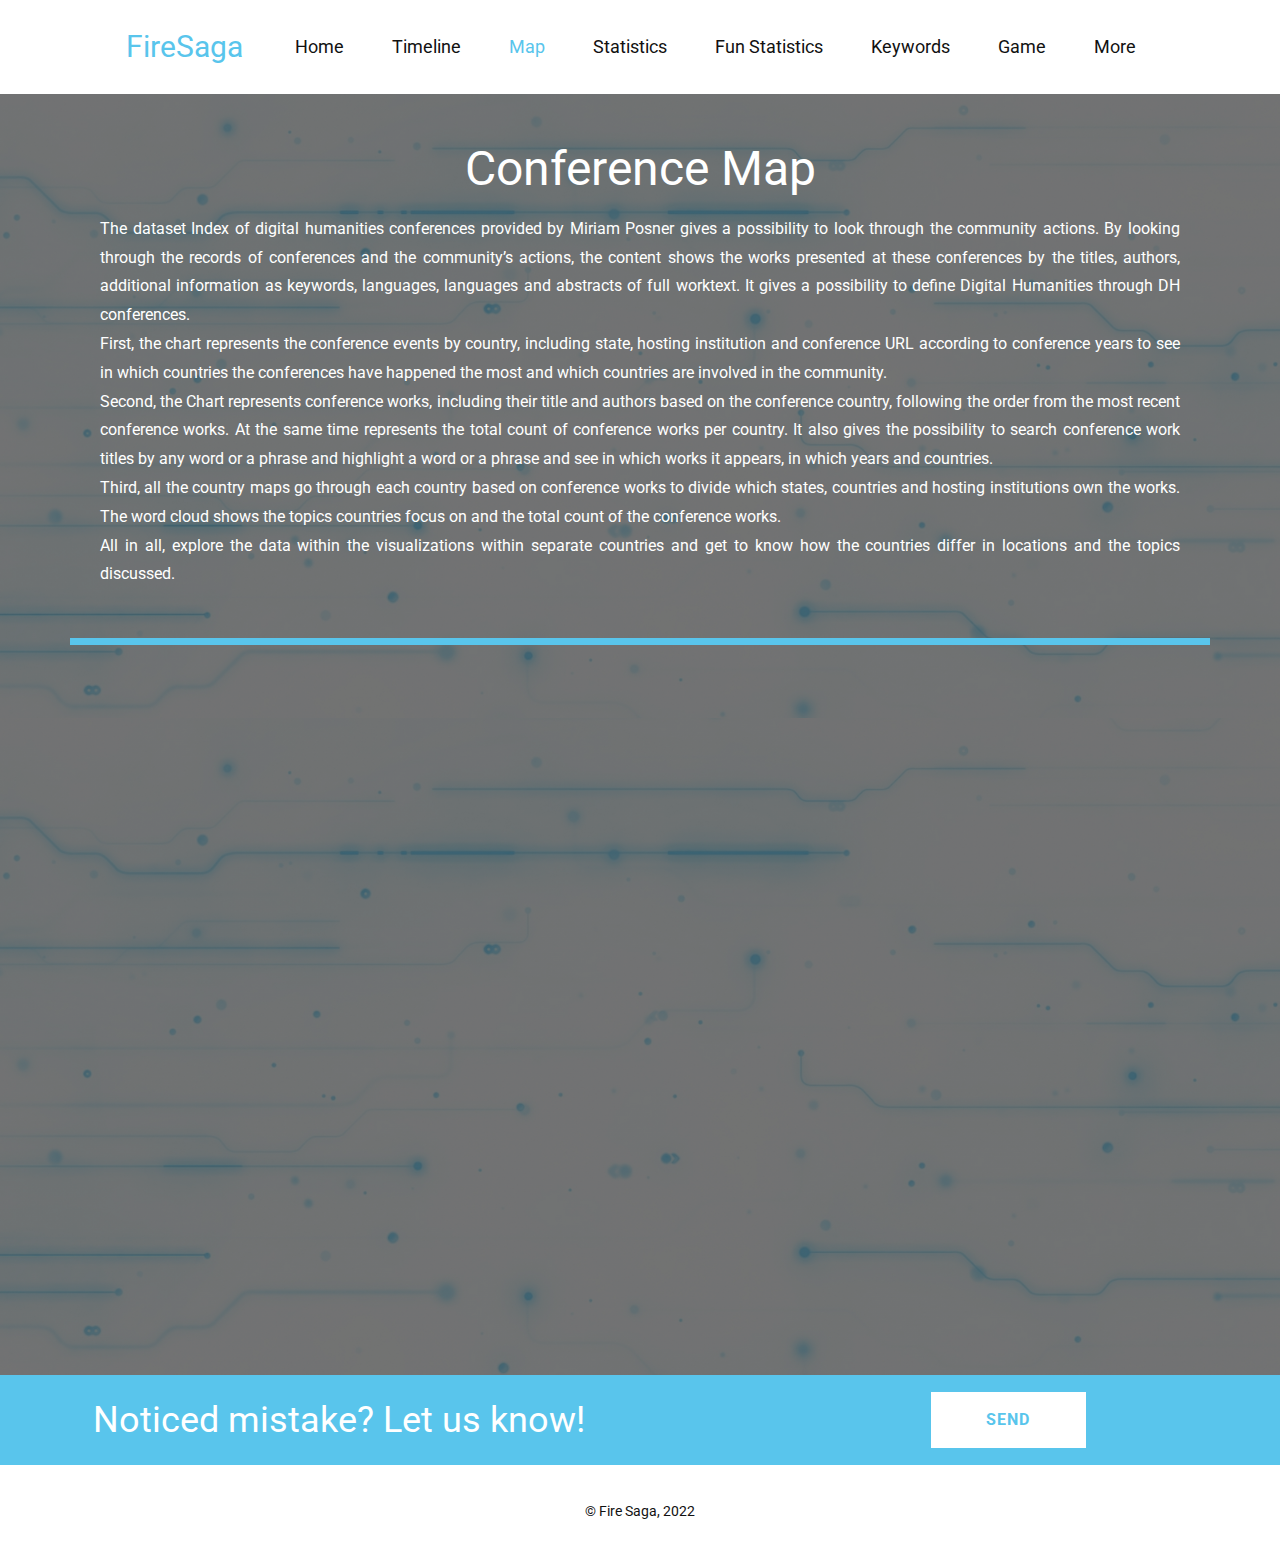
<file: FINISHED_PAGE5/Map.html>
<!DOCTYPE html>
<html style="font-size: 16px;">
  <head>
    <meta name="viewport" content="width=device-width, initial-scale=1.0">
    <meta charset="utf-8">
    <meta name="keywords" content="Conference Map">
    <meta name="description" content="">
    <title>Map</title>
    <link rel="stylesheet" href="nicepage.css" media="screen">
<link rel="stylesheet" href="Map.css" media="screen">
    <script class="u-script" type="text/javascript" src="jquery.js" defer=""></script>
    <script class="u-script" type="text/javascript" src="nicepage.js" defer=""></script>
    <meta name="generator" content="Nicepage 4.12.5, nicepage.com">
    <link id="u-theme-google-font" rel="stylesheet" href="https://fonts.googleapis.com/css?family=Roboto:100,100i,300,300i,400,400i,500,500i,700,700i,900,900i|Open+Sans:300,300i,400,400i,500,500i,600,600i,700,700i,800,800i">
    <link id="u-page-google-font" rel="stylesheet" href="https://fonts.googleapis.com/css?family=Roboto:100,100i,300,300i,400,400i,500,500i,700,700i,900,900i">
    
    
    
    
    
    <script type="application/ld+json">{
		"@context": "http://schema.org",
		"@type": "Organization",
		"name": ""
}</script>
    <meta name="theme-color" content="#478ac9">
    <meta property="og:title" content="Map">
    <meta property="og:type" content="website">
  </head>
  <body class="u-body u-xl-mode"><header class="u-clearfix u-header u-white u-header" id="sec-50d7"><div class="u-clearfix u-sheet u-valign-middle-md u-valign-middle-sm u-sheet-1">
        <nav class="u-align-left u-menu u-menu-dropdown u-offcanvas u-menu-1">
          <div class="menu-collapse u-custom-font u-font-roboto" style="font-size: 1.125rem;">
            <a class="u-button-style u-custom-color u-custom-hover-color u-custom-text-active-color u-custom-text-hover-color u-custom-text-shadow u-nav-link" href="#" style="padding: 4px 0px; font-size: calc(1em + 8px);">
              <svg class="u-svg-link" preserveAspectRatio="xMidYMin slice" viewBox="0 0 302 302" style=""><use xmlns:xlink="http://www.w3.org/1999/xlink" xlink:href="#svg-0c70"></use></svg>
              <svg xmlns="http://www.w3.org/2000/svg" xmlns:xlink="http://www.w3.org/1999/xlink" version="1.1" id="svg-0c70" x="0px" y="0px" viewBox="0 0 302 302" style="enable-background:new 0 0 302 302;" xml:space="preserve" class="u-svg-content"><g><rect y="36" width="302" height="30"></rect><rect y="236" width="302" height="30"></rect><rect y="136" width="302" height="30"></rect>
</g><g></g><g></g><g></g><g></g><g></g><g></g><g></g><g></g><g></g><g></g><g></g><g></g><g></g><g></g><g></g></svg>
            </a>
          </div>
          <div class="u-custom-menu u-nav-container">
            <ul class="u-custom-font u-font-roboto u-nav u-unstyled u-nav-1"><li class="u-nav-item"><a class="u-border-hover-custom-color-1 u-button-style u-nav-link u-text-hover-custom-color-1" href="Home.html" style="padding: 22px 24px;">Home</a>
</li><li class="u-nav-item"><a class="u-border-hover-custom-color-1 u-button-style u-nav-link u-text-hover-custom-color-1" href="Timeline.html" style="padding: 22px 24px;">Timeline</a>
</li><li class="u-nav-item"><a class="u-border-hover-custom-color-1 u-button-style u-nav-link u-text-hover-custom-color-1" href="Map.html" style="padding: 22px 24px;">Map</a>
</li><li class="u-nav-item"><a class="u-border-hover-custom-color-1 u-button-style u-nav-link u-text-hover-custom-color-1" href="Statistics.html" style="padding: 22px 24px;">Statistics</a>
</li><li class="u-nav-item"><a class="u-border-hover-custom-color-1 u-button-style u-nav-link u-text-hover-custom-color-1" href="Fun-Statistics.html" style="padding: 22px 24px;">Fun Statistics</a>
</li><li class="u-nav-item"><a class="u-border-hover-custom-color-1 u-button-style u-nav-link u-text-hover-custom-color-1" href="Keywords.html" style="padding: 22px 24px;">Keywords</a>
</li><li class="u-nav-item"><a class="u-border-hover-custom-color-1 u-button-style u-nav-link u-text-hover-custom-color-1" href="Game.html" style="padding: 22px 24px;">Game</a>
</li><li class="u-nav-item"><a class="u-border-hover-custom-color-1 u-button-style u-nav-link u-text-hover-custom-color-1" rel="nofollow" style="padding: 22px 24px;">More</a><div class="u-nav-popup"><ul class="u-border-1 u-border-black u-border-no-left u-border-no-right u-border-no-top u-h-spacing-30 u-nav u-unstyled u-v-spacing-20 u-nav-2"><li class="u-nav-item"><a class="u-button-style u-hover-white u-nav-link u-white" href="Methodology.html">Methodology</a>
</li><li class="u-nav-item"><a class="u-button-style u-hover-white u-nav-link u-white" href="About.html">About</a>
</li><li class="u-nav-item"><a class="u-button-style u-hover-white u-nav-link u-white" href="Sources.html">Sources</a>
</li></ul>
</div>
</li></ul>
          </div>
          <div class="u-custom-menu u-nav-container-collapse">
            <div class="u-align-center u-container-style u-inner-container-layout u-opacity u-opacity-95 u-sidenav u-white">
              <div class="u-inner-container-layout u-sidenav-overflow">
                <div class="u-menu-close"></div>
                <ul class="u-align-center u-nav u-popupmenu-items u-spacing-27 u-text-hover-custom-color-1 u-unstyled u-nav-3"><li class="u-nav-item"><a class="u-button-style u-nav-link" href="Home.html">Home</a>
</li><li class="u-nav-item"><a class="u-button-style u-nav-link" href="Timeline.html">Timeline</a>
</li><li class="u-nav-item"><a class="u-button-style u-nav-link" href="Map.html">Map</a>
</li><li class="u-nav-item"><a class="u-button-style u-nav-link" href="Statistics.html">Statistics</a>
</li><li class="u-nav-item"><a class="u-button-style u-nav-link" href="Fun-Statistics.html">Fun Statistics</a>
</li><li class="u-nav-item"><a class="u-button-style u-nav-link" href="Keywords.html">Keywords</a>
</li><li class="u-nav-item"><a class="u-button-style u-nav-link" href="Game.html">Game</a>
</li><li class="u-nav-item"><a class="u-button-style u-nav-link" rel="nofollow">More</a><div class="u-nav-popup"><ul class="u-border-1 u-border-black u-border-no-left u-border-no-right u-border-no-top u-h-spacing-30 u-nav u-unstyled u-v-spacing-20 u-nav-4"><li class="u-nav-item"><a class="u-button-style u-nav-link" href="Methodology.html">Methodology</a>
</li><li class="u-nav-item"><a class="u-button-style u-nav-link" href="About.html">About</a>
</li><li class="u-nav-item"><a class="u-button-style u-nav-link" href="Sources.html">Sources</a>
</li></ul>
</div>
</li></ul>
              </div>
            </div>
            <div class="u-menu-overlay u-opacity u-opacity-45 u-palette-5-light-3"></div>
          </div>
        </nav>
        <h3 class="u-align-right u-headline u-text u-text-custom-color-1 u-text-1">
          <a href="">FireSaga</a>
        </h3>
      </div></header>
    <section class="u-align-center u-clearfix u-image u-shading u-section-1" id="sec-e08f" data-image-width="1600" data-image-height="1000">
      <div class="u-clearfix u-sheet u-sheet-1">
        <h1 class="u-text u-text-default u-text-1">Conference Map</h1>
        <p class="u-align-justify u-text u-text-2"><b>
            <span style="font-size: 1rem;">
              <span style="font-weight: 400;">The dataset Index of digital humanities conferences provided by Miriam Posner gives a possibility to look through the community actions. By looking through the records of conferences and the community’s actions, the content shows the works presented at these conferences by the titles, authors, additional information as keywords, languages, languages and abstracts of full worktext. It gives a possibility to define Digital Humanities through DH conferences.&nbsp;</span>
              <br>
              <span style="font-weight: 400;">First, the chart represents the conference events by country, including state, hosting institution and conference URL according to conference years to see in which countries the conferences have happened the most and which countries are involved in the community.<br>
              </span>
              <span style="font-weight: 400;">Second, the Chart represents conference works, including their title and authors based on the conference country, following the order from the most recent conference works. At the same time represents the total count of conference works per country. It also gives the possibility to search conference work titles by any word or a phrase and highlight a word or a phrase and see in which works it appears, in which years and countries.<br>
              </span>
              <span style="font-weight: 400;">Third, all the country maps go through each country based on conference works to divide which states, countries and hosting institutions own the works. The word cloud shows the topics countries focus on and the total count of the conference works.&nbsp;<br>
              </span>
              <span style="font-weight: 400;">All in all, explore the data within the visualizations within separate countries and get to know how the countries differ in locations and the topics discussed.</span>
            </span></b>
        </p>
        <div class="u-border-7 u-border-custom-color-1 u-expanded-width u-line u-line-horizontal u-line-1"></div>
      </div>
    </section>
    <section class="u-clearfix u-image u-shading u-section-2" id="sec-23f6" data-image-width="1600" data-image-height="1000">
      <div class="u-clearfix u-sheet u-sheet-1">
        <div class="u-clearfix u-custom-html u-custom-html-1">
          <div class="tableauPlaceholder" id="viz1654795297881" style="position: relative">
            <noscript>&amp;amp;amp;amp;amp;amp;amp;amp;lt;a href='#'&amp;amp;amp;amp;amp;amp;amp;amp;gt;&amp;amp;amp;amp;amp;amp;amp;amp;lt;img alt='Countries Story ' src='https:&amp;amp;amp;amp;amp;amp;amp;amp;amp;#47;&amp;amp;amp;amp;amp;amp;amp;amp;amp;#47;public.tableau.com&amp;amp;amp;amp;amp;amp;amp;amp;amp;#47;static&amp;amp;amp;amp;amp;amp;amp;amp;amp;#47;images&amp;amp;amp;amp;amp;amp;amp;amp;amp;#47;Bo&amp;amp;amp;amp;amp;amp;amp;amp;amp;#47;Book1_16528733029480&amp;amp;amp;amp;amp;amp;amp;amp;amp;#47;CountriesStory&amp;amp;amp;amp;amp;amp;amp;amp;amp;#47;1_rss.png' style='border: none' /&amp;amp;amp;amp;amp;amp;amp;amp;gt;&amp;amp;amp;amp;amp;amp;amp;amp;lt;/a&amp;amp;amp;amp;amp;amp;amp;amp;gt;</noscript>
            <object class="tableauViz" style="display:none;">
              <param name="host_url" value="https%3A%2F%2Fpublic.tableau.com%2F">
              <param name="embed_code_version" value="3">
              <param name="site_root" value="">
              <param name="name" value="Book1_16528733029480/CountriesStory">
              <param name="tabs" value="no">
              <param name="toolbar" value="yes">
              <param name="static_image" value="https://public.tableau.com/static/images/Bo/Book1_16528733029480/CountriesStory/1.png">
              <param name="animate_transition" value="yes">
              <param name="display_static_image" value="yes">
              <param name="display_spinner" value="yes">
              <param name="display_overlay" value="yes">
              <param name="display_count" value="yes">
              <param name="language" value="en-GB">
            </object>
          </div>
          <script type="text/javascript"> var divElement = document.getElementById('viz1654795297881');                    var vizElement = divElement.getElementsByTagName('object')[0];                    vizElement.style.width='1016px';vizElement.style.height='727px';                    var scriptElement = document.createElement('script');                    scriptElement.src = 'https://public.tableau.com/javascripts/api/viz_v1.js';                    vizElement.parentNode.insertBefore(scriptElement, vizElement); </script>
        </div>
      </div>
    </section>
    <section class="u-clearfix u-custom-color-1 u-section-3" id="sec-9d8a">
      <div class="u-clearfix u-sheet u-valign-middle u-sheet-1">
        <a href="#sec-e0ce" class="u-border-none u-btn u-btn-round u-button-style u-custom-font u-dialog-link u-font-roboto u-hover-feature u-hover-white u-text-custom-color-1 u-text-hover-black u-white u-btn-1">Send</a>
        <h2 class="u-subtitle u-text u-text-1">Noticed mistake? Let us know!</h2>
      </div>
      
    </section>
    
    
    
    <footer class="u-align-center u-clearfix u-footer u-white u-footer" id="sec-627c"><div class="u-clearfix u-sheet u-valign-middle u-sheet-1">
        <p class="u-custom-font u-font-roboto u-small-text u-text u-text-variant u-text-1"> © Fire Saga, 2022</p>
      </div></footer>
  <section class="u-align-center u-black u-clearfix u-container-style u-dialog-block u-opacity u-opacity-70 u-valign-middle u-dialog-section-6" id="sec-e0ce">
      <div class="u-align-left u-border-1 u-border-white u-container-style u-dialog u-radius-5 u-shape-round u-white u-dialog-1">
        <div class="u-container-layout u-valign-middle u-container-layout-1">
          <h2 class="u-text u-text-default u-text-1">Contact Form</h2>
          <div class="u-expanded-width u-form u-form-1">
            <form action="#" method="POST" class="u-clearfix u-form-spacing-19 u-form-vertical u-inner-form" style="padding: 0px;" source="email" name="form">
              <div class="u-form-group u-form-name u-form-group-1">
                <label for="name-3e72" class="u-form-control-hidden u-label">Name</label>
                <input type="text" placeholder="Enter your Name" id="name-3e72" name="name" class="u-border-2 u-border-grey-25 u-input u-input-rectangle u-radius-5" required="">
              </div>
              <div class="u-form-email u-form-group u-form-group-2">
                <label for="email-3e72" class="u-form-control-hidden u-label">Email</label>
                <input type="email" placeholder="Enter a valid email address" id="email-3e72" name="email" class="u-border-2 u-border-grey-25 u-input u-input-rectangle u-radius-5" required="">
              </div>
              <div class="u-form-group u-form-message u-form-group-3">
                <label for="message-3e72" class="u-form-control-hidden u-label">Message</label>
                <textarea placeholder="Enter your message" rows="4" cols="50" id="message-3e72" name="message" class="u-border-2 u-border-grey-25 u-input u-input-rectangle u-radius-5" required=""></textarea>
              </div>
              <div class="u-align-left u-form-group u-form-submit u-form-group-4">
                <a href="#" class="u-black u-btn u-btn-round u-btn-submit u-button-style u-radius-5 u-btn-1">Submit</a>
                <input type="submit" value="submit" class="u-form-control-hidden">
              </div>
              <div class="u-form-send-message u-form-send-success"> Thank you! Your message has been sent. </div>
              <div class="u-form-send-error u-form-send-message"> Unable to send your message. Please fix errors then try again. </div>
              <input type="hidden" value="" name="recaptchaResponse">
            </form>
          </div>
        </div><button class="u-dialog-close-button u-icon u-text-grey-50 u-icon-1">
        <svg class="u-svg-link" preserveAspectRatio="xMidYMin slice" viewBox="0 0 413.348 413.348" style=""><use xmlns:xlink="http://www.w3.org/1999/xlink" xlink:href="#svg-1ce9"></use></svg>
        <svg xmlns="http://www.w3.org/2000/svg" xmlns:xlink="http://www.w3.org/1999/xlink" version="1.1" xml:space="preserve" class="u-svg-content" viewBox="0 0 413.348 413.348" id="svg-1ce9"><path d="m413.348 24.354-24.354-24.354-182.32 182.32-182.32-182.32-24.354 24.354 182.32 182.32-182.32 182.32 24.354 24.354 182.32-182.32 182.32 182.32 24.354-24.354-182.32-182.32z"></path></svg>
      </button>
      </div>
    </section><style> .u-dialog-section-6 {
  min-height: 826px;
}

.u-dialog-section-6 .u-dialog-1 {
  width: 683px;
  min-height: 485px;
  margin: 60px auto;
}

.u-dialog-section-6 .u-container-layout-1 {
  padding: 40px;
}

.u-dialog-section-6 .u-text-1 {
  font-size: 2.25rem;
  margin: 4px auto 0 0;
}

.u-dialog-section-6 .u-form-1 {
  height: 320px;
  margin: 30px 0 0;
}

.u-dialog-section-6 .u-form-group-1 {
  width: 100%;
}

.u-dialog-section-6 .u-form-group-2 {
  width: 100%;
}

.u-dialog-section-6 .u-form-group-3 {
  width: 100%;
}

.u-dialog-section-6 .u-form-group-4 {
  width: 100%;
}

.u-dialog-section-6 .u-btn-1 {
  background-image: none;
  border-style: none;
  padding-left: 50px;
  padding-right: 50px;
}

.u-dialog-section-6 .u-icon-1 {
  width: 15px;
  height: 15px;
  left: auto;
  top: 16px;
  position: absolute;
  right: 18px;
}

@media (max-width: 1199px) {
   .u-dialog-section-6 {
    min-height: 906px;
  }

  .u-dialog-section-6 .u-dialog-1 {
    height: auto;
  }

  .u-dialog-section-6 .u-form-1 {
    margin-right: initial;
    margin-left: initial;
  }
}

@media (max-width: 991px) {
  .u-dialog-section-6 .u-container-layout-1 {
    padding: 30px;
  }
}

@media (max-width: 767px) {
  .u-dialog-section-6 .u-dialog-1 {
    width: 540px;
  }
}

@media (max-width: 575px) {
  .u-dialog-section-6 .u-dialog-1 {
    width: 340px;
  }

  .u-dialog-section-6 .u-container-layout-1 {
    padding-left: 20px;
    padding-right: 20px;
  }
}</style></body>
</html>
</file>
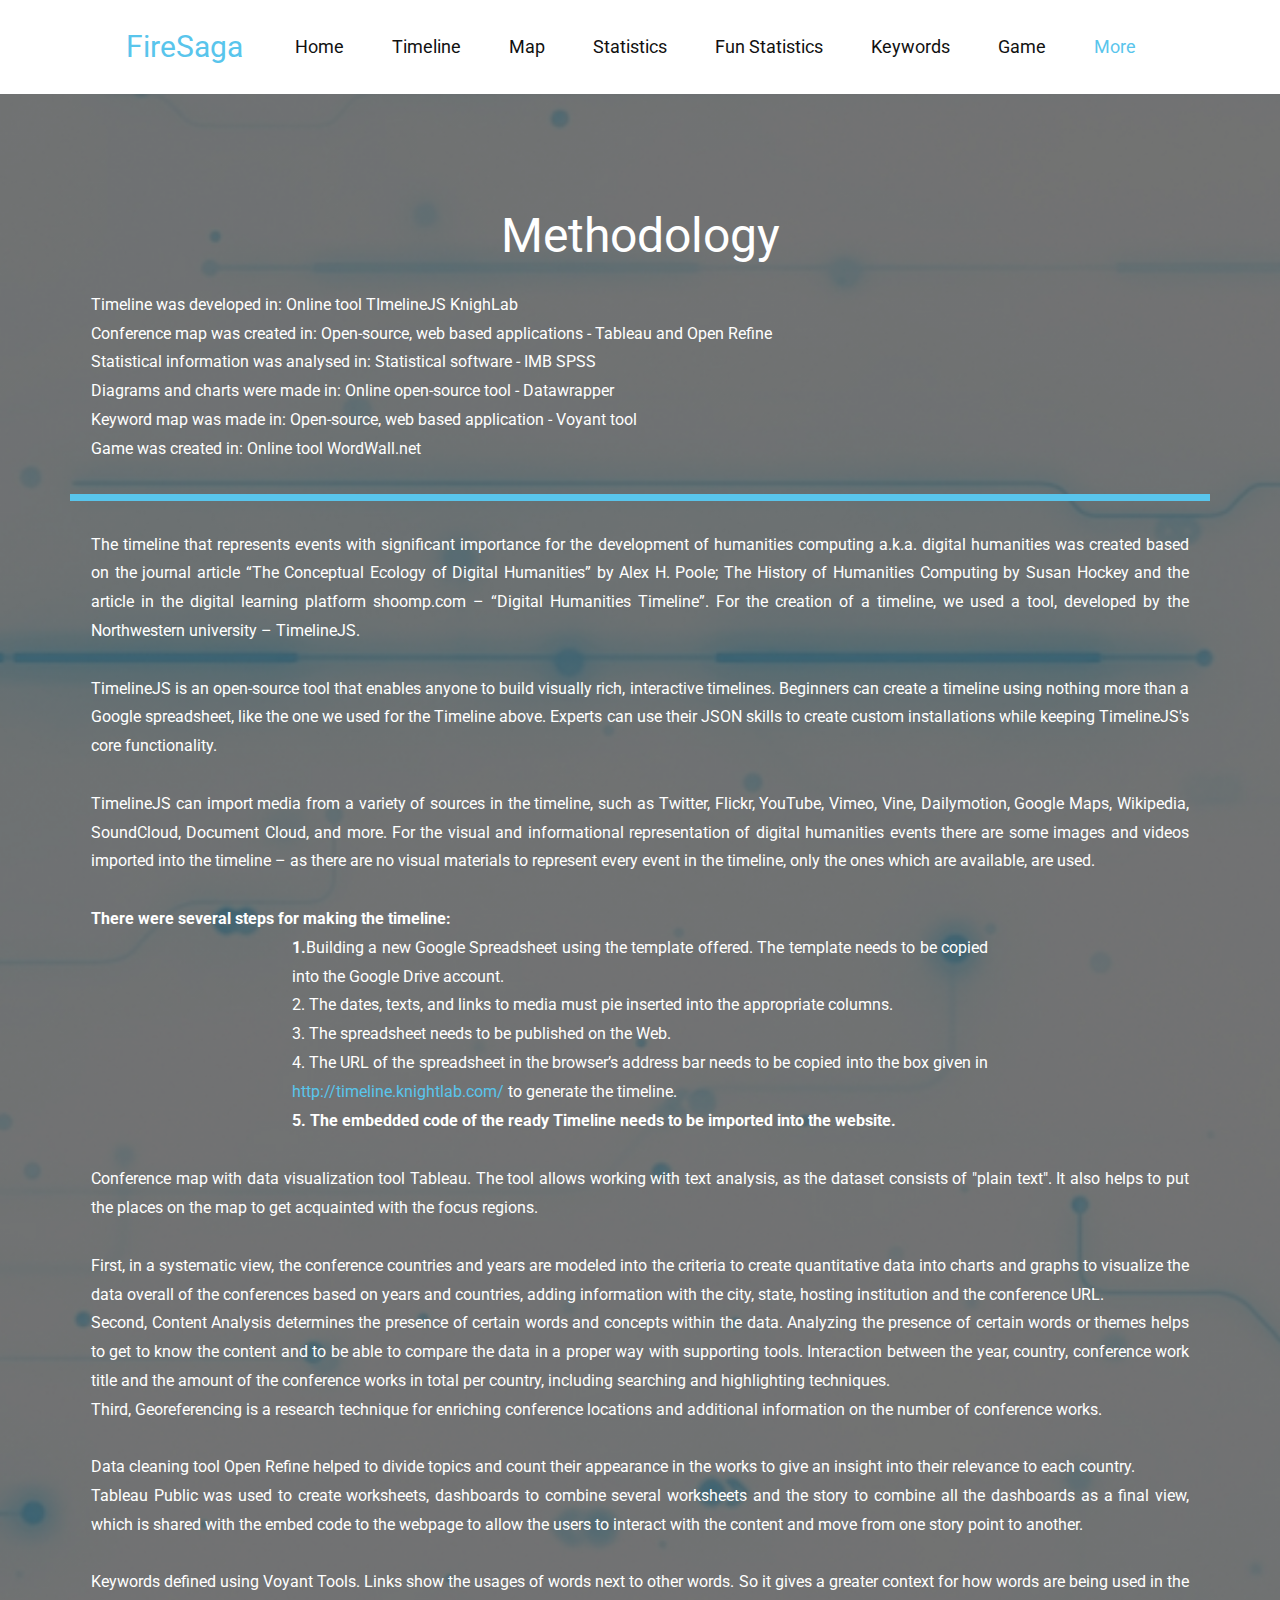
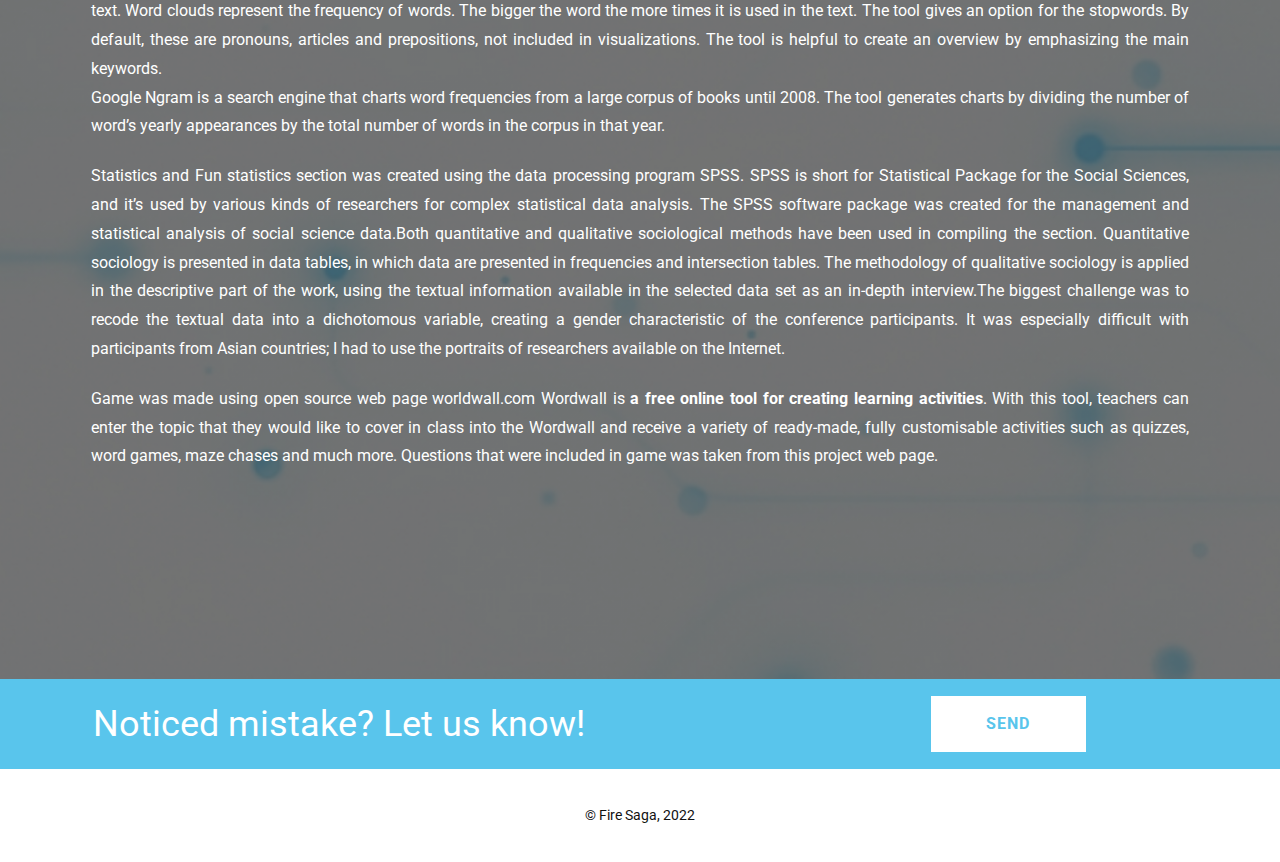
<file: FINISHED_PAGE5/Methodology.html>
<!DOCTYPE html>
<html style="font-size: 16px;">
  <head>
    <meta name="viewport" content="width=device-width, initial-scale=1.0">
    <meta charset="utf-8">
    <meta name="keywords" content="Methodology, Noticed mistake? Let us know!">
    <meta name="description" content="">
    <title>Methodology</title>
    <link rel="stylesheet" href="nicepage.css" media="screen">
<link rel="stylesheet" href="Methodology.css" media="screen">
    <script class="u-script" type="text/javascript" src="jquery.js" defer=""></script>
    <script class="u-script" type="text/javascript" src="nicepage.js" defer=""></script>
    <meta name="generator" content="Nicepage 4.12.5, nicepage.com">
    <link id="u-theme-google-font" rel="stylesheet" href="https://fonts.googleapis.com/css?family=Roboto:100,100i,300,300i,400,400i,500,500i,700,700i,900,900i|Open+Sans:300,300i,400,400i,500,500i,600,600i,700,700i,800,800i">
    <link id="u-page-google-font" rel="stylesheet" href="https://fonts.googleapis.com/css?family=Roboto:100,100i,300,300i,400,400i,500,500i,700,700i,900,900i">
    
    
    
    
    <script type="application/ld+json">{
		"@context": "http://schema.org",
		"@type": "Organization",
		"name": ""
}</script>
    <meta name="theme-color" content="#478ac9">
    <meta property="og:title" content="Methodology">
    <meta property="og:type" content="website">
  </head>
  <body class="u-body u-xl-mode"><header class="u-clearfix u-header u-white u-header" id="sec-50d7"><div class="u-clearfix u-sheet u-valign-middle-md u-valign-middle-sm u-sheet-1">
        <nav class="u-align-left u-menu u-menu-dropdown u-offcanvas u-menu-1">
          <div class="menu-collapse u-custom-font u-font-roboto" style="font-size: 1.125rem;">
            <a class="u-button-style u-custom-color u-custom-hover-color u-custom-text-active-color u-custom-text-hover-color u-custom-text-shadow u-nav-link" href="#" style="padding: 4px 0px; font-size: calc (1em + 8px);">
              <svg class="u-svg-link" preserveAspectRatio="xMidYMin slice" viewBox="0 0 302 302" style=""><use xmlns:xlink="http://www.w3.org/1999/xlink" xlink:href="#svg-0c70"></use></svg>
              <svg xmlns="http://www.w3.org/2000/svg" xmlns:xlink="http://www.w3.org/1999/xlink" version="1.1" id="svg-0c70" x="0px" y="0px" viewBox="0 0 302 302" style="enable-background:new 0 0 302 302;" xml:space="preserve" class="u-svg-content"><g><rect y="36" width="302" height="30"></rect><rect y="236" width="302" height="30"></rect><rect y="136" width="302" height="30"></rect>
</g><g></g><g></g><g></g><g></g><g></g><g></g><g></g><g></g><g></g><g></g><g></g><g></g><g></g><g></g><g></g></svg>
            </a>
          </div>
          <div class="u-custom-menu u-nav-container">
            <ul class="u-custom-font u-font-roboto u-nav u-unstyled u-nav-1"><li class="u-nav-item"><a class="u-border-hover-custom-color-1 u-button-style u-nav-link u-text-hover-custom-color-1" href="Home.html" style="padding: 22px 24px;">Home</a>
</li><li class="u-nav-item"><a class="u-border-hover-custom-color-1 u-button-style u-nav-link u-text-hover-custom-color-1" href="Timeline.html" style="padding: 22px 24px;">Timeline</a>
</li><li class="u-nav-item"><a class="u-border-hover-custom-color-1 u-button-style u-nav-link u-text-hover-custom-color-1" href="Map.html" style="padding: 22px 24px;">Map</a>
</li><li class="u-nav-item"><a class="u-border-hover-custom-color-1 u-button-style u-nav-link u-text-hover-custom-color-1" href="Statistics.html" style="padding: 22px 24px;">Statistics</a>
</li><li class="u-nav-item"><a class="u-border-hover-custom-color-1 u-button-style u-nav-link u-text-hover-custom-color-1" href="Fun-Statistics.html" style="padding: 22px 24px;">Fun Statistics</a>
</li><li class="u-nav-item"><a class="u-border-hover-custom-color-1 u-button-style u-nav-link u-text-hover-custom-color-1" href="Keywords.html" style="padding: 22px 24px;">Keywords</a>
</li><li class="u-nav-item"><a class="u-border-hover-custom-color-1 u-button-style u-nav-link u-text-hover-custom-color-1" href="Game.html" style="padding: 22px 24px;">Game</a>
</li><li class="u-nav-item"><a class="u-border-hover-custom-color-1 u-button-style u-nav-link u-text-hover-custom-color-1" rel="nofollow" style="padding: 22px 24px;">More</a><div class="u-nav-popup"><ul class="u-border-1 u-border-black u-border-no-left u-border-no-right u-border-no-top u-h-spacing-30 u-nav u-unstyled u-v-spacing-20 u-nav-2"><li class="u-nav-item"><a class="u-button-style u-hover-white u-nav-link u-white" href="Methodology.html">Methodology</a>
</li><li class="u-nav-item"><a class="u-button-style u-hover-white u-nav-link u-white" href="About.html">About</a>
</li><li class="u-nav-item"><a class="u-button-style u-hover-white u-nav-link u-white" href="Sources.html">Sources</a>
</li></ul>
</div>
</li></ul>
          </div>
          <div class="u-custom-menu u-nav-container-collapse">
            <div class="u-align-center u-container-style u-inner-container-layout u-opacity u-opacity-95 u-sidenav u-white">
              <div class="u-inner-container-layout u-sidenav-overflow">
                <div class="u-menu-close"></div>
                <ul class="u-align-center u-nav u-popupmenu-items u-spacing-27 u-text-hover-custom-color-1 u-unstyled u-nav-3"><li class="u-nav-item"><a class="u-button-style u-nav-link" href="Home.html">Home</a>
</li><li class="u-nav-item"><a class="u-button-style u-nav-link" href="Timeline.html">Timeline</a>
</li><li class="u-nav-item"><a class="u-button-style u-nav-link" href="Map.html">Map</a>
</li><li class="u-nav-item"><a class="u-button-style u-nav-link" href="Statistics.html">Statistics</a>
</li><li class="u-nav-item"><a class="u-button-style u-nav-link" href="Fun-Statistics.html">Fun Statistics</a>
</li><li class="u-nav-item"><a class="u-button-style u-nav-link" href="Keywords.html">Keywords</a>
</li><li class="u-nav-item"><a class="u-button-style u-nav-link" href="Game.html">Game</a>
</li><li class="u-nav-item"><a class="u-button-style u-nav-link" rel="nofollow">More</a><div class="u-nav-popup"><ul class="u-border-1 u-border-black u-border-no-left u-border-no-right u-border-no-top u-h-spacing-30 u-nav u-unstyled u-v-spacing-20 u-nav-4"><li class="u-nav-item"><a class="u-button-style u-nav-link" href="Methodology.html">Methodology</a>
</li><li class="u-nav-item"><a class="u-button-style u-nav-link" href="About.html">About</a>
</li><li class="u-nav-item"><a class="u-button-style u-nav-link" href="Sources.html">Sources</a>
</li></ul>
</div>
</li></ul>
              </div>
            </div>
            <div class="u-menu-overlay u-opacity u-opacity-45 u-palette-5-light-3"></div>
          </div>
        </nav>
        <h3 class="u-align-right u-headline u-text u-text-custom-color-1 u-text-1">
          <a href="">FireSaga</a>
        </h3>
      </div></header>
    <section class="u-clearfix u-image u-shading u-section-1" id="sec-cd4d" data-image-width="1600" data-image-height="1000">
      <div class="u-clearfix u-sheet u-sheet-1">
        <h1 class="u-align-center u-text u-text-1">Methodology</h1>
        <p class="u-align-justify u-text u-text-2">Timeline was developed in: Online tool TImelineJS KnighLab<br>Conference map was created in: Open-source, web based applications - Tableau and Open Refine&nbsp; &nbsp; &nbsp; &nbsp;<br>Statistical information was analysed in: Statistical software - IMB SPSS<br>Diagrams and charts were made in: Online open-source tool - Datawrapper<br>Keyword map was made in: Open-source, web based application - Voyant tool<br>Game was created in: Online tool WordWall.net
        </p>
        <div class="u-border-7 u-border-custom-color-1 u-expanded-width u-line u-line-horizontal u-line-1"></div>
        <p class="u-align-justify u-text u-text-3"><b>
            <span style="font-weight: 400;">The timeline that represents events with significant importance for the development of humanities computing a.k.a. digital humanities was created based on the journal article “The Conceptual Ecology of Digital Humanities” by Alex H. Poole; The History of Humanities Computing by Susan Hockey and the article in the digital learning platform shoomp.com – “Digital Humanities Timeline”. For the creation of a timeline, we used a tool, developed by the Northwestern university – TimelineJS.</span></b>
          <br>
          <br><b>
            <span style="font-weight: 400;">TimelineJS is an open-source tool that enables anyone to build visually rich, interactive timelines. Beginners can create a timeline using nothing more than a Google spreadsheet, like the one we used for the Timeline above. Experts can use their JSON skills to create custom installations while keeping TimelineJS's core functionality.</span></b>
          <br>
          <br><b>
            <span style="font-weight: 400;">TimelineJS can import media from a variety of sources in the timeline, such as Twitter, Flickr, YouTube, Vimeo, Vine, Dailymotion, Google Maps, Wikipedia, SoundCloud, Document Cloud, and more. For the visual and informational representation of digital humanities events there are some images and videos imported into the timeline – as there are no visual materials to represent every event in the timeline, only the ones which are available, are used.</span></b>
          <br>
          <br><b>There were several steps for making the timeline:</b>
          <br>
        </p>
        <p class="u-align-justify u-text u-text-4"><b>1.<span style="font-weight: 400;">Building a new Google Spreadsheet using the template offered. The template needs to be copied into the Google Drive account.</span></b>
          <br><b>
            <span style="font-weight: 400;">2. The dates, texts, and links to media must pie inserted into the appropriate columns.</span></b>
          <br><b>
            <span style="font-weight: 400;">3. The spreadsheet needs to be published on the Web.</span></b>
          <br><b>
            <span style="font-weight: 400;">4. The URL of the spreadsheet in the browser’s address bar needs to be copied into the box given in <a href="http://timeline.knightlab.com/" class="u-active-none u-border-none u-btn u-button-link u-button-style u-hover-none u-none u-text-custom-color-1 u-text-hover-black u-btn-1">http://timeline.knightlab.com/</a> to generate the timeline.
            </span></b>
          <br><b>5. The embedded code of the ready Timeline needs to be imported into the website.</b>
        </p>
        <p class="u-align-justify u-text u-text-5">
          <span style="font-weight: 700;"><b>
              <span style="font-weight: 400;">Conference map with data visualization tool Tableau. The tool allows working with text analysis, as the dataset consists of "plain text". It also helps to put the places on the map to get acquainted with the focus regions.</span></b>
            <br>
          </span>
          <br><b>
            <span style="font-weight: 400;">First, in a systematic view, the conference countries and years are modeled into the criteria to create quantitative data into charts and graphs to visualize the data overall of the conferences based on years and countries, adding information with the city, state, hosting institution and the conference URL.<br>
            </span>
            <span style="font-weight: 400;">Second, Content Analysis determines the presence of certain words and concepts within the data. Analyzing the presence of certain words or themes helps to get to know the content and to be able to compare the data in a proper way with supporting tools. Interaction between the year, country, conference work title and the amount of the conference works in total per country, including searching and highlighting techniques.<br>
            </span>
            <span style="font-weight: 400;">Third, Georeferencing is a research technique for enriching conference locations and additional information on the number of conference works.<br>
            </span>
            <br>
            <span style="font-weight: 400;">Data cleaning tool Open Refine helped to divide topics and count their appearance in the works to give an insight into their relevance to each country.</span>
            <br>
            <span style="font-weight: 400;">Tableau Public was used to create worksheets, dashboards to combine several worksheets and the story to combine all the dashboards as a final view, which is shared with the embed code to the webpage to allow the users to interact with the content and move from one story point to another.<br>
            </span>
            <br>
            <span style="font-weight: 400;">Keywords defined using Voyant Tools. Links show the usages of words next to other words. So it gives a greater context for how words are being used in the text. Word clouds represent the frequency of words. The bigger the word the more times it is used in the text. The tool gives an option for the stopwords. By default, these are pronouns, articles and prepositions, not included in visualizations. The tool is helpful to create an overview by emphasizing the main keywords.<br>
            </span>
            <span style="font-weight: 400;">Google Ngram is a search engine that charts word frequencies from a large corpus of books until 2008. The tool generates charts by dividing the number of word’s yearly appearances by the total number of words in the corpus in that year.</span>
            <br></b>
        </p>
        <p class="u-align-justify u-text u-text-6">Statistics and Fun statistics<b>&nbsp;<span style="font-weight: 400;">section was created using the data processing program SPSS. SPSS is short for Statistical Package for the Social Sciences, and it’s used by various kinds of researchers for complex statistical data analysis. The SPSS software package was created for the management and statistical analysis of social science data.Both quantitative and qualitative sociological methods have been used in compiling the section. Quantitative sociology is presented in data tables, in which data are presented in frequencies and intersection tables. The methodology of qualitative sociology is applied in the descriptive part of the work, using the textual information available in the selected data set as an in-depth interview.The biggest challenge was to recode the textual data into a dichotomous variable, creating a gender characteristic of the conference participants. It was especially difficult with participants from Asian countries; I had to use the portraits of researchers available on the Internet.</span></b>
        </p>
        <p class="u-align-justify u-text u-text-7">Game was made using open source web page worldwall.com Wordwall is&nbsp;<b>a free online tool for creating learning activities</b>. With this tool, teachers can enter the topic that they would like to cover in class into the Wordwall and receive a variety of ready-made, fully customisable activities such as quizzes, word games, maze chases and much more. Questions that were included in game was taken from this project web page.
        </p>
      </div>
    </section>
    <section class="u-clearfix u-custom-color-1 u-section-2" id="sec-e9ee">
      <div class="u-clearfix u-sheet u-valign-middle u-sheet-1">
        <a href="#sec-e0ce" class="u-border-none u-btn u-btn-round u-button-style u-custom-font u-dialog-link u-font-roboto u-hover-feature u-hover-white u-text-custom-color-1 u-text-hover-black u-white u-btn-1">Send</a>
        <h2 class="u-subtitle u-text u-text-1">Noticed mistake? Let us know!</h2>
      </div>
      
    </section>
    
    
    
    <footer class="u-align-center u-clearfix u-footer u-white u-footer" id="sec-627c"><div class="u-clearfix u-sheet u-valign-middle u-sheet-1">
        <p class="u-custom-font u-font-roboto u-small-text u-text u-text-variant u-text-1"> © Fire Saga, 2022</p>
      </div></footer>
  <section class="u-align-center u-black u-clearfix u-container-style u-dialog-block u-opacity u-opacity-70 u-valign-middle u-dialog-section-5" id="sec-e0ce">
      <div class="u-align-left u-border-1 u-border-white u-container-style u-dialog u-radius-5 u-shape-round u-white u-dialog-1">
        <div class="u-container-layout u-valign-middle u-container-layout-1">
          <h2 class="u-text u-text-default u-text-1">Contact Form</h2>
          <div class="u-expanded-width u-form u-form-1">
            <form action="#" method="POST" class="u-clearfix u-form-spacing-19 u-form-vertical u-inner-form" style="padding: 0px;" source="email" name="form">
              <div class="u-form-group u-form-name u-form-group-1">
                <label for="name-3e72" class="u-form-control-hidden u-label">Name</label>
                <input type="text" placeholder="Enter your Name" id="name-3e72" name="name" class="u-border-2 u-border-grey-25 u-input u-input-rectangle u-radius-5" required="">
              </div>
              <div class="u-form-email u-form-group u-form-group-2">
                <label for="email-3e72" class="u-form-control-hidden u-label">Email</label>
                <input type="email" placeholder="Enter a valid email address" id="email-3e72" name="email" class="u-border-2 u-border-grey-25 u-input u-input-rectangle u-radius-5" required="">
              </div>
              <div class="u-form-group u-form-message u-form-group-3">
                <label for="message-3e72" class="u-form-control-hidden u-label">Message</label>
                <textarea placeholder="Enter your message" rows="4" cols="50" id="message-3e72" name="message" class="u-border-2 u-border-grey-25 u-input u-input-rectangle u-radius-5" required=""></textarea>
              </div>
              <div class="u-align-left u-form-group u-form-submit u-form-group-4">
                <a href="#" class="u-black u-btn u-btn-round u-btn-submit u-button-style u-radius-5 u-btn-1">Submit</a>
                <input type="submit" value="submit" class="u-form-control-hidden">
              </div>
              <div class="u-form-send-message u-form-send-success"> Thank you! Your message has been sent. </div>
              <div class="u-form-send-error u-form-send-message"> Unable to send your message. Please fix errors then try again. </div>
              <input type="hidden" value="" name="recaptchaResponse">
            </form>
          </div>
        </div><button class="u-dialog-close-button u-icon u-text-grey-50 u-icon-1">
        <svg class="u-svg-link" preserveAspectRatio="xMidYMin slice" viewBox="0 0 413.348 413.348" style = ""><use xmlns:xlink="http://www.w3.org/1999/xlink" xlink:href="#svg-1ce9"></use></svg>
        <svg xmlns="http://www.w3.org/2000/svg" xmlns:xlink="http://www.w3.org/1999/xlink" version="1.1" xml:space="preserve" class="u-svg-content" viewBox="0 0 413.348 413.348" id="svg-1ce9"><path d="m413.348 24.354-24.354-24.354-182.32 182.32-182.32-182.32-24.354 24.354 182.32 182.32-182.32 182.32 24.354 24.354 182.32-182.32 182.32 182.32 24.354-24.354-182.32-182.32z"></path></svg>
      </button>
      </div>
    </section><style> .u-dialog-section-5 {
  min-height: 826px;
}

.u-dialog-section-5 .u-dialog-1 {
  width: 683px;
  min-height: 485px;
  margin: 60px auto;
}

.u-dialog-section-5 .u-container-layout-1 {
  padding: 40px;
}

.u-dialog-section-5 .u-text-1 {
  font-size: 2.25rem;
  margin: 4px auto 0 0;
}

.u-dialog-section-5 .u-form-1 {
  height: 320px;
  margin: 30px 0 0;
}

.u-dialog-section-5 .u-form-group-1 {
  width: 100%;
}

.u-dialog-section-5 .u-form-group-2 {
  width: 100%;
}

.u-dialog-section-5 .u-form-group-3 {
  width: 100%;
}

.u-dialog-section-5 .u-form-group-4 {
  width: 100%;
}

.u-dialog-section-5 .u-btn-1 {
  background-image: none;
  border-style: none;
  padding-left: 50px;
  padding-right: 50px;
}

.u-dialog-section-5 .u-icon-1 {
  width: 15px;
  height: 15px;
  left: auto;
  top: 16px;
  position: absolute;
  right: 18px;
}

@media (max-width: 1199px) {
   .u-dialog-section-5 {
    min-height: 906px;
  }

  .u-dialog-section-5 .u-dialog-1 {
    height: auto;
  }

  .u-dialog-section-5 .u-form-1 {
    margin-right: initial;
    margin-left: initial;
  }
}

@media (max-width: 991px) {
  .u-dialog-section-5 .u-container-layout-1 {
    padding: 30px;
  }
}

@media (max-width: 767px) {
  .u-dialog-section-5 .u-dialog-1 {
    width: 540px;
  }
}

@media (max-width: 575px) {
  .u-dialog-section-5 .u-dialog-1 {
    width: 340px;
  }

  .u-dialog-section-5 .u-container-layout-1 {
    padding-left: 20px;
    padding-right: 20px;
  }
}</style></body>
</html>
</file>
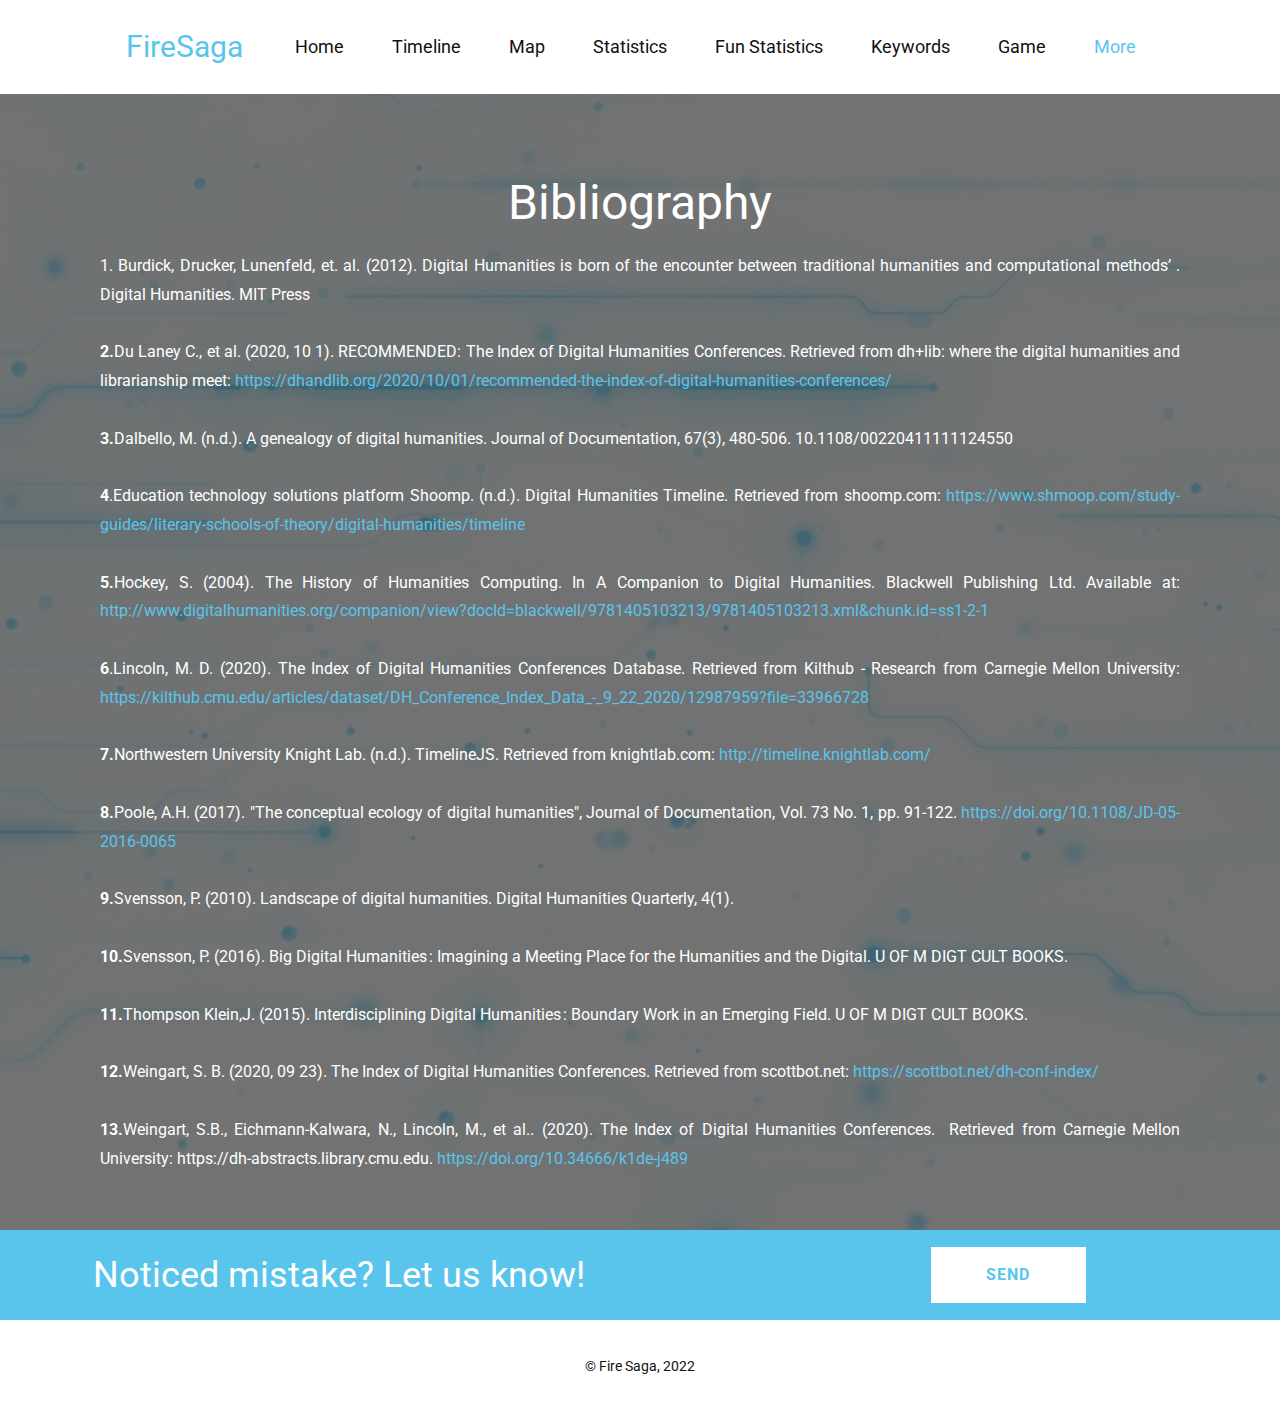
<file: FINISHED_PAGE5/Sources.html>
<!DOCTYPE html>
<html style="font-size: 16px;">
  <head>
    <meta name="viewport" content="width=device-width, initial-scale=1.0">
    <meta charset="utf-8">
    <meta name="keywords" content="Bibliography​, Noticed mistake? Let us know!">
    <meta name="description" content="">
    <title>Sources</title>
    <link rel="stylesheet" href="nicepage.css" media="screen">
<link rel="stylesheet" href="Sources.css" media="screen">
    <script class="u-script" type="text/javascript" src="jquery.js" defer=""></script>
    <script class="u-script" type="text/javascript" src="nicepage.js" defer=""></script>
    <meta name="generator" content="Nicepage 4.12.5, nicepage.com">
    <link id="u-theme-google-font" rel="stylesheet" href="https://fonts.googleapis.com/css?family=Roboto:100,100i,300,300i,400,400i,500,500i,700,700i,900,900i|Open+Sans:300,300i,400,400i,500,500i,600,600i,700,700i,800,800i">
    <link id="u-page-google-font" rel="stylesheet" href="https://fonts.googleapis.com/css?family=Roboto:100,100i,300,300i,400,400i,500,500i,700,700i,900,900i">
    
    
    
    
    <script type="application/ld+json">{
		"@context": "http://schema.org",
		"@type": "Organization",
		"name": ""
}</script>
    <meta name="theme-color" content="#478ac9">
    <meta property="og:title" content="Sources">
    <meta property="og:type" content="website">
  </head>
  <body class="u-body u-xl-mode"><header class="u-clearfix u-header u-white u-header" id="sec-50d7"><div class="u-clearfix u-sheet u-valign-middle-md u-valign-middle-sm u-sheet-1">
        <nav class="u-align-left u-menu u-menu-dropdown u-offcanvas u-menu-1">
          <div class="menu-collapse u-custom-font u-font-roboto" style="font-size: 1.125rem;">
            <a class="u-button-style u-custom-color u-custom-hover-color u-custom-text-active-color u-custom-text-hover-color u-custom-text-shadow u-nav-link" href="#" style="padding: 4px 0px; font-size: calc(1em + 8px);">
              <svg class="u-svg-link" preserveAspectRatio="xMidYMin slice" viewBox="0 0 302 302" style=""><use xmlns:xlink="http://www.w3.org/1999/xlink" xlink:href="#svg-0c70"></use></svg>
              <svg xmlns="http://www.w3.org/2000/svg" xmlns:xlink="http://www.w3.org/1999/xlink" version="1.1" id="svg-0c70" x="0px" y="0px" viewBox="0 0 302 302" style="enable-background:new 0 0 302 302;" xml:space="preserve" class="u-svg-content"><g><rect y="36" width="302" height="30"></rect><rect y="236" width="302" height="30"></rect><rect y="136" width="302" height="30"></rect>
</g><g></g><g></g><g></g><g></g><g></g><g></g><g></g><g></g><g></g><g></g><g></g><g></g><g></g><g></g><g></g></svg>
            </a>
          </div>
          <div class="u-custom-menu u-nav-container">
            <ul class="u-custom-font u-font-roboto u-nav u-unstyled u-nav-1"><li class="u-nav-item"><a class="u-border-hover-custom-color-1 u-button-style u-nav-link u-text-hover-custom-color-1" href="Home.html" style="padding: 22px 24px;">Home</a>
</li><li class="u-nav-item"><a class="u-border-hover-custom-color-1 u-button-style u-nav-link u-text-hover-custom-color-1" href="Timeline.html" style="padding: 22px 24px;">Timeline</a>
</li><li class="u-nav-item"><a class="u-border-hover-custom-color-1 u-button-style u-nav-link u-text-hover-custom-color-1" href="Map.html" style="padding: 22px 24px;">Map</a>
</li><li class="u-nav-item"><a class="u-border-hover-custom-color-1 u-button-style u-nav-link u-text-hover-custom-color-1" href="Statistics.html" style="padding: 22px 24px;">Statistics</a>
</li><li class="u-nav-item"><a class="u-border-hover-custom-color-1 u-button-style u-nav-link u-text-hover-custom-color-1" href="Fun-Statistics.html" style="padding: 22px 24px;">Fun Statistics</a>
</li><li class="u-nav-item"><a class="u-border-hover-custom-color-1 u-button-style u-nav-link u-text-hover-custom-color-1" href="Keywords.html" style="padding: 22px 24px;">Keywords</a>
</li><li class="u-nav-item"><a class="u-border-hover-custom-color-1 u-button-style u-nav-link u-text-hover-custom-color-1" href="Game.html" style="padding: 22px 24px;">Game</a>
</li><li class="u-nav-item"><a class="u-border-hover-custom-color-1 u-button-style u-nav-link u-text-hover-custom-color-1" rel="nofollow" style="padding: 22px 24px;">More</a><div class="u-nav-popup"><ul class="u-border-1 u-border-black u-border-no-left u-border-no-right u-border-no-top u-h-spacing-30 u-nav u-unstyled u-v-spacing-20 u-nav-2"><li class="u-nav-item"><a class="u-button-style u-hover-white u-nav-link u-white" href="Methodology.html">Methodology</a>
</li><li class="u-nav-item"><a class="u-button-style u-hover-white u-nav-link u-white" href="About.html">About</a>
</li><li class="u-nav-item"><a class="u-button-style u-hover-white u-nav-link u-white" href="Sources.html">Sources</a>
</li></ul>
</div>
</li></ul>
          </div>
          <div class="u-custom-menu u-nav-container-collapse">
            <div class="u-align-center u-container-style u-inner-container-layout u-opacity u-opacity-95 u-sidenav u-white">
              <div class="u-inner-container-layout u-sidenav-overflow">
                <div class="u-menu-close"></div>
                <ul class="u-align-center u-nav u-popupmenu-items u-spacing-27 u-text-hover-custom-color-1 u-unstyled u-nav-3"><li class="u-nav-item"><a class="u-button-style u-nav-link" href="Home.html">Home</a>
</li><li class="u-nav-item"><a class="u-button-style u-nav-link" href="Timeline.html">Timeline</a>
</li><li class="u-nav-item"><a class="u-button-style u-nav-link" href="Map.html">Map</a>
</li><li class="u-nav-item"><a class="u-button-style u-nav-link" href="Statistics.html">Statistics</a>
</li><li class="u-nav-item"><a class="u-button-style u-nav-link" href="Fun-Statistics.html">Fun Statistics</a>
</li><li class="u-nav-item"><a class="u-button-style u-nav-link" href="Keywords.html">Keywords</a>
</li><li class="u-nav-item"><a class="u-button-style u-nav-link" href="Game.html">Game</a>
</li><li class="u-nav-item"><a class="u-button-style u-nav-link" rel="nofollow">More</a><div class="u-nav-popup"><ul class="u-border-1 u-border-black u-border-no-left u-border-no-right u-border-no-top u-h-spacing-30 u-nav u-unstyled u-v-spacing-20 u-nav-4"><li class="u-nav-item"><a class="u-button-style u-nav-link" href="Methodology.html">Methodology</a>
</li><li class="u-nav-item"><a class="u-button-style u-nav-link" href="About.html">About</a>
</li><li class="u-nav-item"><a class="u-button-style u-nav-link" href="Sources.html">Sources</a>
</li></ul>
</div>
</li></ul>
              </div>
            </div>
            <div class="u-menu-overlay u-opacity u-opacity-45 u-palette-5-light-3"></div>
          </div>
        </nav>
        <h3 class="u-align-right u-headline u-text u-text-custom-color-1 u-text-1">
          <a href="">FireSaga</a>
        </h3>
      </div></header>
    <section class="u-clearfix u-image u-shading u-section-1" id="sec-daf0" data-image-width="1600" data-image-height="1000">
      <div class="u-clearfix u-sheet u-sheet-1">
        <h1 class="u-align-center u-text u-text-1">Bibliography<span class="u-text-white"></span>
        </h1>
        <p class="u-align-justify u-text u-text-2">1. <b>
            <span style="font-weight: 400;">Burdick, Drucker, Lunenfeld, et. al. (2012). Digital Humanities is born of the encounter between traditional humanities and computational methods’ . Digital Humanities. MIT Press</span></b>
          <br>
          <br><b><b>2.<span style="font-weight: 400;">Du Laney C., et al. (2020, 10 1). RECOMMENDED: The Index of Digital Humanities Conferences. Retrieved from dh+lib: where the digital humanities and librarianship meet: <a href="https://dhandlib.org/2020/10/01/recommended-the-index-of-digital-humanities-conferences/" class="u-active-none u-border-none u-btn u-button-link u-button-style u-hover-none u-none u-text-custom-color-1 u-text-hover-black u-btn-1">https://dhandlib.org/2020/10/01/recommended-the-index-of-digital-humanities-conferences/</a>
              </span>&nbsp;</b></b>
          <br>
          <br><b><b><b>3.<span style="font-weight: 400;">Dalbello, M. (n.d.). A genealogy of digital humanities. Journal of Documentation, 67(3), 480-506. 10.1108/00220411111124550</span></b>
              <br></b></b>
          <br><b><b><b><b>4<span style="font-weight: 400;">.Education technology solutions platform Shoomp. (n.d.). Digital Humanities Timeline. Retrieved from shoomp.com:<a href="https://www.shmoop.com/study-guides/literary-schools-of-theory/digital-humanities/timeline" class="u-active-none u-border-none u-btn u-button-link u-button-style u-hover-none u-none u-text-custom-color-1 u-text-hover-black u-btn-2"> https://www.shmoop.com/study-guides/literary-schools-of-theory/digital-humanities/timeline</a>
                  </span></b>
                <br></b></b></b>
          <br><b><b><b><b>5.<span style="font-weight: 400;">Hockey, S. (2004). The History of Humanities Computing. In A Companion to Digital Humanities. Blackwell Publishing Ltd. Available at:<a href="http://www.digitalhumanities.org/companion/view?docId=blackwell/9781405103213/9781405103213.xml&amp;chunk.id=ss1-2-1" class="u-active-none u-border-none u-btn u-button-link u-button-style u-hover-none u-none u-text-custom-color-1 u-text-hover-black u-btn-3"> http://www.digitalhumanities.org/companion/view?docId=blackwell/9781405103213/9781405103213.xml&amp;chunk.id=ss1-2-1</a>
                  </span></b>
                <br></b></b></b>
          <br><b><b><b><b>6<span style="font-weight: 400;">.Lincoln, M. D. (2020). The Index of Digital Humanities Conferences Database. Retrieved from Kilthub - Research from Carnegie Mellon University: <a href="https://kilthub.cmu.edu/articles/dataset/DH_Conference_Index_Data_-_9_22_2020/12987959?file=33966728" class="u-active-none u-border-none u-btn u-button-link u-button-style u-hover-none u-none u-text-custom-color-1 u-text-hover-black u-btn-4">https://kilthub.cmu.edu/articles/dataset/DH_Conference_Index_Data_-_9_22_2020/12987959?file=33966728</a>
                  </span></b>
                <br></b></b></b>
          <br><b><b><b><b>7.<span style="font-weight: 400;">Northwestern University Knight Lab. (n.d.). TimelineJS. Retrieved from knightlab.com:<a href="http://timeline.knightlab.com/" class="u-active-none u-border-none u-btn u-button-link u-button-style u-hover-none u-none u-text-custom-color-1 u-text-hover-black u-btn-5"> http://timeline.knightlab.com/</a>
                  </span></b>
                <br></b></b></b>
          <br><b><b><b><b>8.<span style="font-weight: 400;">Poole, A.H. (2017). "The conceptual ecology of digital humanities", Journal of Documentation, Vol. 73 No. 1, pp. 91-122.<a href="https://doi.org/10.1108/JD-05-2016-0065" class="u-active-none u-border-none u-btn u-button-link u-button-style u-hover-none u-none u-text-custom-color-1 u-text-hover-black u-btn-6"> https://doi.org/10.1108/JD-05-2016-0065</a>
                  </span></b>
                <br></b></b></b>
          <br><b><b><b><b>9.<span style="font-weight: 400;">Svensson, P. (2010). Landscape of digital humanities. Digital Humanities Quarterly, 4(1).</span></b>
                <span style="font-weight: 400;">
                  <br>
                </span></b></b></b>
          <br><b><b><b><b><b>10.<span style="font-weight: 400;">Svensson, P. (2016). Big Digital Humanities : Imagining a Meeting Place for the Humanities and the Digital. U OF M DIGT CULT BOOKS.</span></b>
                  <br></b></b></b></b>
          <br><b><b><b><b><b><b>11.<span style="font-weight: 400;">Thompson Klein,J. (2015). Interdisciplining Digital Humanities : Boundary Work in an Emerging Field. U OF M DIGT CULT BOOKS.</span></b>
                    <br></b></b></b></b></b>
          <br><b><b><b><b><b><b><b>12.<span style="font-weight: 400;">Weingart, S. B. (2020, 09 23). The Index of Digital Humanities Conferences. Retrieved from scottbot.net: <a href="https://scottbot.net/dh-conf-index/" class="u-active-none u-border-none u-btn u-button-link u-button-style u-hover-none u-none u-text-custom-color-1 u-text-hover-black u-btn-7">https://scottbot.net/dh-conf-index/</a>
                        </span></b>
                      <br></b></b></b></b></b></b>
          <br><b><b><b><b><b><b><b>13.<span style="font-weight: 400;">Weingart, S.B., Eichmann-Kalwara, N., Lincoln, M., et al.. (2020). The Index of Digital Humanities Conferences. &nbsp;Retrieved from Carnegie Mellon University: https://dh-abstracts.library.cmu.edu. <a href="https://doi.org/10.34666/k1de-j489" class="u-active-none u-border-none u-btn u-button-link u-button-style u-hover-none u-none u-text-custom-color-1 u-text-hover-black u-btn-8">https://doi.org/10.34666/k1de-j489</a>
                        </span></b>
                      <br></b></b></b></b></b></b>
        </p>
      </div>
    </section>
    <section class="u-clearfix u-custom-color-1 u-section-2" id="sec-f783">
      <div class="u-clearfix u-sheet u-valign-middle u-sheet-1">
        <a href="#sec-e0ce" class="u-border-none u-btn u-btn-round u-button-style u-custom-font u-dialog-link u-font-roboto u-hover-feature u-hover-white u-text-custom-color-1 u-text-hover-black u-white u-btn-1">Send</a>
        <h2 class="u-subtitle u-text u-text-1">Noticed mistake? Let us know!</h2>
      </div>
      
    </section>
    
    
    
    <footer class="u-align-center u-clearfix u-footer u-white u-footer" id="sec-627c"><div class="u-clearfix u-sheet u-valign-middle u-sheet-1">
        <p class="u-custom-font u-font-roboto u-small-text u-text u-text-variant u-text-1"> © Fire Saga, 2022</p>
      </div></footer>
  <section class="u-align-center u-black u-clearfix u-container-style u-dialog-block u-opacity u-opacity-70 u-valign-middle u-dialog-section-5" id="sec-e0ce">
      <div class="u-align-left u-border-1 u-border-white u-container-style u-dialog u-radius-5 u-shape-round u-white u-dialog-1">
        <div class="u-container-layout u-valign-middle u-container-layout-1">
          <h2 class="u-text u-text-default u-text-1">Contact Form</h2>
          <div class="u-expanded-width u-form u-form-1">
            <form action="#" method="POST" class="u-clearfix u-form-spacing-19 u-form-vertical u-inner-form" style="padding: 0px;" source="email" name="form">
              <div class="u-form-group u-form-name u-form-group-1">
                <label for="name-3e72" class="u-form-control-hidden u-label">Name</label>
                <input type="text" placeholder="Enter your Name" id="name-3e72" name="name" class="u-border-2 u-border-grey-25 u-input u-input-rectangle u-radius-5" required="">
              </div>
              <div class="u-form-email u-form-group u-form-group-2">
                <label for="email-3e72" class="u-form-control-hidden u-label">Email</label>
                <input type="email" placeholder="Enter a valid email address" id="email-3e72" name="email" class="u-border-2 u-border-grey-25 u-input u-input-rectangle u-radius-5" required="">
              </div>
              <div class="u-form-group u-form-message u-form-group-3">
                <label for="message-3e72" class="u-form-control-hidden u-label">Message</label>
                <textarea placeholder="Enter your message" rows="4" cols="50" id="message-3e72" name="message" class="u-border-2 u-border-grey-25 u-input u-input-rectangle u-radius-5" required=""></textarea>
              </div>
              <div class="u-align-left u-form-group u-form-submit u-form-group-4">
                <a href="#" class="u-black u-btn u-btn-round u-btn-submit u-button-style u-radius-5 u-btn-1">Submit</a>
                <input type="submit" value="submit" class="u-form-control-hidden">
              </div>
              <div class="u-form-send-message u-form-send-success"> Thank you! Your message has been sent. </div>
              <div class="u-form-send-error u-form-send-message"> Unable to send your message. Please fix errors then try again. </div>
              <input type="hidden" value="" name="recaptchaResponse">
            </form>
          </div>
        </div><button class="u-dialog-close-button u-icon u-text-grey-50 u-icon-1">
        <svg class="u-svg-link" preserveAspectRatio="xMidYMin slice" viewBox="0 0 413.348 413.348" style=""><use xmlns:xlink="http://www.w3.org/1999/xlink" xlink:href="#svg-1ce9"></use></svg>
        <svg xmlns="http://www.w3.org/2000/svg" xmlns:xlink="http://www.w3.org/1999/xlink" version="1.1" xml:space="preserve" class="u-svg-content" viewBox="0 0 413.348 413.348" id="svg-1ce9"><path d="m413.348 24.354-24.354-24.354-182.32 182.32-182.32-182.32-24.354 24.354 182.32 182.32-182.32 182.32 24.354 24.354 182.32-182.32 182.32 182.32 24.354-24.354-182.32-182.32z"></path></svg>
      </button>
      </div>
    </section><style> .u-dialog-section-5 {
  min-height: 826px;
}

.u-dialog-section-5 .u-dialog-1 {
  width: 683px;
  min-height: 485px;
  margin: 60px auto;
}

.u-dialog-section-5 .u-container-layout-1 {
  padding: 40px;
}

.u-dialog-section-5 .u-text-1 {
  font-size: 2.25rem;
  margin: 4px auto 0 0;
}

.u-dialog-section-5 .u-form-1 {
  height: 320px;
  margin: 30px 0 0;
}

.u-dialog-section-5 .u-form-group-1 {
  width: 100%;
}

.u-dialog-section-5 .u-form-group-2 {
  width: 100%;
}

.u-dialog-section-5 .u-form-group-3 {
  width: 100%;
}

.u-dialog-section-5 .u-form-group-4 {
  width: 100%;
}

.u-dialog-section-5 .u-btn-1 {
  background-image: none;
  border-style: none;
  padding-left: 50px;
  padding-right: 50px;
}

.u-dialog-section-5 .u-icon-1 {
  width: 15px;
  height: 15px;
  left: auto;
  top: 16px;
  position: absolute;
  right: 18px;
}

@media (max-width: 1199px) {
   .u-dialog-section-5 {
    min-height: 906px;
  }

  .u-dialog-section-5 .u-dialog-1 {
    height: auto;
  }

  .u-dialog-section-5 .u-form-1 {
    margin-right: initial;
    margin-left: initial;
  }
}

@media (max-width: 991px) {
  .u-dialog-section-5 .u-container-layout-1 {
    padding: 30px;
  }
}

@media (max-width: 767px) {
  .u-dialog-section-5 .u-dialog-1 {
    width: 540px;
  }
}

@media (max-width: 575px) {
  .u-dialog-section-5 .u-dialog-1 {
    width: 340px;
  }

  .u-dialog-section-5 .u-container-layout-1 {
    padding-left: 20px;
    padding-right: 20px;
  }
}</style></body>
</html>
</file>
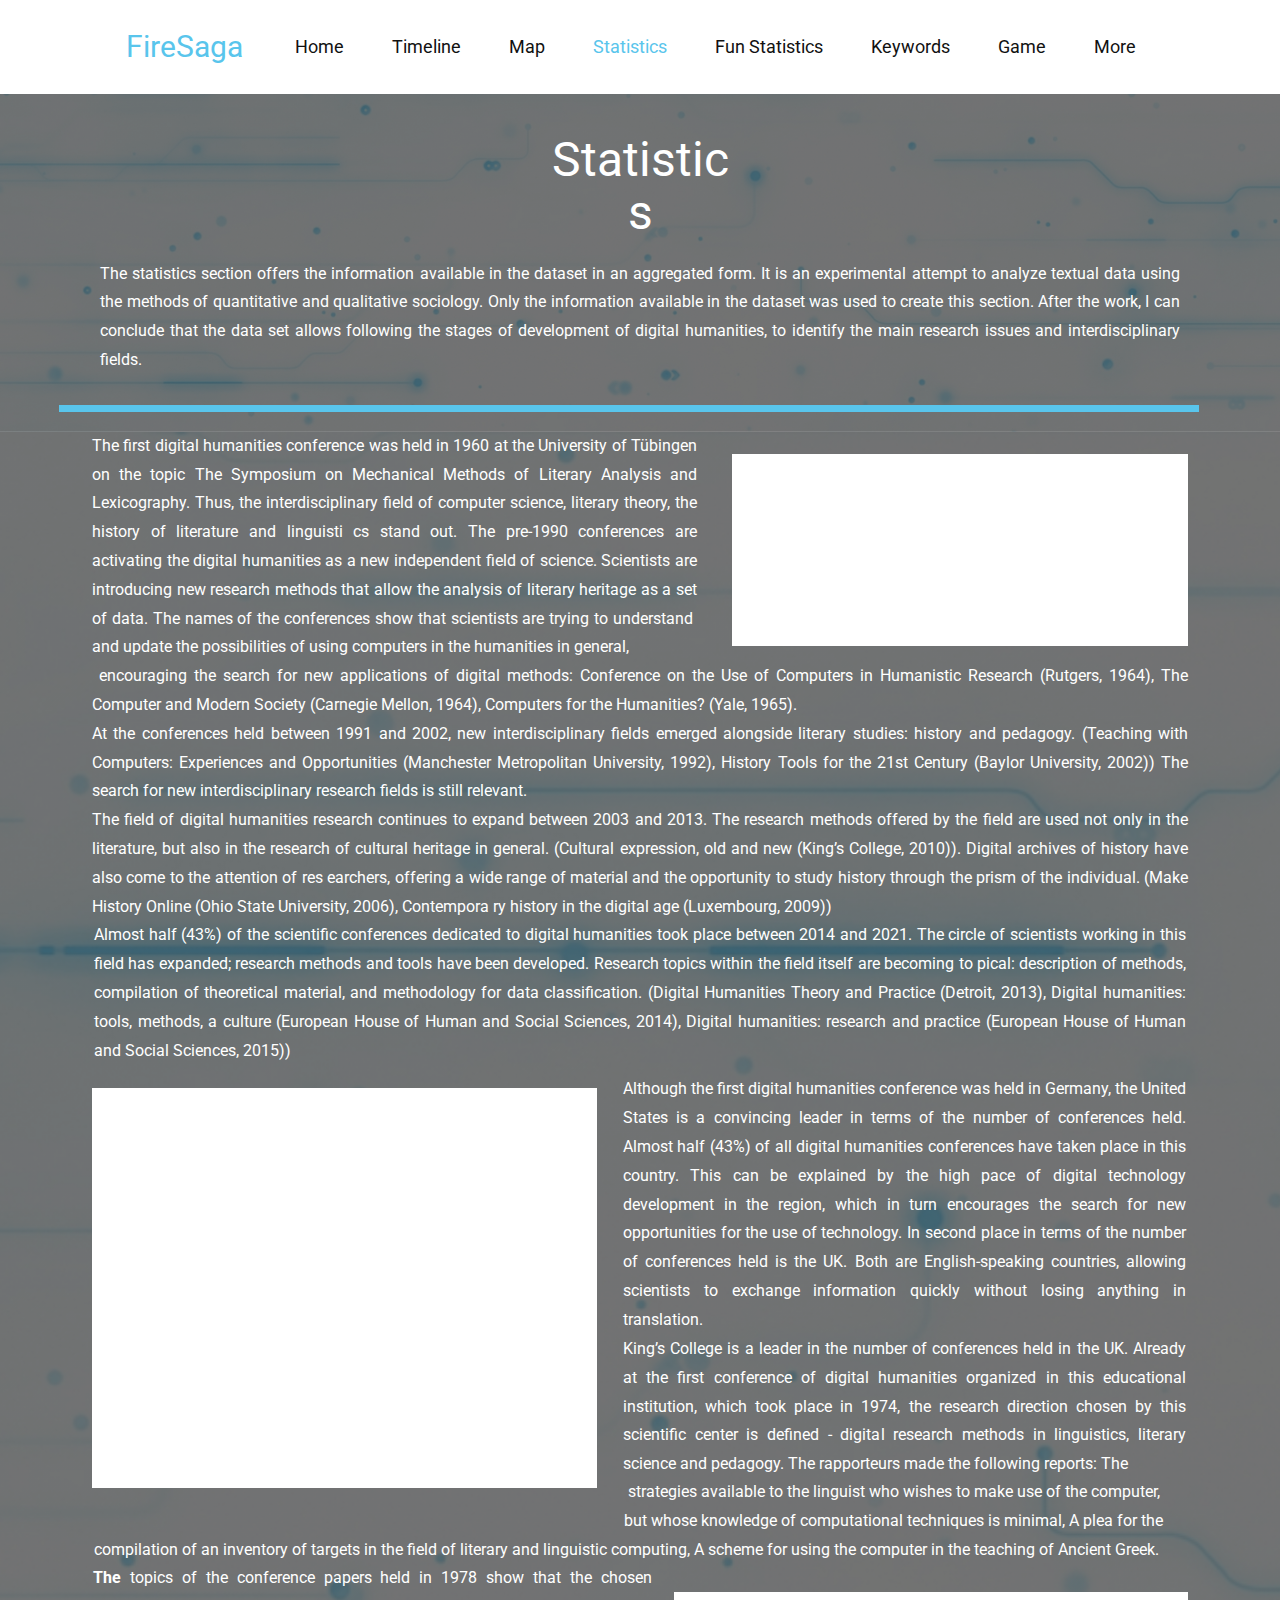
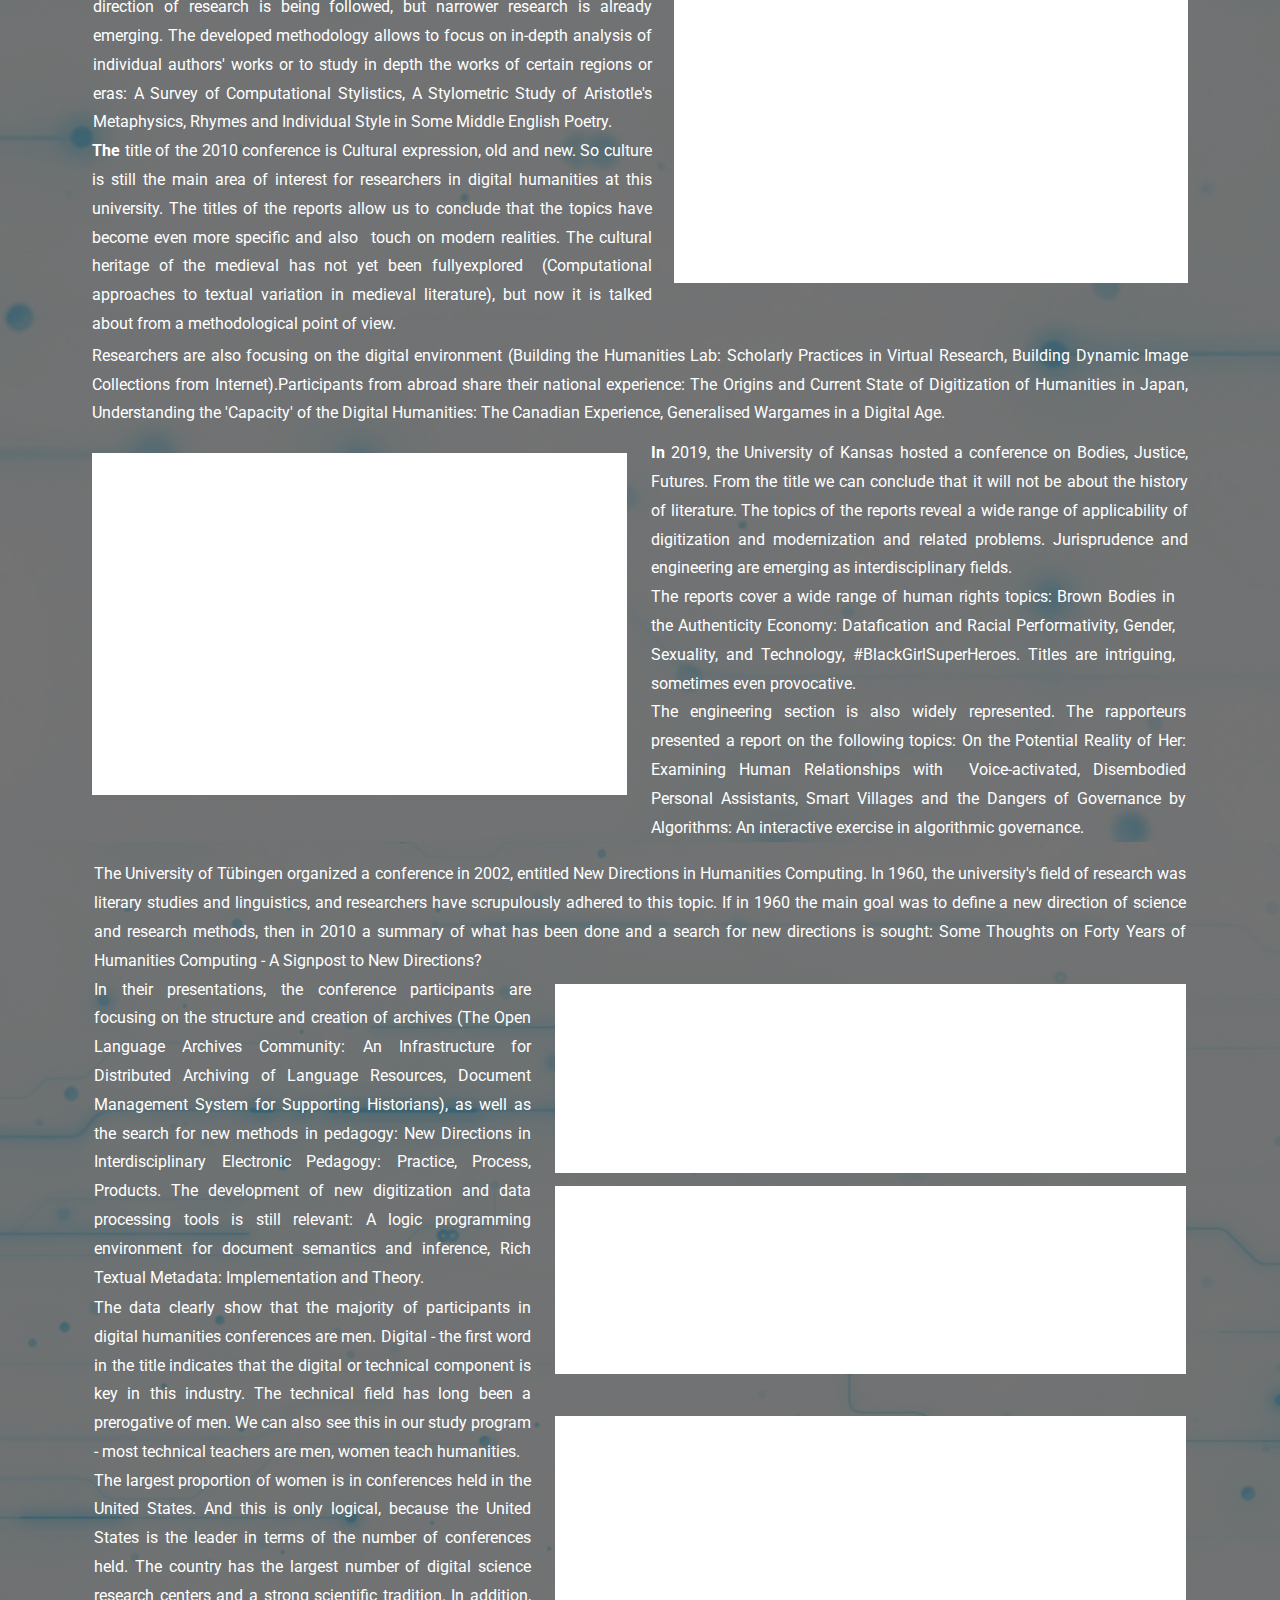
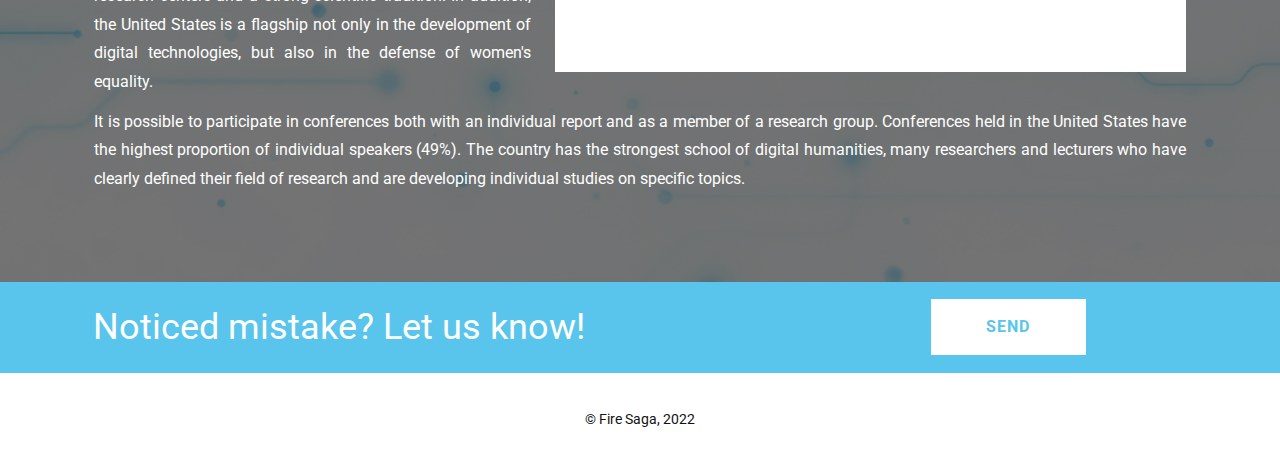
<file: FINISHED_PAGE5/Statistics.html>
<!DOCTYPE html>
<html style="font-size: 16px;">
  <head>
    <meta name="viewport" content="width=device-width, initial-scale=1.0">
    <meta charset="utf-8">
    <meta name="keywords" content="Statistics, Noticed mistake? Let us know!">
    <meta name="description" content="">
    <title>Statistics</title>
    <link rel="stylesheet" href="nicepage.css" media="screen">
<link rel="stylesheet" href="Statistics.css" media="screen">
    <script class="u-script" type="text/javascript" src="jquery.js" defer=""></script>
    <script class="u-script" type="text/javascript" src="nicepage.js" defer=""></script>
    <meta name="generator" content="Nicepage 4.12.5, nicepage.com">
    <link id="u-theme-google-font" rel="stylesheet" href="https://fonts.googleapis.com/css?family=Roboto:100,100i,300,300i,400,400i,500,500i,700,700i,900,900i|Open+Sans:300,300i,400,400i,500,500i,600,600i,700,700i,800,800i">
    <link id="u-page-google-font" rel="stylesheet" href="https://fonts.googleapis.com/css?family=Roboto:100,100i,300,300i,400,400i,500,500i,700,700i,900,900i">
    
    
    
    
    
    
    <script type="application/ld+json">{
		"@context": "http://schema.org",
		"@type": "Organization",
		"name": ""
}</script>
    <meta name="theme-color" content="#478ac9">
    <meta property="og:title" content="Statistics">
    <meta property="og:type" content="website">
  </head>
  <body class="u-body u-xl-mode"><header class="u-clearfix u-header u-white u-header" id="sec-50d7"><div class="u-clearfix u-sheet u-valign-middle-md u-valign-middle-sm u-sheet-1">
        <nav class="u-align-left u-menu u-menu-dropdown u-offcanvas u-menu-1">
          <div class="menu-collapse u-custom-font u-font-roboto" style="font-size: 1.125rem;">
            <a class="u-button-style u-custom-color u-custom-hover-color u-custom-text-active-color u-custom-text-hover-color u-custom-text-shadow u-nav-link" href="#" style="padding: 4px 0px; font-size: calc(1em + 8px);">
              <svg class="u-svg-link" preserveAspectRatio="xMidYMin slice" viewBox="0 0 302 302" style=""><use xmlns:xlink="http://www.w3.org/1999/xlink" xlink:href="#svg-0c70"></use></svg>
              <svg xmlns="http://www.w3.org/2000/svg" xmlns:xlink="http://www.w3.org/1999/xlink" version="1.1" id="svg-0c70" x="0px" y="0px" viewBox="0 0 302 302" style="enable-background:new 0 0 302 302;" xml:space="preserve" class="u-svg-content"><g><rect y="36" width="302" height="30"></rect><rect y="236" width="302" height="30"></rect><rect y="136" width="302" height="30"></rect>
</g><g></g><g></g><g></g><g></g><g></g><g></g><g></g><g></g><g></g><g></g><g></g><g></g><g></g><g></g><g></g></svg>
            </a>
          </div>
          <div class="u-custom-menu u-nav-container">
            <ul class="u-custom-font u-font-roboto u-nav u-unstyled u-nav-1"><li class="u-nav-item"><a class="u-border-hover-custom-color-1 u-button-style u-nav-link u-text-hover-custom-color-1" href="Home.html" style="padding: 22px 24px;">Home</a>
</li><li class="u-nav-item"><a class="u-border-hover-custom-color-1 u-button-style u-nav-link u-text-hover-custom-color-1" href="Timeline.html" style="padding: 22px 24px;">Timeline</a>
</li><li class="u-nav-item"><a class="u-border-hover-custom-color-1 u-button-style u-nav-link u-text-hover-custom-color-1" href="Map.html" style="padding: 22px 24px;">Map</a>
</li><li class="u-nav-item"><a class="u-border-hover-custom-color-1 u-button-style u-nav-link u-text-hover-custom-color-1" href="Statistics.html" style="padding: 22px 24px;">Statistics</a>
</li><li class="u-nav-item"><a class="u-border-hover-custom-color-1 u-button-style u-nav-link u-text-hover-custom-color-1" href="Fun-Statistics.html" style="padding: 22px 24px;">Fun Statistics</a>
</li><li class="u-nav-item"><a class="u-border-hover-custom-color-1 u-button-style u-nav-link u-text-hover-custom-color-1" href="Keywords.html" style="padding: 22px 24px;">Keywords</a>
</li><li class="u-nav-item"><a class="u-border-hover-custom-color-1 u-button-style u-nav-link u-text-hover-custom-color-1" href="Game.html" style="padding: 22px 24px;">Game</a>
</li><li class="u-nav-item"><a class="u-border-hover-custom-color-1 u-button-style u-nav-link u-text-hover-custom-color-1" rel="nofollow" style="padding: 22px 24px;">More</a><div class="u-nav-popup"><ul class="u-border-1 u-border-black u-border-no-left u-border-no-right u-border-no-top u-h-spacing-30 u-nav u-unstyled u-v-spacing-20 u-nav-2"><li class="u-nav-item"><a class="u-button-style u-hover-white u-nav-link u-white" href="Methodology.html">Methodology</a>
</li><li class="u-nav-item"><a class="u-button-style u-hover-white u-nav-link u-white" href="About.html">About</a>
</li><li class="u-nav-item"><a class="u-button-style u-hover-white u-nav-link u-white" href="Sources.html">Sources</a>
</li></ul>
</div>
</li></ul>
          </div>
          <div class="u-custom-menu u-nav-container-collapse">
            <div class="u-align-center u-container-style u-inner-container-layout u-opacity u-opacity-95 u-sidenav u-white">
              <div class="u-inner-container-layout u-sidenav-overflow">
                <div class="u-menu-close"></div>
                <ul class="u-align-center u-nav u-popupmenu-items u-spacing-27 u-text-hover-custom-color-1 u-unstyled u-nav-3"><li class="u-nav-item"><a class="u-button-style u-nav-link" href="Home.html">Home</a>
</li><li class="u-nav-item"><a class="u-button-style u-nav-link" href="Timeline.html">Timeline</a>
</li><li class="u-nav-item"><a class="u-button-style u-nav-link" href="Map.html">Map</a>
</li><li class="u-nav-item"><a class="u-button-style u-nav-link" href="Statistics.html">Statistics</a>
</li><li class="u-nav-item"><a class="u-button-style u-nav-link" href="Fun-Statistics.html">Fun Statistics</a>
</li><li class="u-nav-item"><a class="u-button-style u-nav-link" href="Keywords.html">Keywords</a>
</li><li class="u-nav-item"><a class="u-button-style u-nav-link" href="Game.html">Game</a>
</li><li class="u-nav-item"><a class="u-button-style u-nav-link" rel="nofollow">More</a><div class="u-nav-popup"><ul class="u-border-1 u-border-black u-border-no-left u-border-no-right u-border-no-top u-h-spacing-30 u-nav u-unstyled u-v-spacing-20 u-nav-4"><li class="u-nav-item"><a class="u-button-style u-nav-link" href="Methodology.html">Methodology</a>
</li><li class="u-nav-item"><a class="u-button-style u-nav-link" href="About.html">About</a>
</li><li class="u-nav-item"><a class="u-button-style u-nav-link" href="Sources.html">Sources</a>
</li></ul>
</div>
</li></ul>
              </div>
            </div>
            <div class="u-menu-overlay u-opacity u-opacity-45 u-palette-5-light-3"></div>
          </div>
        </nav>
        <h3 class="u-align-right u-headline u-text u-text-custom-color-1 u-text-1">
          <a href="">FireSaga</a>
        </h3>
      </div></header>
    <section class="u-align-center u-clearfix u-image u-shading u-section-1" id="sec-2420" data-image-width="1600" data-image-height="1000">
      <div class="u-clearfix u-sheet u-sheet-1">
        <h1 class="u-text u-text-1">Statistics</h1>
        <p class="u-align-justify u-text u-text-2"><b>
            <span style="font-weight: 400;">The statistics section offers the information available in the dataset in an aggregated form. It is an experimental attempt to analyze textual data using the methods of quantitative and qualitative sociology. Only the information available in the dataset was used to create this section. After the work, I can conclude that the data set allows following the stages of development of digital humanities, to identify the main research issues and interdisciplinary fields.</span></b>
        </p>
        <div class="u-border-7 u-border-custom-color-1 u-line u-line-horizontal u-line-1"></div>
      </div>
    </section>
    <section class="u-clearfix u-image u-shading u-section-2" id="sec-fd6e" data-image-width="1600" data-image-height="1000">
      <div class="u-align-left u-clearfix u-sheet u-sheet-1">
        <p class="u-align-justify u-text u-text-1"><b>
            <span style="font-weight: 400;">The first digital humanities conference was held in 1960 at the University of Tübingen on the topic The Symposium on Mechanical Methods of Literary Analysis and Lexicography. Thus, the interdisciplinary field of computer science, literary theory, the history of literature and linguisti</span>
            <span style="font-weight: 400;">cs stand out. The pre-1990 conferences are activating the digital humanities as a new independent field of science. Scientists are introducing new research methods that allow the analysis of literary heritage as a set of data. The names of the conferences show that scientists are trying to understand​&nbsp;​and update the possibilities of using computers in the humanities in general,</span></b>
        </p>
        <div class="u-border-7 u-border-white u-clearfix u-custom-html u-white u-custom-html-1">
          <iframe title="Conference breakdown by year (%)" aria-label="Stacked Bars" id="datawrapper-chart-xwkzo" src="https://datawrapper.dwcdn.net/xwkzo/1/" scrolling="no" frameborder="0" style="width: 0px; border: none; min-width: 100%;" height="162"></iframe>
          <script type="text/javascript">!function(){"use strict";window.addEventListener("message",(function(e){if(void 0!==e.data["datawrapper-height"]){var t=document.querySelectorAll("iframe");for(var a in e.data["datawrapper-height"])for(var r=0;r<t.length;r++){if(t[r].contentWindow===e.source)t[r].style.height=e.data["datawrapper-height"][a]+"px"}}}))}();</script>
        </div>
        <p class="u-align-justify u-text u-text-2">&nbsp;<span style="font-weight: 400;">encouraging the search for new applications of digital methods: Conference on the Use of Computers in Humanistic Research (Rutgers, 1964), The Computer and Modern Society (Carnegie Mellon, 1964), Computers for the Humanities? (Yale, 1965).</span>
        </p>
        <p class="u-align-justify u-text u-text-3"><b>
            <span style="font-weight: 400;">At the conferences held between 1991 and 2002, new interdisciplinary fields emerged alongside literary studies: history and pedagogy. (Teaching with Computers: Experiences and Opportunities (Manchester Metropolitan University, 1992), History Tools for the 21st Century (Baylor University, 2002)) The search for new interdisciplinary research fields is still relevant.</span></b>
        </p>
        <p class="u-align-justify u-text u-text-4"><b>
            <span style="font-weight: 400;">The field of digital humanities research continues to expand between 2003 and 2013. The research methods offered by the field are used not only in the literature, but also in the research of cultural heritage in general. (Cultural expression, old and new (King’s College, 2010)). Digital archives of history have also come to the attention of res</span>
            <span style="font-weight: 400;">earchers, offering a wide range of material and the opportunity to study history through the prism of the individual. (Make History Online (Ohio State University, 2006), Contempora</span>
            <span style="font-weight: 400;">ry history in the digital age (Luxembourg, 2009))</span></b>
        </p>
        <p class="u-align-justify u-text u-text-5"><b>
            <span style="font-weight: 400;">Almost half (43%) of the scientific conferences dedicated to digital humanities took place between 2014 and 2021. The circle of scientists working in this field has expanded; research methods and tools have been developed. Research topics within the field itself are becoming to</span>
            <span style="font-weight: 400;">pical: description of methods, compilation of theoretical material, and methodology for data classification. (Digital Humanities Theory and Practice (Detroit, 2013), Digital humanities: tools, methods, a culture (European House of Human and Social Sciences, 2014), Digital humanities: research and practice (European House of Human and Social Sciences, 2015))</span></b>
        </p>
        <p class="u-align-justify u-text u-text-6"><b>
            <span style="font-weight: 400;">Although the first digital humanities conference was held in Germany, the United States</span>
            <span style="font-weight: 400;">is a convincing leader in terms of the number of conferences held. Almost half (43%) of all digital humanities conferences have taken place in this country. This can be explained by the high pace of digital technology development in the region, which</span>
            <span style="font-weight: 400;">in turn encourages the search for new opportunities for the use of technology. In second place in terms of the number of conferences held is the UK. Both are English-speaking countries, allowing scientists to exchange information quickly without losing anything in translation.</span></b>
        </p>
        <div class="u-border-7 u-border-white u-clearfix u-custom-html u-white u-custom-html-2">
          <iframe title="Conference breakdown by country (%)" aria-label="Split Bars" id="datawrapper-chart-t0Z1n" src="https://datawrapper.dwcdn.net/t0Z1n/1/" scrolling="no" frameborder="0" style="width: 0px; border: none; min-width: 100%;" height="378"></iframe>
          <script type="text/javascript">!function(){"use strict";window.addEventListener("message",(function(e){if(void 0!==e.data["datawrapper-height"]){var t=document.querySelectorAll("iframe");for(var a in e.data["datawrapper-height"])for(var r=0;r<t.length;r++){if(t[r].contentWindow===e.source)t[r].style.height=e.data["datawrapper-height"][a]+"px"}}}))}();</script>
        </div>
        <p class="u-align-justify u-text u-text-7">
          <span style="font-weight: 700;">
            <span style="font-weight: 400;">King’s </span>
            <span style="font-weight: 400;">College is a leader in the number of conferences held in the UK. Already at the first conference of digital humanities organized in this educational institution, which took place in 1974, the research direction chosen by this scientific center is defined - digital research methods in linguistics, literary science and pedagogy.&nbsp;The rapporteurs made the following reports:&nbsp;The</span>
          </span>
        </p>
        <p class="u-align-justify u-text u-text-8"><b>&nbsp;<span style="font-weight: 400;">strategies available to the linguist who wishes to make use of the computer,&nbsp;<br>but whose knowledge of computational techniques is minimal, A plea for the&nbsp;
            </span></b>
        </p>
        <p class="u-align-justify u-text u-text-9"> compilation of an inventory of targets in the field of literary and linguistic computing, A scheme for using the computer in the teaching of Ancient Greek.</p>
        <div class="u-border-7 u-border-white u-clearfix u-custom-html u-white u-custom-html-3">
          <iframe title="Conference breakdown by hosting organization UK" aria-label="Bar Chart" id="datawrapper-chart-YNoUA" src="https://datawrapper.dwcdn.net/YNoUA/2/" scrolling="no" frameborder="0" style="width: 0px; border: none; min-width: 100%;" height="263"></iframe>
          <script type="text/javascript">!function(){"use strict";window.addEventListener("message",(function(e){if(void 0!==e.data["datawrapper-height"]){var t=document.querySelectorAll("iframe");for(var a in e.data["datawrapper-height"])for(var r=0;r<t.length;r++){if(t[r].contentWindow===e.source)t[r].style.height=e.data["datawrapper-height"][a]+"px"}}}))}();</script>
        </div>
        <p class="u-align-justify u-text u-text-10"><b>The<span style="font-weight: 400;"> topics of the conference papers held in 1978 show that the chosen direction of research is being followed, but narrower research is already emerging. The developed methodology allows to focus on in-depth analysis of individual authors' works or to study in depth the works of certain regions or eras: A Survey of Computational Stylistics, A Stylometric Study of Aristotle's Metaphysics, Rhymes and Individual Style in Some Middle English Poetry.</span></b>
        </p>
        <p class="u-align-justify u-text u-text-11"><b>The <span style="font-weight: 400;">title of the 2010 conference is Cultural expression, old and new. So culture is still the main area of ​interest for researchers in digital humanities at this university. The titles of the reports allow us to conclude that the topics have become even more specific and also</span>&nbsp;</b> touch on modern realities. The cultural heritage of the medieval has not yet been fullyexplored&nbsp;&nbsp;(Computational approaches to textual variation in medieval literature), but now it is talked about from a methodological point of view.<br>
        </p>
        <p class="u-align-justify u-text u-text-12"><b>
            <span style="font-weight: 400;">Researchers</span>
            <span style="font-weight: 400;">
              <span style="font-weight: 700;"></span>are also focusing on the digital environment (Building the Humanities Lab: Scholarly Practices in Virtual Research, Building Dynamic Image Collections from Internet).Participants from abroad share their national experience: The Origins and Current State of Digitization of Humanities in Japan, Understanding the 'Capacity' of the Digital Humanities: The Canadian Experience, Generalised Wargames in a Digital Age.
            </span></b>
        </p>
        <div class="u-border-7 u-border-white u-clearfix u-custom-html u-white u-custom-html-4">
          <iframe title="Conference breakdown by hosting organization USA" aria-label="Split Bars" id="datawrapper-chart-NSFgm" src="https://datawrapper.dwcdn.net/NSFgm/1/" scrolling="no" frameborder="0" style="width: 0px; border: none; min-width: 100%;" height="301"></iframe>
          <script type="text/javascript">!function(){"use strict";window.addEventListener("message",(function(e){if(void 0!==e.data["datawrapper-height"]){var t=document.querySelectorAll("iframe");for(var a in e.data["datawrapper-height"])for(var r=0;r<t.length;r++){if(t[r].contentWindow===e.source)t[r].style.height=e.data["datawrapper-height"][a]+"px"}}}))}();</script>
        </div>
        <p class="u-align-justify u-text u-text-13">
          <span style="font-weight: 700;"></span><b>In <span style="font-weight: 400;">2019, the University of Kansas hosted a conference on Bodies, Justice, Futures. From the title we can conclude that it will not be about the history of literature. The topics of the reports reveal a wide range of applicability of digitization and modernization and related problems. Jurisprudence and engineering are emerging as interdisciplinary fields.</span></b>
        </p>
        <p class="u-align-justify u-custom-font u-heading-font u-text u-text-14"><b>
            <span style="font-weight: 400;">The </span>
            <span style="font-weight: 400;">reports cover a wide range of human rights topics: Brown Bodies in the Authenticity Economy: Datafication and Racial Performativity, Gender, Sexuality, and Technology, #BlackGirlSuperHeroes. Titles are intriguing, sometimes even provocative.</span></b>
        </p>
        <p class="u-align-justify u-text u-text-15"><b>
            <span style="font-weight: 400;">The</span>
            <span style="font-weight: 400;">engineering section is also widely represented. The rapporteurs presented a report on the following topics: On the Potential Reality of Her: Examining Human Relationships with</span>&nbsp;</b> Voice-activated, Disembodied Personal Assistants, Smart Villages and the Dangers of Governance by Algorithm​s: An interactive exercise in algorithmic governance.
        </p>
      </div>
    </section>
    <section class="u-clearfix u-image u-shading u-section-3" id="sec-b28c" data-image-width="1600" data-image-height="1000">
      <div class="u-align-left u-clearfix u-sheet u-sheet-1">
        <p class="u-align-justify u-text u-text-1"><b>
            <span style="font-weight: 400;">The</span>
            <span style="font-weight: 400;">University of Tübingen organized a conference in 2002, entitled New Directions in Humanities Computing. In 1960, the university's field of research was literary studies and linguistics, and researchers have scrupulously adhered to this topic. If in 1960 the main goal was to define a new direction of science and research methods, then in 2010 a summary of what has been done and a search for new directions is sought: Some Thoughts on Forty Years of Humanities Computing - A Signpost to New Directions?</span></b>
        </p>
        <p class="u-align-justify u-text u-text-2"><b>
            <span style="font-weight: 400;">In</span>
            <span style="font-weight: 400;">their presentations, the conference participants are focusing on the structure and creation of archives (The Open Language Archives Community: An Infrastructure for Distributed Archiving of Language Resources, Document Management System for Supporting Historians), as well as the search for new methods in pedagogy: New Directions in Interdisciplinary Electronic Pedagogy: Practice, Process, Products. The development of new digitization and data processing tools is still relevant: A logic programming environment for document semantics and inference, Rich Textual Metadata: Implementation and Theory.</span></b>
        </p>
        <div class="u-border-7 u-border-white u-clearfix u-custom-html u-white u-custom-html-1">
          <iframe title="Conference breakdown by hosting organization in Germany
" aria-label="Stacked Bars" id="datawrapper-chart-Cu3Du" src="https://datawrapper.dwcdn.net/Cu3Du/1/" scrolling="no" frameborder="0" style="width: 0px; border: none; min-width: 100%;" height="167"></iframe>
          <script type="text/javascript">!function(){"use strict";window.addEventListener("message",(function(e){if(void 0!==e.data["datawrapper-height"]){var t=document.querySelectorAll("iframe");for(var a in e.data["datawrapper-height"])for(var r=0;r<t.length;r++){if(t[r].contentWindow===e.source)t[r].style.height=e.data["datawrapper-height"][a]+"px"}}}))}(); </script>
        </div>
        <p class="u-align-justify u-text u-text-3">
          <span style="font-weight: 700;"></span><b>
            <span style="font-weight: 400;">The</span>
            <span style="font-weight: 400;"> data clearly show that the majority of participants in digital humanities conferences are men. Digital - the first word in the title indicates that the digital or technical component is key in this industry. The technical field has long been a prerogative of men. We can also see this in our study program - most technical teachers are men, women teach humanities.</span></b>
        </p>
        <div class="u-border-7 u-border-white u-clearfix u-custom-html u-white u-custom-html-2">
          <iframe title="Conference participants breakdown by gender (%)" aria-label="Split Bars" id="datawrapper-chart-zoNCL" src="https://datawrapper.dwcdn.net/zoNCL/1/" scrolling="no" frameborder="0" style="width: 0px; border: none; min-width: 100%;" height="162"></iframe>
          <script type="text/javascript">!function(){"use strict";window.addEventListener("message",(function(e){if(void 0!==e.data["datawrapper-height"]){var t=document.querySelectorAll("iframe");for(var a in e.data["datawrapper-height"])for(var r=0;r<t.length;r++){if(t[r].contentWindow===e.source)t[r].style.height=e.data["datawrapper-height"][a]+"px"}}}))}(); </script>
        </div>
        <p class="u-align-justify u-text u-text-4"><b>
            <span style="font-weight: 400;">The</span>
            <span style="font-weight: 400;">largest proportion of women is in conferences held in the United States. And this is only logical, because the United States is the leader in terms of the number of conferences held. The country has the largest number of digital science research centers and a strong scientific tradition. In addition, the United States is a flagship not only in the development of digital technologies, but also in the defense of women's equality.</span></b>
        </p>
        <div class="u-border-7 u-border-white u-clearfix u-custom-html u-white u-custom-html-3">
          <iframe title="Breakdown of conference reports by number of authors (%)" aria-label="Split Bars" id="datawrapper-chart-DV4kH" src="https://datawrapper.dwcdn.net/DV4kH/2/" scrolling="no" frameborder="0" style="width: 0px; border: none; min-width: 100%;" height="234"></iframe>
          <script type="text/javascript">!function(){"use strict";window.addEventListener("message",(function(e){if(void 0!==e.data["datawrapper-height"]){var t=document.querySelectorAll("iframe");for(var a in e.data["datawrapper-height"])for(var r=0;r<t.length;r++){if(t[r].contentWindow===e.source)t[r].style.height=e.data["datawrapper-height"][a]+"px"}}}))}();</script>
        </div>
        <p class="u-align-justify u-text u-text-5"><b>
            <span style="font-weight: 400;">It </span>
            <span style="font-weight: 400;">is </span>
            <span style="font-weight: 400;">possible to participate in conferences both with an individual report and as a member of a research group. Conferences held in the United States have the highest proportion of individual speakers (49%). The country has the strongest school of digital humanities, many researchers and lecturers who have clearly defined their field of research and are developing individual studies on specific topics.</span></b>
        </p>
      </div>
    </section>
    <section class="u-clearfix u-custom-color-1 u-section-4" id="sec-5b4f">
      <div class="u-clearfix u-sheet u-valign-middle u-sheet-1">
        <a href="#sec-e0ce" class="u-border-none u-btn u-btn-round u-button-style u-custom-font u-dialog-link u-font-roboto u-hover-feature u-hover-white u-text-custom-color-1 u-text-hover-black u-white u-btn-1">Send</a>
        <h2 class="u-subtitle u-text u-text-1">Noticed mistake? Let us know!</h2>
      </div>
      
    </section>
    
    
    
    <footer class="u-align-center u-clearfix u-footer u-white u-footer" id="sec-627c"><div class="u-clearfix u-sheet u-valign-middle u-sheet-1">
        <p class="u-custom-font u-font-roboto u-small-text u-text u-text-variant u-text-1"> © Fire Saga, 2022</p>
      </div></footer>
  <section class="u-align-center u-black u-clearfix u-container-style u-dialog-block u-opacity u-opacity-70 u-valign-middle u-dialog-section-7" id="sec-e0ce">
      <div class="u-align-left u-border-1 u-border-white u-container-style u-dialog u-radius-5 u-shape-round u-white u-dialog-1">
        <div class="u-container-layout u-valign-middle u-container-layout-1">
          <h2 class="u-text u-text-default u-text-1">Contact Form</h2>
          <div class="u-expanded-width u-form u-form-1">
            <form action="#" method="POST" class="u-clearfix u-form-spacing-19 u-form-vertical u-inner-form" style="padding: 0px;" source="email" name="form">
              <div class="u-form-group u-form-name u-form-group-1">
                <label for="name-3e72" class="u-form-control-hidden u-label">Name</label>
                <input type="text" placeholder="Enter your Name" id="name-3e72" name="name" class="u-border-2 u-border-grey-25 u-input u-input-rectangle u-radius-5" required="">
              </div>
              <div class="u-form-email u-form-group u-form-group-2">
                <label for="email-3e72" class="u-form-control-hidden u-label">Email</label>
                <input type="email" placeholder="Enter a valid email address" id="email-3e72" name="email" class="u-border-2 u-border-grey-25 u-input u-input-rectangle u-radius-5" required="">
              </div>
              <div class="u-form-group u-form-message u-form-group-3">
                <label for="message-3e72" class="u-form-control-hidden u-label">Message</label>
                <textarea placeholder="Enter your message" rows="4" cols="50" id="message-3e72" name="message" class="u-border-2 u-border-grey-25 u-input u-input-rectangle u-radius-5" required=""></textarea>
              </div>
              <div class="u-align-left u-form-group u-form-submit u-form-group-4">
                <a href="#" class="u-black u-btn u-btn-round u-btn-submit u-button-style u-radius-5 u-btn-1">Submit</a>
                <input type="submit" value="submit" class="u-form-control-hidden">
              </div>
              <div class="u-form-send-message u-form-send-success"> Thank you! Your message has been sent. </div>
              <div class="u-form-send-error u-form-send-message"> Unable to send your message. Please fix errors then try again. </div>
              <input type="hidden" value="" name="recaptchaResponse">
            </form>
          </div>
        </div><button class="u-dialog-close-button u-icon u-text-grey-50 u-icon-1">
        <svg class="u-svg-link" preserveAspectRatio="xMidYMin slice" viewBox="0 0 413.348 413.348" style=""><use xmlns:xlink="http://www.w3.org/1999/xlink" xlink:href="#svg-1ce9"></use></svg>
        <svg xmlns="http://www.w3.org/2000/svg" xmlns:xlink="http://www.w3.org/1999/xlink" version="1.1" xml:space="preserve" class="u-svg-content" viewBox="0 0 413.348 413.348" id="svg-1ce9"><path d="m413.348 24.354-24.354-24.354-182.32 182.32-182.32-182.32-24.354 24.354 182.32 182.32-182.32 182.32 24.354 24.354 182.32-182.32 182.32 182.32 24.354-24.354-182.32-182.32z"></path></svg>
      </button>
      </div>
    </section><style> .u-dialog-section-7 {
  min-height: 826px;
}

.u-dialog-section-7 .u-dialog-1 {
  width: 683px;
  min-height: 485px;
  margin: 60px auto;
}

.u-dialog-section-7 .u-container-layout-1 {
  padding: 40px;
}

.u-dialog-section-7 .u-text-1 {
  font-size: 2.25rem;
  margin: 4px auto 0 0;
}

.u-dialog-section-7 .u-form-1 {
  height: 320px;
  margin: 30px 0 0;
}

.u-dialog-section-7 .u-form-group-1 {
  width: 100%;
}

.u-dialog-section-7 .u-form-group-2 {
  width: 100%;
}

.u-dialog-section-7 .u-form-group-3 {
  width: 100%;
}

.u-dialog-section-7 .u-form-group-4 {
  width: 100%;
}

.u-dialog-section-7 .u-btn-1 {
  background-image: none;
  border-style: none;
  padding-left: 50px;
  padding-right: 50px;
}

.u-dialog-section-7 .u-icon-1 {
  width: 15px;
  height: 15px;
  left: auto;
  top: 16px;
  position: absolute;
  right: 18px;
}

@media (max-width: 1199px) {
   .u-dialog-section-7 {
    min-height: 906px;
  }

  .u-dialog-section-7 .u-dialog-1 {
    height: auto;
  }

  .u-dialog-section-7 .u-form-1 {
    margin-right: initial;
    margin-left: initial;
  }
}

@media (max-width: 991px) {
  .u-dialog-section-7 .u-container-layout-1 {
    padding: 30px;
  }
}

@media (max-width: 767px) {
  .u-dialog-section-7 .u-dialog-1 {
    width: 540px;
  }
}

@media (max-width: 575px) {
  .u-dialog-section-7 .u-dialog-1 {
    width: 340px;
  }

  .u-dialog-section-7 .u-container-layout-1 {
    padding-left: 20px;
    padding-right: 20px;
  }
}</style></body>
</html>
</file>
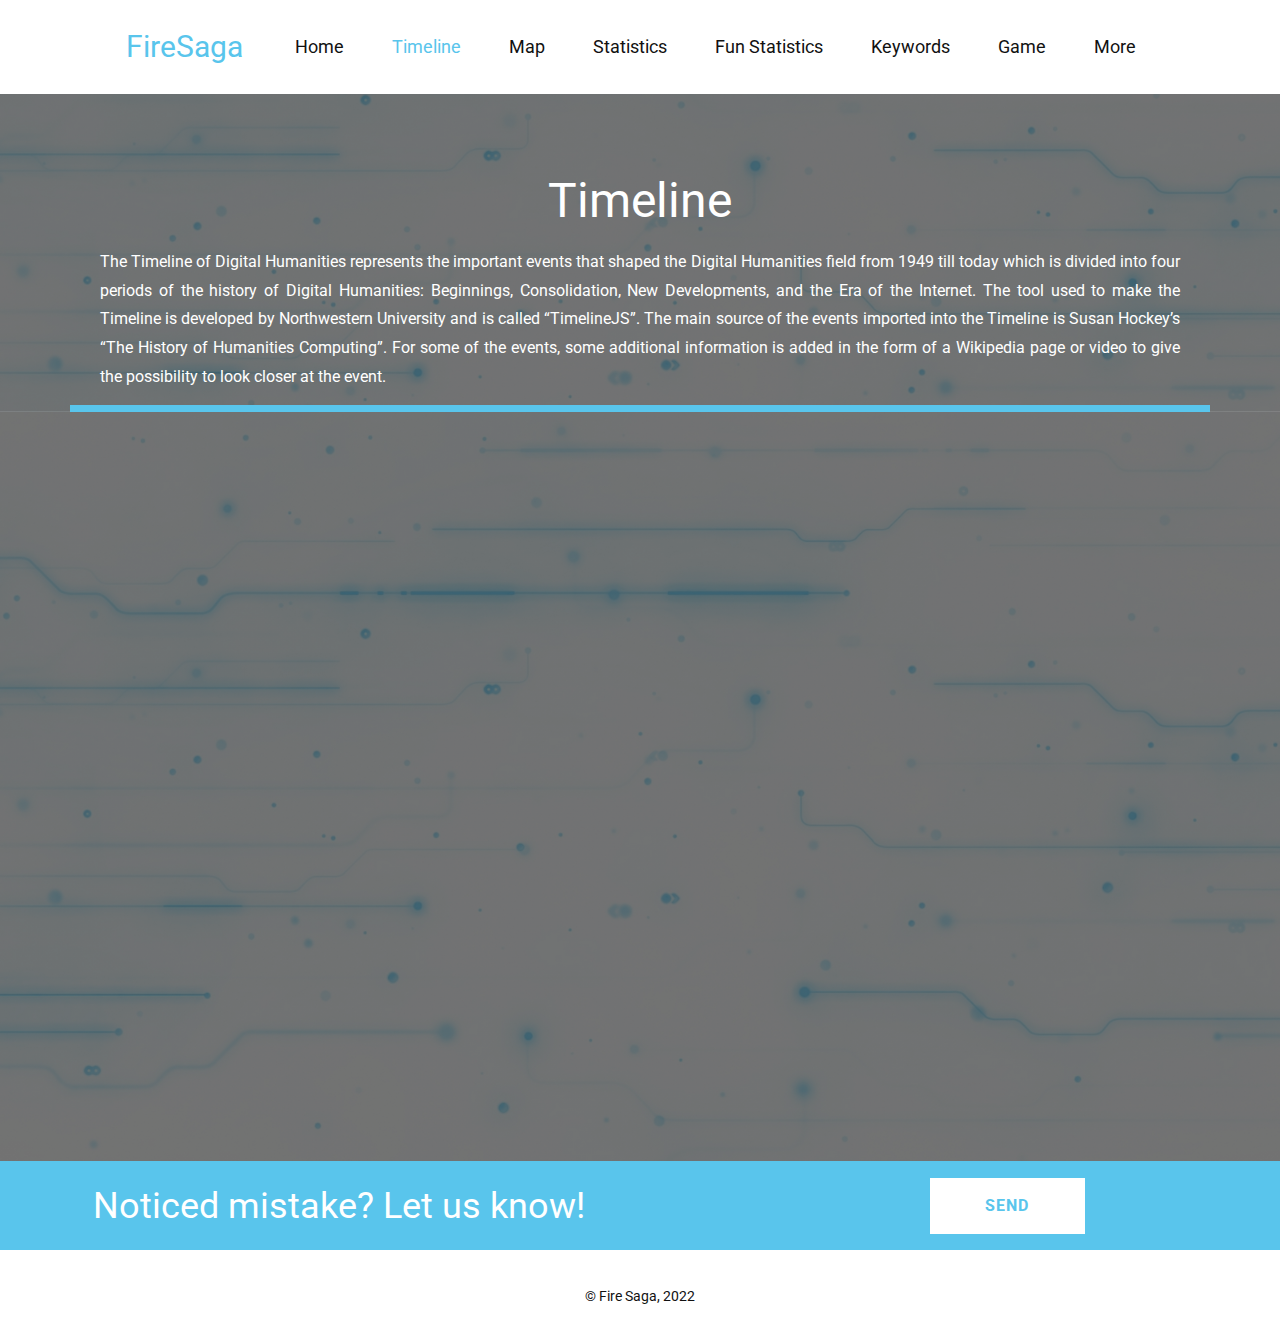
<file: FINISHED_PAGE5/Timeline.html>
<!DOCTYPE html>
<html style="font-size: 16px;">
  <head>
    <meta name="viewport" content="width=device-width, initial-scale=1.0">
    <meta charset="utf-8">
    <meta name="keywords" content="Timeline">
    <meta name="description" content="">
    <title>Timeline</title>
    <link rel="stylesheet" href="nicepage.css" media="screen">
<link rel="stylesheet" href="Timeline.css" media="screen">
    <script class="u-script" type="text/javascript" src="jquery.js" defer=""></script>
    <script class="u-script" type="text/javascript" src="nicepage.js" defer=""></script>
    <meta name="generator" content="Nicepage 4.12.5, nicepage.com">
    <link id="u-theme-google-font" rel="stylesheet" href="https://fonts.googleapis.com/css?family=Roboto:100,100i,300,300i,400,400i,500,500i,700,700i,900,900i|Open+Sans:300,300i,400,400i,500,500i,600,600i,700,700i,800,800i">
    <link id="u-page-google-font" rel="stylesheet" href="https://fonts.googleapis.com/css?family=Roboto:100,100i,300,300i,400,400i,500,500i,700,700i,900,900i">
    
    
    
    
    
    <script type="application/ld+json">{
		"@context": "http://schema.org",
		"@type": "Organization",
		"name": ""
}</script>
    <meta name="theme-color" content="#478ac9">
    <meta property="og:title" content="Timeline">
    <meta property="og:type" content="website">
  </head>
  <body class="u-body u-xl-mode"><header class="u-clearfix u-header u-white u-header" id="sec-50d7"><div class="u-clearfix u-sheet u-valign-middle-md u-valign-middle-sm u-sheet-1">
        <nav class="u-align-left u-menu u-menu-dropdown u-offcanvas u-menu-1">
          <div class="menu-collapse u-custom-font u-font-roboto" style="font-size: 1.125rem;">
            <a class="u-button-style u-custom-color u-custom-hover-color u-custom-text-active-color u-custom-text-hover-color u-custom-text-shadow u-nav-link" href="#" style="padding: 4px 0px; font-size: calc(1em + 8px);">
              <svg class="u-svg-link" preserveAspectRatio="xMidYMin slice" viewBox="0 0 302 302" style=""><use xmlns:xlink="http://www.w3.org/1999/xlink" xlink:href="#svg-0c70"></use></svg>
              <svg xmlns="http://www.w3.org/2000/svg" xmlns:xlink="http://www.w3.org/1999/xlink" version="1.1" id="svg-0c70" x="0px" y="0px" viewBox="0 0 302 302" style="enable-background:new 0 0 302 302;" xml:space="preserve" class="u-svg-content"><g><rect y="36" width="302" height="30"></rect><rect y="236" width="302" height="30"></rect><rect y="136" width="302" height="30"></rect>
</g><g></g><g></g><g></g><g></g><g></g><g></g><g></g><g></g><g></g><g></g><g></g><g></g><g></g><g></g><g></g></svg>
            </a>
          </div>
          <div class="u-custom-menu u-nav-container">
            <ul class="u-custom-font u-font-roboto u-nav u-unstyled u-nav-1"><li class="u-nav-item"><a class="u-border-hover-custom-color-1 u-button-style u-nav-link u-text-hover-custom-color-1" href="Home.html" style="padding: 22px 24px;">Home</a>
</li><li class="u-nav-item"><a class="u-border-hover-custom-color-1 u-button-style u-nav-link u-text-hover-custom-color-1" href="Timeline.html" style="padding: 22px 24px;">Timeline</a>
</li><li class="u-nav-item"><a class="u-border-hover-custom-color-1 u-button-style u-nav-link u-text-hover-custom-color-1" href="Map.html" style="padding: 22px 24px;">Map</a>
</li><li class="u-nav-item"><a class="u-border-hover-custom-color-1 u-button-style u-nav-link u-text-hover-custom-color-1" href="Statistics.html" style="padding: 22px 24px;">Statistics</a>
</li><li class="u-nav-item"><a class="u-border-hover-custom-color-1 u-button-style u-nav-link u-text-hover-custom-color-1" href="Fun-Statistics.html" style="padding: 22px 24px;">Fun Statistics</a>
</li><li class="u-nav-item"><a class="u-border-hover-custom-color-1 u-button-style u-nav-link u-text-hover-custom-color-1" href="Keywords.html" style="padding: 22px 24px;">Keywords</a>
</li><li class="u-nav-item"><a class="u-border-hover-custom-color-1 u-button-style u-nav-link u-text-hover-custom-color-1" href="Game.html" style="padding: 22px 24px;">Game</a>
</li><li class="u-nav-item"><a class="u-border-hover-custom-color-1 u-button-style u-nav-link u-text-hover-custom-color-1" rel="nofollow" style="padding: 22px 24px;">More</a><div class="u-nav-popup"><ul class="u-border-1 u-border-black u-border-no-left u-border-no-right u-border-no-top u-h-spacing-30 u-nav u-unstyled u-v-spacing-20 u-nav-2"><li class="u-nav-item"><a class="u-button-style u-hover-white u-nav-link u-white" href="Methodology.html">Methodology</a>
</li><li class="u-nav-item"><a class="u-button-style u-hover-white u-nav-link u-white" href="About.html">About</a>
</li><li class="u-nav-item"><a class="u-button-style u-hover-white u-nav-link u-white" href="Sources.html">Sources</a>
</li></ul>
</div>
</li></ul>
          </div>
          <div class="u-custom-menu u-nav-container-collapse">
            <div class="u-align-center u-container-style u-inner-container-layout u-opacity u-opacity-95 u-sidenav u-white">
              <div class="u-inner-container-layout u-sidenav-overflow">
                <div class="u-menu-close"></div>
                <ul class="u-align-center u-nav u-popupmenu-items u-spacing-27 u-text-hover-custom-color-1 u-unstyled u-nav-3"><li class="u-nav-item"><a class="u-button-style u-nav-link" href="Home.html">Home</a>
</li><li class="u-nav-item"><a class="u-button-style u-nav-link" href="Timeline.html">Timeline</a>
</li><li class="u-nav-item"><a class="u-button-style u-nav-link" href="Map.html">Map</a>
</li><li class="u-nav-item"><a class="u-button-style u-nav-link" href="Statistics.html">Statistics</a>
</li><li class="u-nav-item"><a class="u-button-style u-nav-link" href="Fun-Statistics.html">Fun Statistics</a>
</li><li class="u-nav-item"><a class="u-button-style u-nav-link" href="Keywords.html">Keywords</a>
</li><li class="u-nav-item"><a class="u-button-style u-nav-link" href="Game.html">Game</a>
</li><li class="u-nav-item"><a class="u-button-style u-nav-link" rel="nofollow">More</a><div class="u-nav-popup"><ul class="u-border-1 u-border-black u-border-no-left u-border-no-right u-border-no-top u-h-spacing-30 u-nav u-unstyled u-v-spacing-20 u-nav-4"><li class="u-nav-item"><a class="u-button-style u-nav-link" href="Methodology.html">Methodology</a>
</li><li class="u-nav-item"><a class="u-button-style u-nav-link" href="About.html">About</a>
</li><li class="u-nav-item"><a class="u-button-style u-nav-link" href="Sources.html">Sources</a>
</li></ul>
</div>
</li></ul>
              </div>
            </div>
            <div class="u-menu-overlay u-opacity u-opacity-45 u-palette-5-light-3"></div>
          </div>
        </nav>
        <h3 class="u-align-right u-headline u-text u-text-custom-color-1 u-text-1">
          <a href="">FireSaga</a>
        </h3>
      </div></header>
    <section class="u-align-center u-clearfix u-image u-shading u-section-1" id="sec-6a17" data-image-width="1600" data-image-height="1000">
      <div class="u-clearfix u-sheet u-sheet-1">
        <h1 class="u-text u-text-default u-text-1">Timeline</h1>
        <p class="u-align-justify u-text u-text-2"><b>
            <span style="font-weight: 400;">The Timeline of Digital Humanities represents the important events that shaped the Digital Humanities field from 1949 till today which is divided into four periods of the history of Digital Humanities: Beginnings, Consolidation, New Developments, and the Era of the Internet. The tool used to make the Timeline is developed by Northwestern University and is called “TimelineJS”. The main source of the events imported into the Timeline is Susan Hockey’s “The History of Humanities Computing”. For some of the events, some additional information is added in the form of a Wikipedia page or video to give the possibility to look closer at the event.</span></b>
        </p>
        <div class="u-border-7 u-border-custom-color-1 u-expanded-width u-line u-line-horizontal u-line-1"></div>
      </div>
    </section>
    <section class="u-clearfix u-image u-shading u-section-2" id="sec-9b93" data-image-width="1600" data-image-height="1000">
      <div class="u-clearfix u-sheet u-valign-middle u-sheet-1">
        <div class="u-clearfix u-custom-html u-custom-html-1">
          <iframe src="https://cdn.knightlab.com/libs/timeline3/latest/embed/index.html?source=1G7Mx18r9cLl-OnCSVSpaR5RL9zRXEFIrBTcqQp1DmiA&amp;font=Default&amp;lang=en&amp;initial_zoom=2&amp;height=650" width="100%" height="650" webkitallowfullscreen="" mozallowfullscreen="" allowfullscreen="" frameborder="0"></iframe>
        </div>
      </div>
    </section>
    <section class="u-clearfix u-custom-color-1 u-section-3" id="sec-7d94">
      <div class="u-clearfix u-sheet u-sheet-1">
        <a href="#sec-e0ce" class="u-border-none u-btn u-btn-round u-button-style u-custom-font u-dialog-link u-font-roboto u-hover-feature u-hover-white u-text-custom-color-1 u-text-hover-black u-white u-btn-1">Send</a>
        <h2 class="u-subtitle u-text u-text-1">Noticed mistake? Let us know!</h2>
      </div>
      
    </section>
    
    
    
    <footer class="u-align-center u-clearfix u-footer u-white u-footer" id="sec-627c"><div class="u-clearfix u-sheet u-valign-middle u-sheet-1">
        <p class="u-custom-font u-font-roboto u-small-text u-text u-text-variant u-text-1"> © Fire Saga, 2022</p>
      </div></footer>
  <section class="u-align-center u-black u-clearfix u-container-style u-dialog-block u-opacity u-opacity-70 u-valign-middle u-dialog-section-6" id="sec-e0ce">
      <div class="u-align-left u-border-1 u-border-white u-container-style u-dialog u-radius-5 u-shape-round u-white u-dialog-1">
        <div class="u-container-layout u-valign-middle u-container-layout-1">
          <h2 class="u-text u-text-default u-text-1">Contact Form</h2>
          <div class="u-expanded-width u-form u-form-1">
            <form action="#" method="POST" class="u-clearfix u-form-spacing-19 u-form-vertical u-inner-form" style="padding: 0px;" source="email" name="form">
              <div class="u-form-group u-form-name u-form-group-1">
                <label for="name-3e72" class="u-form-control-hidden u-label">Name</label>
                <input type="text" placeholder="Enter your Name" id="name-3e72" name="name" class="u-border-2 u-border-grey-25 u-input u-input-rectangle u-radius-5" required="">
              </div>
              <div class="u-form-email u-form-group u-form-group-2">
                <label for="email-3e72" class="u-form-control-hidden u-label">Email</label>
                <input type="email" placeholder="Enter a valid email address" id="email-3e72" name="email" class="u-border-2 u-border-grey-25 u-input u-input-rectangle u-radius-5" required="">
              </div>
              <div class="u-form-group u-form-message u-form-group-3">
                <label for="message-3e72" class="u-form-control-hidden u-label">Message</label>
                <textarea placeholder="Enter your message" rows="4" cols="50" id="message-3e72" name="message" class="u-border-2 u-border-grey-25 u-input u-input-rectangle u-radius-5" required=""></textarea>
              </div>
              <div class="u-align-left u-form-group u-form-submit u-form-group-4">
                <a href="#" class="u-black u-btn u-btn-round u-btn-submit u-button-style u-radius-5 u-btn-1">Submit</a>
                <input type="submit" value="submit" class="u-form-control-hidden">
              </div>
              <div class="u-form-send-message u-form-send-success"> Thank you! Your message has been sent. </div>
              <div class="u-form-send-error u-form-send-message"> Unable to send your message. Please fix errors then try again. </div>
              <input type="hidden" value="" name="recaptchaResponse">
            </form>
          </div>
        </div><button class="u-dialog-close-button u-icon u-text-grey-50 u-icon-1">
        <svg class="u-svg-link" preserveAspectRatio="xMidYMin slice" viewBox="0 0 413.348 413.348" style=""><use xmlns:xlink="http://www.w3.org/1999/xlink" xlink:href="#svg-1ce9"></use></svg>
        <svg xmlns="http://www.w3.org/2000/svg" xmlns:xlink="http://www.w3.org/1999/xlink" version="1.1" xml:space="preserve" class="u-svg-content" viewBox="0 0 413.348 413.348" id="svg-1ce9"><path d="m413.348 24.354-24.354-24.354-182.32 182.32-182.32-182.32-24.354 24.354 182.32 182.32-182.32 182.32 24.354 24.354 182.32-182.32 182.32 182.32 24.354-24.354-182.32-182.32z"></path></svg>
      </button>
      </div>
    </section><style> .u-dialog-section-6 {
  min-height: 826px;
}

.u-dialog-section-6 .u-dialog-1 {
  width: 683px;
  min-height: 485px;
  margin: 60px auto;
}

.u-dialog-section-6 .u-container-layout-1 {
  padding: 40px;
}

.u-dialog-section-6 .u-text-1 {
  font-size: 2.25rem;
  margin: 4px auto 0 0;
}

.u-dialog-section-6 .u-form-1 {
  height: 320px;
  margin: 30px 0 0;
}

.u-dialog-section-6 .u-form-group-1 {
  width: 100%;
}

.u-dialog-section-6 .u-form-group-2 {
  width: 100%;
}

.u-dialog-section-6 .u-form-group-3 {
  width: 100%;
}

.u-dialog-section-6 .u-form-group-4 {
  width: 100%;
}

.u-dialog-section-6 .u-btn-1 {
  background-image: none;
  border-style: none;
  padding-left: 50px;
  padding-right: 50px;
}

.u-dialog-section-6 .u-icon-1 {
  width: 15px;
  height: 15px;
  left: auto;
  top: 16px;
  position: absolute;
  right: 18px;
}

@media (max-width: 1199px) {
   .u-dialog-section-6 {
    min-height: 906px;
  }

  .u-dialog-section-6 .u-dialog-1 {
    height: auto;
  }

  .u-dialog-section-6 .u-form-1 {
    margin-right: initial;
    margin-left: initial;
  }
}

@media (max-width: 991px) {
  .u-dialog-section-6 .u-container-layout-1 {
    padding: 30px;
  }
}

@media (max-width: 767px) {
  .u-dialog-section-6 .u-dialog-1 {
    width: 540px;
  }
}

@media (max-width: 575px) {
  .u-dialog-section-6 .u-dialog-1 {
    width: 340px;
  }

  .u-dialog-section-6 .u-container-layout-1 {
    padding-left: 20px;
    padding-right: 20px;
  }
}</style></body>
</html>
</file>
